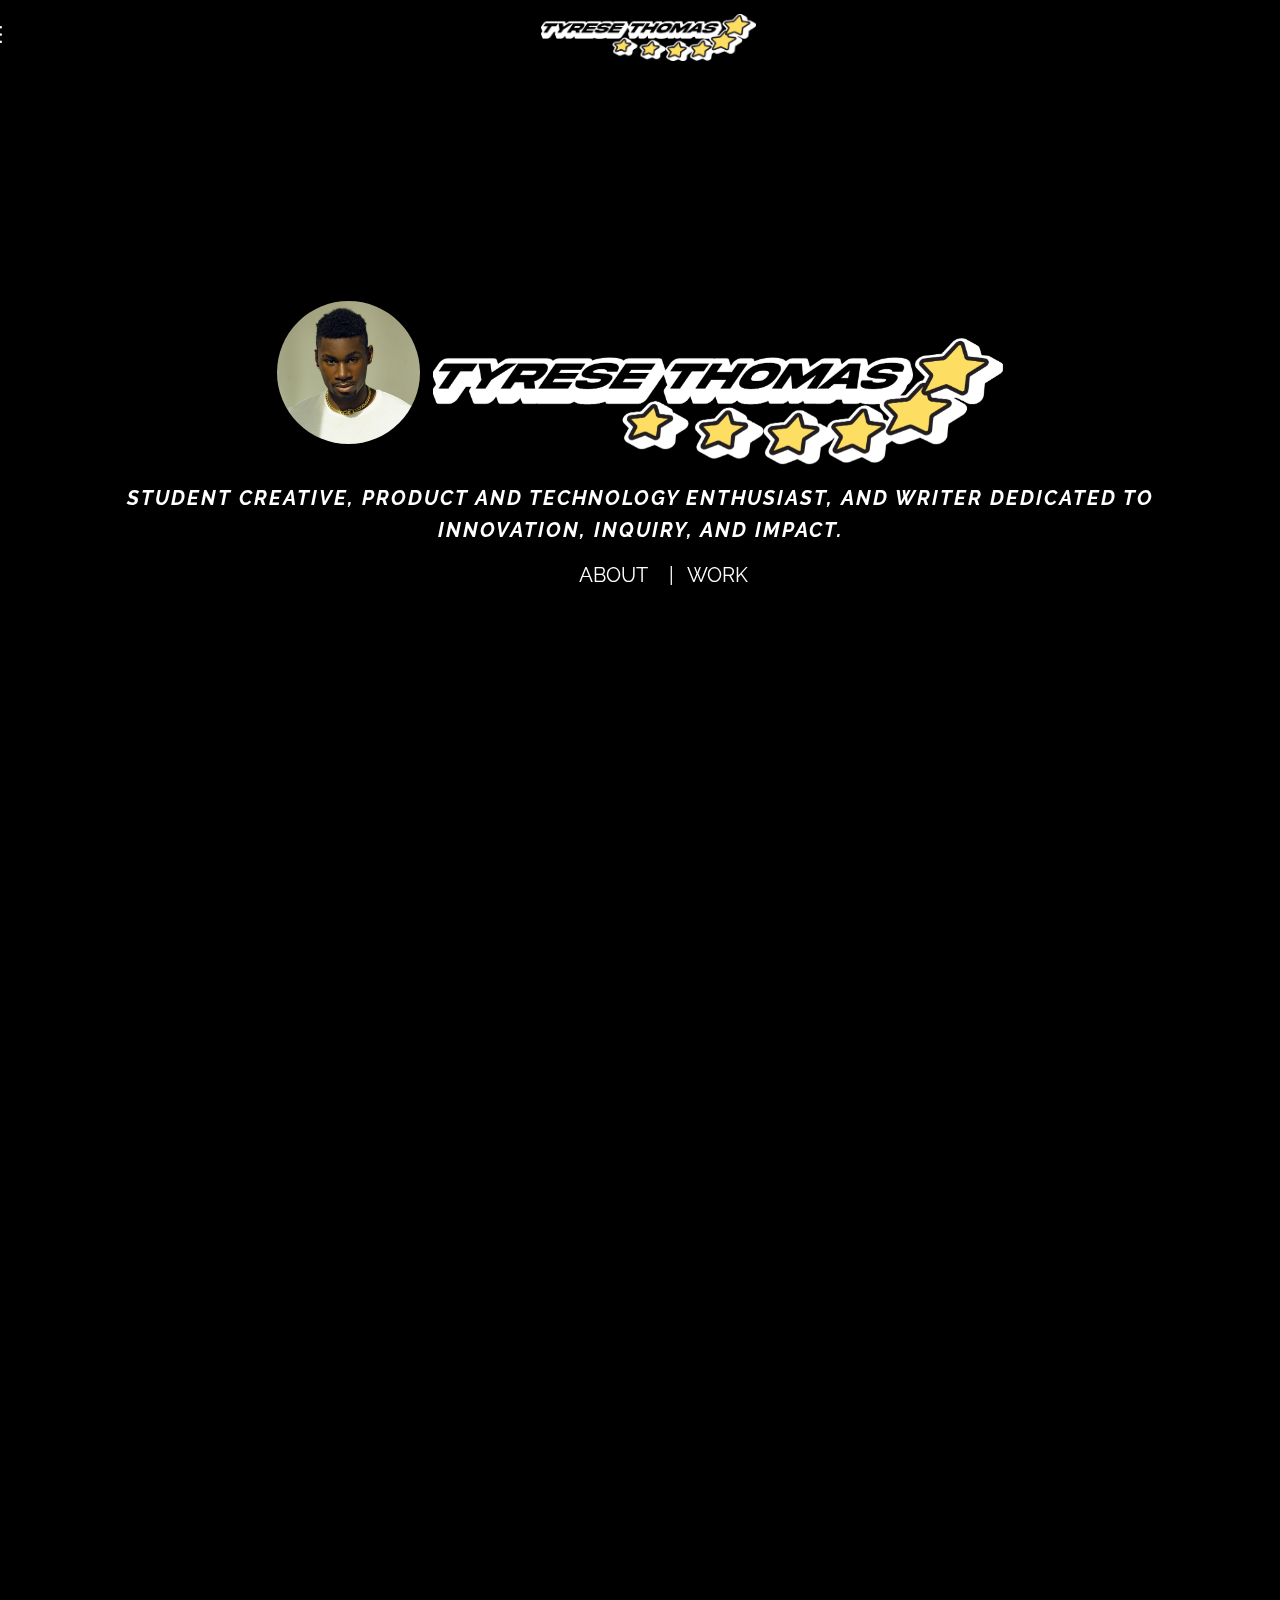
<file: index.html>
<!DOCTYPE html>
<html style="font-size: 16px;">
  <head>
    <meta name="viewport" content="width=device-width, initial-scale=1.0">
    <meta charset="utf-8">
    <meta name="keywords" content="he dares to implement equitable&nbsp;solutions for&nbsp;a better tomorrow.">
    <meta name="description" content="">
    <meta name="page_type" content="np-template-header-footer-from-plugin">
    <title>HOME</title>
    <link rel="stylesheet" href="nicepage.css" media="screen">
<link rel="stylesheet" href="HOME.css" media="screen">
    <script class="u-script" type="text/javascript" src="jquery.js" defer=""></script>
    <script class="u-script" type="text/javascript" src="nicepage.js" defer=""></script>
    <meta name="generator" content="Nicepage 4.2.6, nicepage.com">
    <link rel="icon" href="images/favicon2.png">

    <link id="u-theme-google-font" rel="stylesheet" href="https://fonts.googleapis.com/css?family=Roboto:100,100i,300,300i,400,400i,500,500i,700,700i,900,900i|Open+Sans:300,300i,400,400i,600,600i,700,700i,800,800i">
    <link id="u-page-google-font" rel="stylesheet" href="https://fonts.googleapis.com/css?family=Raleway:100,100i,200,200i,300,300i,400,400i,500,500i,600,600i,700,700i,800,800i,900,900i|Merriweather:300,300i,400,400i,700,700i,900,900i|Roboto:100,100i,300,300i,400,400i,500,500i,700,700i,900,900i">





    <script type="application/ld+json">{
		"@context": "http://schema.org",
		"@type": "Organization",
		"name": "Site1"
}</script>
    <meta name="theme-color" content="#478ac9">
    <meta property="og:title" content="HOME">
    <meta property="og:description" content="">
    <meta property="og:type" content="website">
  </head>
  <body data-home-page="HOME.html" data-home-page-title="HOME" class="u-body"><header class="u-black u-clearfix u-header u-sticky u-sticky-09d6 u-header" id="sec-2f1c"><div class="u-clearfix u-sheet u-sheet-1">
        <img class="u-image u-image-default u-image-1" src="images/TyreseLogoyellowstars.png" alt="" data-image-width="1830" data-image-height="403" data-href="HOME.html" data-page-id="84528852">
        <nav class="u-menu u-menu-dropdown u-offcanvas u-menu-1" data-responsive-from="XL">
          <div class="menu-collapse" style="font-size: 1rem; letter-spacing: 0px; font-style: italic;">
            <a class="u-button-style u-custom-color u-custom-left-right-menu-spacing u-custom-padding-bottom u-custom-text-active-color u-custom-text-hover-color u-custom-top-bottom-menu-spacing u-file-icon u-nav-link u-text-active-palette-1-base u-text-hover-palette-2-base u-file-icon-1" href="#">
              <img src="images/Daco_3884885.png" alt="">
            </a>
          </div>
          <div class="u-custom-menu u-nav-container">
            <ul class="u-nav u-spacing-20 u-unstyled u-nav-1"><li class="u-nav-item"><a class="u-border-active-palette-1-base u-border-hover-palette-1-base u-button-style u-nav-link u-palette-1-base u-text-active-white u-text-hover-white" href="HOME.html" style="padding: 10px;">HOME</a>
</li><li class="u-nav-item"><a class="u-border-active-palette-1-base u-border-hover-palette-1-base u-button-style u-nav-link u-palette-1-base u-text-active-white u-text-hover-white" href="HOME.html#sec-f025" data-page-id="84528852" style="padding: 10px;">ABOUT</a>
</li><li class="u-nav-item"><a class="u-border-active-palette-1-base u-border-hover-palette-1-base u-button-style u-nav-link u-palette-1-base u-text-active-white u-text-hover-white" href="WORK.html" style="padding: 10px;">WORK</a><div class="u-nav-popup"><ul class="u-h-spacing-20 u-nav u-unstyled u-v-spacing-10 u-nav-2"><li class="u-nav-item"><a class="u-button-style u-nav-link u-white" href="WORK.html#sec-4b25" data-page-id="238166643">PROJECTS</a>
</li><li class="u-nav-item"><a class="u-button-style u-nav-link u-white" href="WORK.html#sec-94e3" data-page-id="238166643">PHOTOGRAPHY</a>
</li><li class="u-nav-item"><a class="u-button-style u-nav-link u-white" href="WORK.html#carousel_9a2d" data-page-id="238166643">MODELING</a>
</li><li class="u-nav-item"><a class="u-button-style u-nav-link u-white" href="WORK.html#sec-0bec" data-page-id="238166643">WRITING</a>
</li><li class="u-nav-item"><a class="u-button-style u-nav-link u-white" href="WORK.html#sec-2764" data-page-id="238166643">INTERVIEWS</a>
</li><li class="u-nav-item"><a class="u-button-style u-nav-link u-white" href="WORK.html#sec-75c5" data-page-id="238166643">BARTENDING</a>
</li></ul>
</div>
</li></ul>
          </div>
          <div class="u-custom-menu u-nav-container-collapse">
            <div class="u-black u-container-style u-inner-container-layout u-opacity u-opacity-95 u-sidenav u-sidenav-1" data-offcanvas-width="267.3229">
              <div class="u-inner-container-layout u-sidenav-overflow">
                <div class="u-menu-close u-menu-close-1"></div>
                <ul class="u-align-center u-custom-font u-font-raleway u-nav u-popupmenu-items u-spacing-10 u-unstyled u-nav-3"><li class="u-nav-item"><a class="u-button-style u-nav-link" href="HOME.html" style="padding: 10px;">HOME</a>
</li><li class="u-nav-item"><a class="u-button-style u-nav-link" href="HOME.html#sec-f025" data-page-id="84528852" style="padding: 10px;">ABOUT</a>
</li><li class="u-nav-item"><a class="u-button-style u-nav-link" href="WORK.html" style="padding: 10px;">WORK</a><div class="u-nav-popup"><ul class="u-h-spacing-20 u-nav u-unstyled u-v-spacing-10 u-nav-4"><li class="u-nav-item"><a class="u-button-style u-nav-link" href="WORK.html#sec-4b25" data-page-id="238166643">PROJECTS</a>
</li><li class="u-nav-item"><a class="u-button-style u-nav-link" href="WORK.html#sec-94e3" data-page-id="238166643">PHOTOGRAPHY</a>
</li><li class="u-nav-item"><a class="u-button-style u-nav-link" href="WORK.html#carousel_9a2d" data-page-id="238166643">MODELING</a>
</li><li class="u-nav-item"><a class="u-button-style u-nav-link" href="WORK.html#sec-0bec" data-page-id="238166643">WRITING</a>
</li><li class="u-nav-item"><a class="u-button-style u-nav-link" href="WORK.html#sec-2764" data-page-id="238166643">INTERVIEWS</a>
</li><li class="u-nav-item"><a class="u-button-style u-nav-link" href="WORK.html#sec-75c5" data-page-id="238166643">BARTENDING</a>
</li></ul>
</div>
</li></ul>
              </div>
            </div>
            <div class="u-black u-menu-overlay u-opacity u-opacity-70"></div>
          </div>
        </nav>
      </div></header>
    <section class="u-black u-clearfix u-section-1" id="sec-6249">
      <div class="u-clearfix u-sheet u-sheet-1">
        <div class="u-image u-image-circle u-image-1" alt="" data-image-width="3456" data-image-height="5184" data-animation-name="fadeIn" data-animation-duration="1000" data-animation-direction=""></div>
        <img class="u-image u-image-default u-image-2" src="images/TyreseLogoyellowstars.png" alt="" data-image-width="1830" data-image-height="403" data-animation-name="fadeIn" data-animation-duration="1000" data-animation-direction="">
        <p class="u-align-center u-custom-font u-font-raleway u-text u-text-default u-text-1" data-animation-name="fadeIn" data-animation-duration="1000" data-animation-direction="">STUDENT CREATIVE, PRODUCT AND TECHNOLOGY ENTHUSIAST,&nbsp;AND WRITER&nbsp;DEDICATED TO <span style="font-weight: 700;">INNOVATION, INQUIRY, AND IMPACT.</span>
        </p>
        <p class="u-align-center u-custom-font u-font-raleway u-hover-feature u-text u-text-default u-text-2" data-animation-name="fadeIn" data-animation-duration="1000" data-animation-direction="">
          <a class="u-active-none u-border-none u-btn u-button-link u-button-style u-hover-none u-none u-text-hover-custom-color-4 u-text-white u-btn-1" href="WORK.html" data-page-id="238166643">WORK</a>
        </p>
        <p class="u-align-center u-custom-font u-font-raleway u-hover-feature u-text u-text-default u-text-3">
          <a class="u-border-none u-btn u-button-link u-button-style u-none u-text-hover-custom-color-4 u-text-white u-btn-2" href="HOME.html#sec-f025" data-page-id="84528852" data-animation-name="fadeIn" data-animation-duration="1000" data-animation-direction="Down">ABOUT</a>
        </p>
        <p class="u-align-center u-custom-font u-font-raleway u-text u-text-default u-text-4" data-animation-name="fadeIn" data-animation-duration="1000" data-animation-direction="">|</p>
      </div>


    </section>
    <section class="u-black u-clearfix u-section-2" id="sec-f025">
      <div class="u-clearfix u-sheet u-sheet-1">
        <p class="u-align-center-xs u-custom-font u-font-merriweather u-text u-text-1" data-animation-name="fadeIn" data-animation-duration="1000" data-animation-direction="">Given that Ty grew up in Jamaican household eating the national dish, ackee and saltfish, and dancing to dancehall and reggae music at family functions, his love for Naomi Campbell, Bob Marley, and his Carribean heritage is no surprise.<br>
          <br>Conflicts between sociocultural norms and his queer identity and his low-income background, however, has launched him towards evolutionary self-expression, LGBTQ+ advocacy, and challenging the status quo.&nbsp;<br>
          <br>Whether in his classes at Columbia University, building and implementing solutions in products and technology, in local and national organizing, or while developing concepts for his designs and thought leadership, Ty leverages insights from his intersectional background and his strategic acumen to implement equitable solutions for a better tomorrow.&nbsp;<br>
          <br>While delving into the arts, product, and investing, Ty has parlayed his affinity for anime into exploring East Asian Languages and Cultures, China's infrastructural development and relations with world powers. Through his studies in China, he has become conversational in Mandarin and explored China's environmental, real estate, and social policy.&nbsp;<br>
          <br>You can find him playing (an unhealthy amount) of Super Smash Bros, unabashedly raving Ariana Grande, and going on spontaneous adventures around New York City.&nbsp;&nbsp;
        </p>
        <p class="u-custom-font u-font-raleway u-text u-text-2" data-animation-name="fadeIn" data-animation-duration="1000" data-animation-direction="">EDUCATION<br>
        </p>
        <p class="u-custom-font u-text u-text-3" data-animation-name="fadeIn" data-animation-duration="1000" data-animation-direction="">Columbia University<br>BA Sociology, East Asian Studies,<br>Business Management, 2018-Present<br>
          <br>Beijing normal University (SYA)<br>Mandarin and chinese studies,<br>2016-2017<br>
        </p>
        <p class="u-custom-font u-font-raleway u-text u-text-4" data-animation-name="fadeIn" data-animation-duration="1000" data-animation-direction="">EXPERIENCE<br>
        </p>
        <p class="u-custom-font u-text u-text-5" data-animation-name="fadeIn" data-animation-duration="1000" data-animation-direction="">google, associate product<br>Marketing Manager intern&nbsp;<br>Jun 2021 - aug 2021<br>
          <br>milk makeup,&nbsp;<br>social&nbsp;media intern<br>jun 2021 - aug 2021<br>
          <br>Goldman sachs,&nbsp;<br>global&nbsp;markets summer analyst<br>Jun 2020 - aug 2021<br>
          <br>brandverge,&nbsp;<br>business&nbsp;development intern&nbsp;<br>dec 2018 - june 2019<br>
          <br>u.s. district court of nj,<br>judicial intern &amp; clerk of court<br>may 2018 - aug 2018<br>
          <br>matte magazine,<br>founder &amp; editor in chief<br>Sep 2017 - may 2018
        </p>
        <p class="u-align-left-xs u-custom-font u-font-raleway u-text u-text-6" data-animation-name="fadeIn" data-animation-duration="1000" data-animation-direction="">&nbsp;CONTACT<br>
        </p>
        <p class="u-custom-font u-text u-text-7" data-animation-name="fadeIn" data-animation-duration="1000" data-animation-direction="">
          <a href="https://www.instagram.com/tyrxse/" class="u-active-none u-border-none u-btn u-button-style u-hover-custom-color-1 u-none u-text-body-alt-color u-btn-1">IG<span class="u-text-custom-color-1">.</span>
          </a>
          <a href="https://www.linkedin.com/in/tyresethomas/" class="u-active-none u-border-none u-btn u-button-style u-hover-custom-color-2 u-none u-text-custom-color-2 u-btn-2">
            <span class="u-text-body-alt-color">LN</span>.
          </a>&nbsp;<a href="https://medium.com/@tyresethomas/decentralizing-big-tech-a-path-to-restoring-our-freedoms-online-6d730518d482" class="u-active-none u-border-none u-btn u-button-style u-hover-custom-color-3 u-none u-text-body-alt-color u-btn-3">MD<span class="u-text-custom-color-3">.</span>
          </a>
        </p>
        <p class="u-custom-font u-font-roboto u-text u-text-8" data-animation-name="fadeIn" data-animation-duration="1000" data-animation-direction="">
          <a class="u-active-none u-border-none u-btn u-button-link u-button-style u-file-link u-hover-none u-none u-text-hover-custom-color-4 u-text-white u-btn-4" href="files/Tyrese Thomas 2023 Product Resume.pdf" target="_blank">DOWNLOAD RESUME<br>
          </a>
        </p>
      </div>
    </section>
    <section class="u-black u-clearfix u-section-3" id="sec-a57f">
      <div class="u-clearfix u-sheet u-sheet-1">
        <img class="u-image u-image-default u-image-1" src="images/ExpertiseText.png" alt="" data-image-width="972" data-image-height="142" data-animation-name="fadeIn" data-animation-duration="1000" data-animation-direction="">
        <p class="u-custom-font u-text u-text-default u-text-1" data-animation-name="fadeIn" data-animation-duration="1000" data-animation-direction="">Strategy </p>
        <p class="u-custom-font u-text u-text-default u-text-2" data-animation-name="fadeIn" data-animation-duration="1000" data-animation-direction="">Design </p>
        <p class="u-custom-font u-text u-text-default u-text-3" data-animation-name="fadeIn" data-animation-duration="1000" data-animation-direction="">Execu​tion </p>
        <p class="u-custom-font u-font-merriweather u-text u-text-4" data-animation-name="fadeIn" data-animation-duration="1000" data-animation-direction="">You cannot build a successful product, campagin, or investment without a sound strategy. Strategy leverages existing and projected data to inform team behaviors and decisions.&nbsp;&nbsp;<br>
          <br>
        </p>
        <p class="u-custom-font u-font-merriweather u-text u-text-5" data-animation-name="fadeIn" data-animation-duration="1000" data-animation-direction="">From tone and cadence to formula inputs to visual architecture, every aspect of design matters when conveying a story. Let the creativity flow while being mindful of key design systems.&nbsp;<br>
          <br>
        </p>
        <p class="u-custom-font u-font-merriweather u-text u-text-6" data-animation-name="fadeIn" data-animation-duration="1000" data-animation-direction="">Fledgling execution is how even the best strategies fall apart. One must expertly&nbsp; manage teams, manage risk, and incorporae client and market feedback to ensure successful ventures.&nbsp;<br>
          <br>
        </p>
        <p class="u-custom-font u-text u-text-7" data-animation-name="fadeIn" data-animation-duration="1000" data-animation-direction="">team management<br>
          <br>information distribution<br>
          <br>risk management<br>
          <br>feedback analysis<br>
          <br>realignment<br>
          <br>
        </p>
        <p class="u-custom-font u-text u-text-8" data-animation-name="fadeIn" data-animation-duration="1000" data-animation-direction="">Research and Analysis<br>
          <br>Financial Modeling<br>
          <br>company valuation&nbsp;<br>
          <br>insights generation<br>
          <br>go-to-market<br>
          <br>branding<br>
          <br>positioning &amp; targeting<br>
          <br>content &amp; messaging
        </p>
        <p class="u-custom-font u-text u-text-9" data-animation-name="fadeIn" data-animation-duration="1000" data-animation-direction="">product UI &amp; UX<br>
          <br>tone &amp; cadence<br>
          <br>building assumptions<br>
          <br>brand identity<br>
          <br>research design<br>
          <br>visual language<br>
          <br>
          <br>
        </p>
      </div>
    </section>
    <section class="u-clearfix u-section-4" id="sec-aa98">
      <div class="u-clearfix u-sheet u-sheet-1">
        <div class="u-container-style u-expanded-width-lg u-expanded-width-md u-expanded-width-sm u-expanded-width-xs u-group u-palette-5-light-1 u-shape-rectangle u-group-1" data-animation-name="fadeIn" data-animation-duration="1000" data-animation-direction="">
          <div class="u-container-layout u-container-layout-1">
            <img class="u-image u-image-default u-image-1" src="images/BlackRock-logo.png" alt="" data-image-width="3840" data-image-height="2160">
            <img class="u-image u-image-default u-preserve-proportions u-image-2" src="images/corelogo.png" alt="" data-image-width="225" data-image-height="225">
            <img class="u-image u-image-default u-image-3" src="images/Logos_MASTER_ColumbiaBartendingAgency.png" alt="" data-image-width="900" data-image-height="600">
            <img class="u-image u-image-default u-preserve-proportions u-image-4" src="images/WFLogoPNG.png" alt="" data-image-width="163" data-image-height="206">
            <img class="u-image u-image-default u-image-5" src="images/carsonscholarslogo.png" alt="" data-image-width="2000" data-image-height="2469">
            <img class="u-image u-image-default u-preserve-proportions u-image-6" src="images/mltlogo.png" alt="" data-image-width="130" data-image-height="75">
            <img class="u-image u-image-default u-image-7" src="images/O4Usitelogo2.png" alt="" data-image-width="398" data-image-height="74">
            <img class="u-image u-image-default u-image-8" src="images/SEO-USA-website-logo.png" alt="" data-image-width="749" data-image-height="284">
            <img class="u-image u-image-default u-image-9" src="images/SDCnewlogo.png" alt="" data-image-width="750" data-image-height="307">
            <img class="u-image u-image-default u-image-10" src="images/sya_logo_white_small.png" alt="" data-image-width="600" data-image-height="225">
            <img class="u-image u-image-default u-image-11" src="images/modernguildlogo.jpeg" alt="" data-image-width="982" data-image-height="132">
          </div>
        </div>
        <img class="u-expanded-width-xs u-image u-image-default u-image-12" src="images/AffiliationsText.png" alt="" data-image-width="1211" data-image-height="169" data-animation-name="fadeIn" data-animation-duration="1000" data-animation-direction="">
      </div>
    </section>
    <style class="u-overlap-style">.u-overlap:not(.u-sticky-scroll) .u-header {
background-color: #000000 !important
}</style>


    <footer class="u-black u-clearfix u-footer" id="sec-790c"><div class="u-clearfix u-sheet u-valign-middle-lg u-valign-middle-xl u-sheet-1">
        <p class="u-align-center u-custom-font u-text u-text-1">
          <a href="https://www.instagram.com/tyrxse/" class="u-active-none u-border-none u-btn u-button-style u-hover-custom-color-1 u-none u-text-body-alt-color u-btn-1">InstaGram<span class="u-text-custom-color-1">.</span>
          </a>
          <a href="https://www.linkedin.com/in/tyresethomas/" class="u-active-none u-border-none u-btn u-button-style u-hover-custom-color-2 u-none u-text-custom-color-2 u-btn-2">
            <span class="u-text-body-alt-color">LinkediN</span>.
          </a>&nbsp;<a href="https://medium.com/@tyresethomas/decentralizing-big-tech-a-path-to-restoring-our-freedoms-online-6d730518d482" class="u-active-none u-border-none u-btn u-button-style u-hover-custom-color-3 u-none u-text-body-alt-color u-btn-3">MeDium<span class="u-text-custom-color-3" style="background-image: none; border-style: none;">.</span>
          </a>&nbsp;<a href="mailto:tyreseothomas@gmail.com" class="u-active-none u-border-none u-btn u-button-style u-hover-custom-color-4 u-none u-btn-4">
            <span class="u-text-body-alt-color">EmaiL</span>
            <span class="u-text-custom-color-4">.</span>
    </section>
  </body>
</html>
</file>
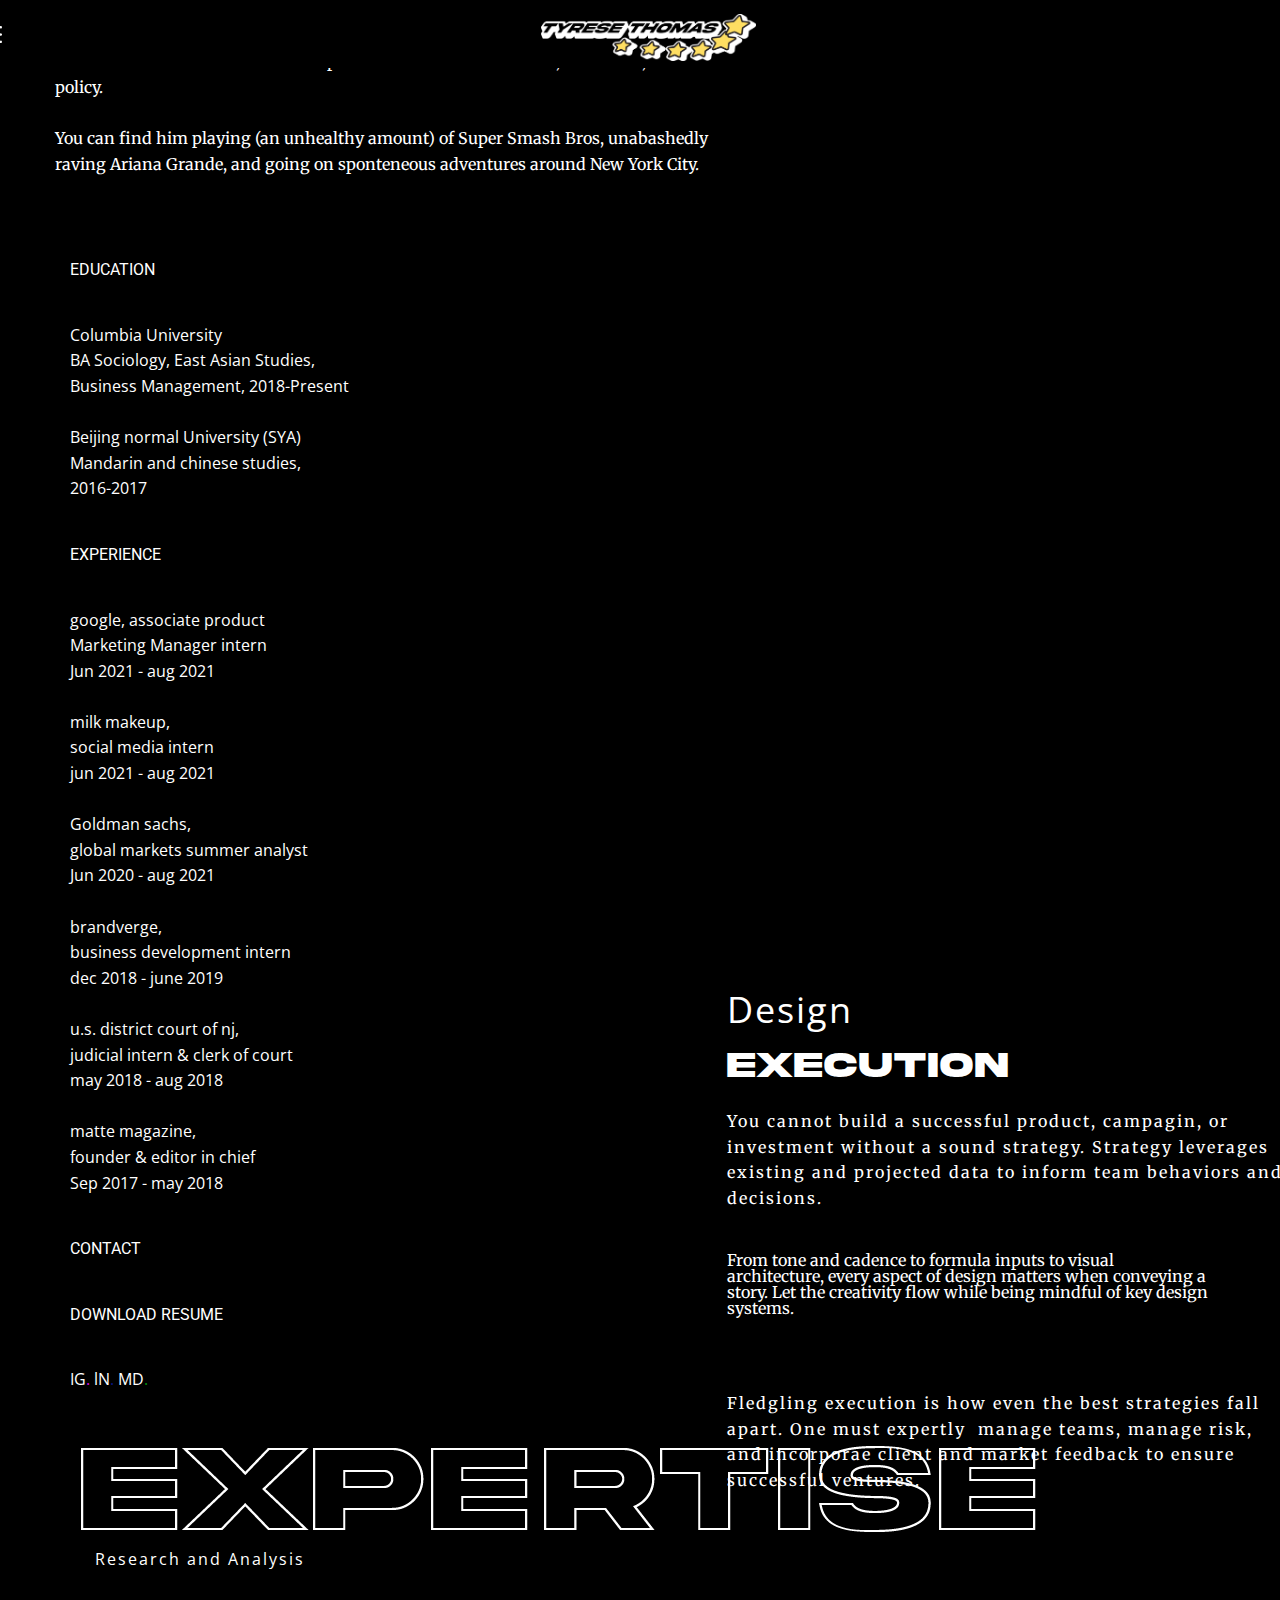
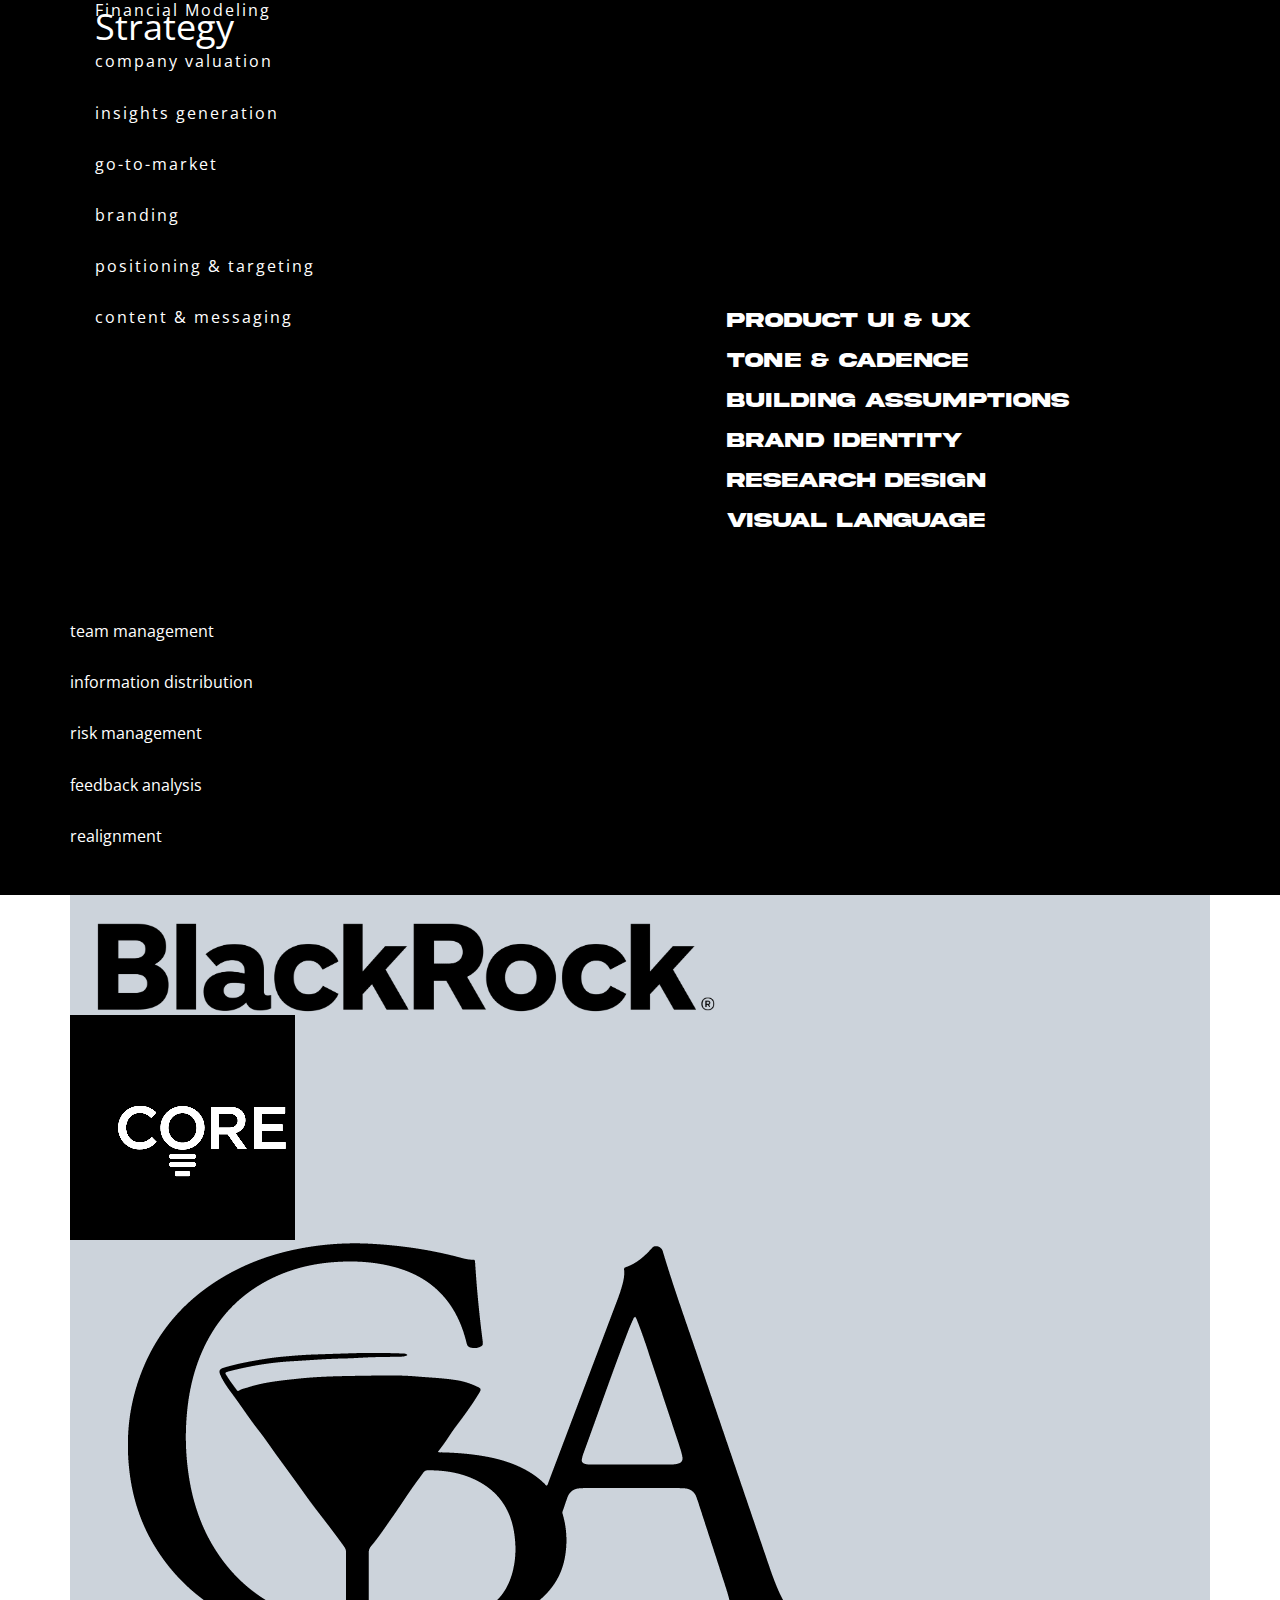
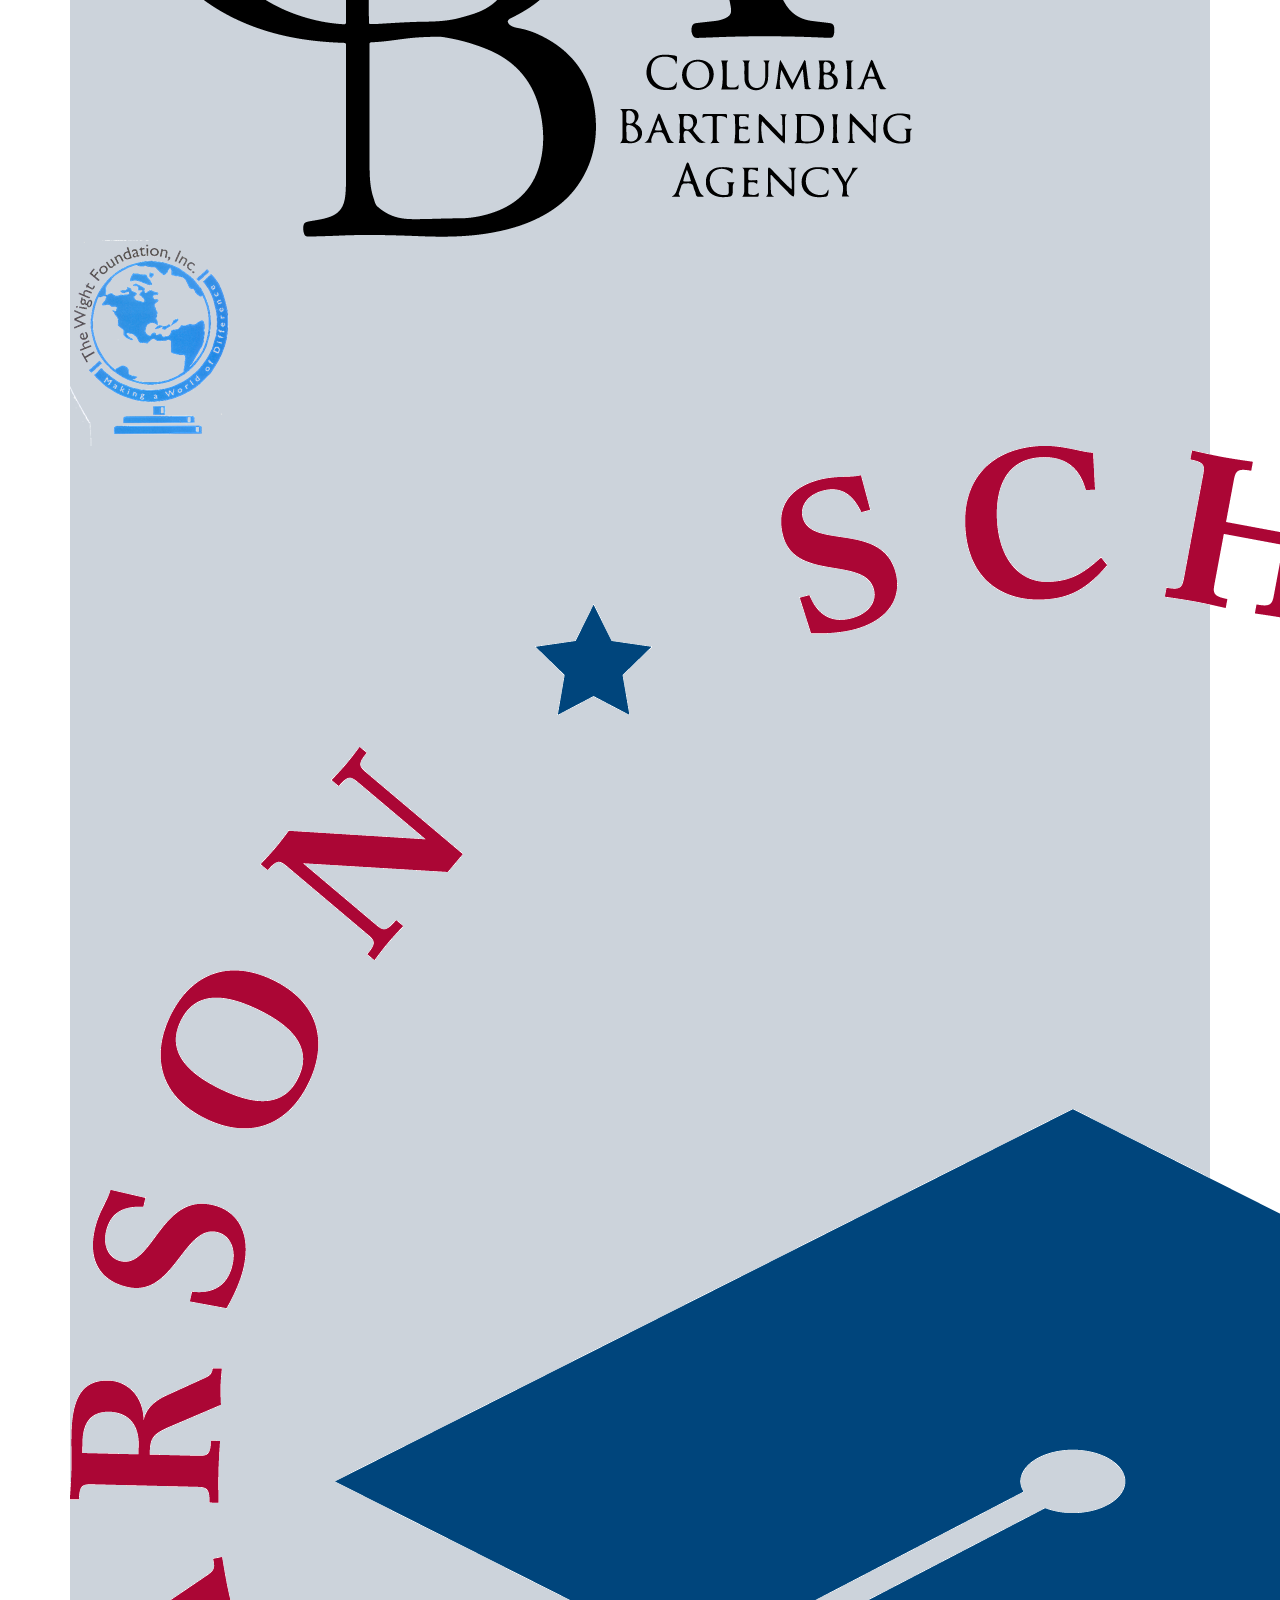
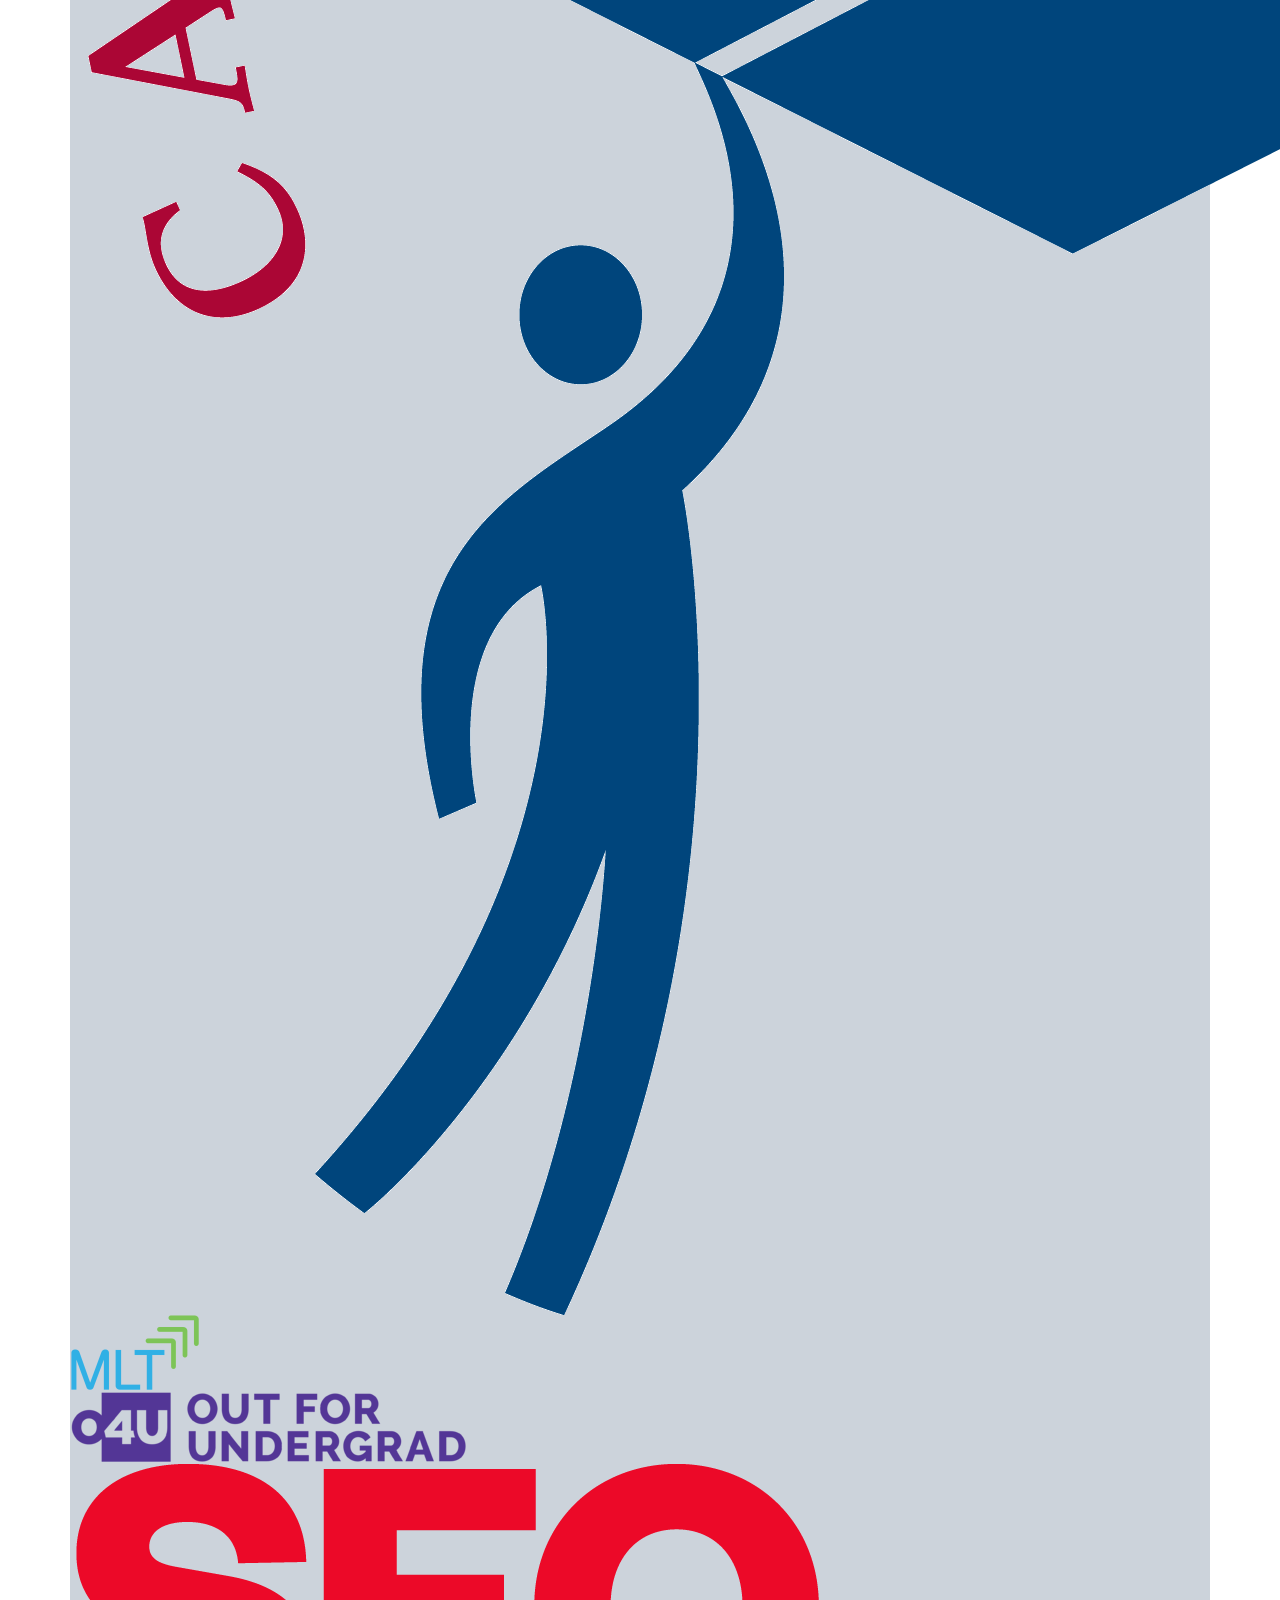
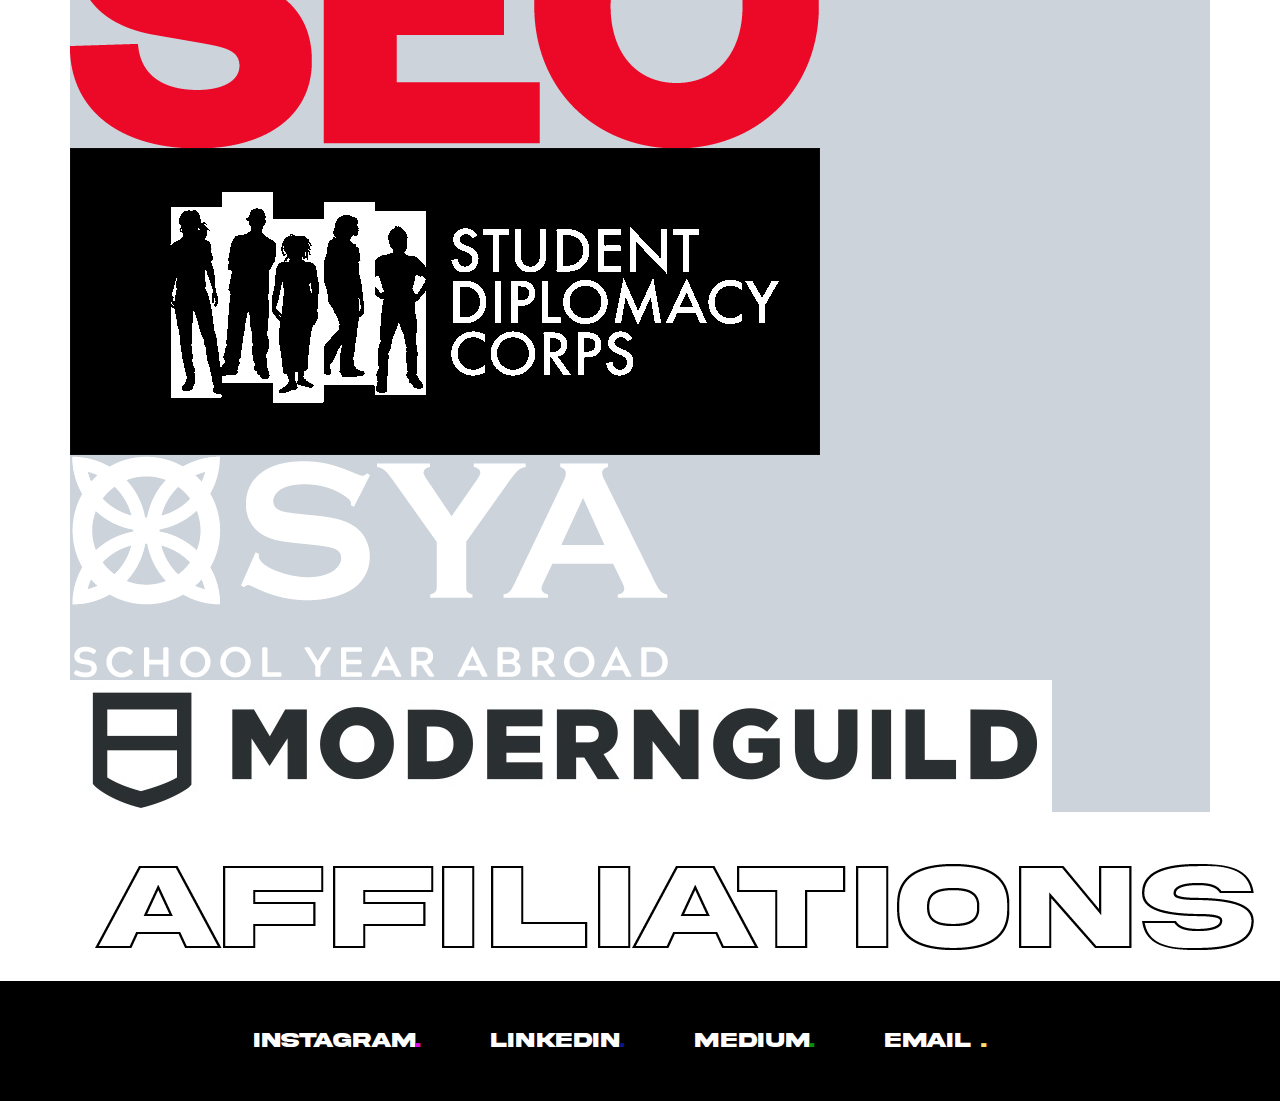
<file: ABOUT.html>
<!DOCTYPE html>
<html style="font-size: 16px;">
  <head>
    <meta name="viewport" content="width=device-width, initial-scale=1.0">
    <meta charset="utf-8">
    <meta name="keywords" content="driven to">
    <meta name="description" content="">
    <meta name="page_type" content="np-template-header-footer-from-plugin">
    <title>ABOUT</title>
    <link rel="stylesheet" href="nicepage.css" media="screen">
<link rel="stylesheet" href="ABOUT.css" media="screen">
    <script class="u-script" type="text/javascript" src="jquery.js" defer=""></script>
    <script class="u-script" type="text/javascript" src="nicepage.js" defer=""></script>
    <meta name="generator" content="Nicepage 4.2.6, nicepage.com">
    <link rel="icon" href="images/favicon2.png">

    <link id="u-theme-google-font" rel="stylesheet" href="https://fonts.googleapis.com/css?family=Roboto:100,100i,300,300i,400,400i,500,500i,700,700i,900,900i|Open+Sans:300,300i,400,400i,600,600i,700,700i,800,800i">
    <link id="u-page-google-font" rel="stylesheet" href="https://fonts.googleapis.com/css?family=Merriweather:300,300i,400,400i,700,700i,900,900i|Roboto:100,100i,300,300i,400,400i,500,500i,700,700i,900,900i|Raleway:100,100i,200,200i,300,300i,400,400i,500,500i,600,600i,700,700i,800,800i,900,900i">




    <script type="application/ld+json">{
		"@context": "http://schema.org",
		"@type": "Organization",
		"name": "Site1"
}</script>
    <meta name="theme-color" content="#478ac9">
    <meta property="og:title" content="ABOUT">
    <meta property="og:description" content="">
    <meta property="og:type" content="website">
  </head>
  <body class="u-body"><header class="u-black u-clearfix u-header u-sticky u-sticky-09d6 u-header" id="sec-2f1c"><div class="u-clearfix u-sheet u-sheet-1">
        <img class="u-image u-image-default u-image-1" src="images/TyreseLogoyellowstars.png" alt="" data-image-width="1830" data-image-height="403" data-href="HOME.html" data-page-id="84528852">
        <nav class="u-menu u-menu-dropdown u-offcanvas u-menu-1" data-responsive-from="XL">
          <div class="menu-collapse" style="font-size: 1rem; letter-spacing: 0px; font-style: italic;">
            <a class="u-button-style u-custom-color u-custom-left-right-menu-spacing u-custom-padding-bottom u-custom-text-active-color u-custom-text-hover-color u-custom-top-bottom-menu-spacing u-file-icon u-nav-link u-text-active-palette-1-base u-text-hover-palette-2-base u-file-icon-1" href="#">
              <img src="images/Daco_3884885.png" alt="">
            </a>
          </div>
          <div class="u-custom-menu u-nav-container">
            <ul class="u-nav u-spacing-20 u-unstyled u-nav-1"><li class="u-nav-item"><a class="u-border-active-palette-1-base u-border-hover-palette-1-base u-button-style u-nav-link u-palette-1-base u-text-active-white u-text-hover-white" href="HOME.html" style="padding: 10px;">HOME</a>
</li><li class="u-nav-item"><a class="u-border-active-palette-1-base u-border-hover-palette-1-base u-button-style u-nav-link u-palette-1-base u-text-active-white u-text-hover-white" href="HOME.html#sec-f025" data-page-id="84528852" style="padding: 10px;">ABOUT</a>
</li><li class="u-nav-item"><a class="u-border-active-palette-1-base u-border-hover-palette-1-base u-button-style u-nav-link u-palette-1-base u-text-active-white u-text-hover-white" href="WORK.html" style="padding: 10px;">WORK</a><div class="u-nav-popup"><ul class="u-h-spacing-20 u-nav u-unstyled u-v-spacing-10 u-nav-2"><li class="u-nav-item"><a class="u-button-style u-nav-link u-white" href="WORK.html#sec-4b25" data-page-id="238166643">PROJECTS</a>
</li><li class="u-nav-item"><a class="u-button-style u-nav-link u-white" href="WORK.html#sec-94e3" data-page-id="238166643">PHOTOGRAPHY</a>
</li><li class="u-nav-item"><a class="u-button-style u-nav-link u-white" href="WORK.html#carousel_9a2d" data-page-id="238166643">MODELING</a>
</li><li class="u-nav-item"><a class="u-button-style u-nav-link u-white" href="WORK.html#sec-0bec" data-page-id="238166643">WRITING</a>
</li><li class="u-nav-item"><a class="u-button-style u-nav-link u-white" href="WORK.html#sec-2764" data-page-id="238166643">INTERVIEWS</a>
</li><li class="u-nav-item"><a class="u-button-style u-nav-link u-white" href="WORK.html#sec-75c5" data-page-id="238166643">BARTENDING</a>
</li></ul>
</div>
</li></ul>
          </div>
          <div class="u-custom-menu u-nav-container-collapse">
            <div class="u-black u-container-style u-inner-container-layout u-opacity u-opacity-95 u-sidenav u-sidenav-1" data-offcanvas-width="267.3229">
              <div class="u-inner-container-layout u-sidenav-overflow">
                <div class="u-menu-close u-menu-close-1"></div>
                <ul class="u-align-center u-custom-font u-font-raleway u-nav u-popupmenu-items u-spacing-10 u-unstyled u-nav-3"><li class="u-nav-item"><a class="u-button-style u-nav-link" href="HOME.html" style="padding: 10px;">HOME</a>
</li><li class="u-nav-item"><a class="u-button-style u-nav-link" href="HOME.html#sec-f025" data-page-id="84528852" style="padding: 10px;">ABOUT</a>
</li><li class="u-nav-item"><a class="u-button-style u-nav-link" href="WORK.html" style="padding: 10px;">WORK</a><div class="u-nav-popup"><ul class="u-h-spacing-20 u-nav u-unstyled u-v-spacing-10 u-nav-4"><li class="u-nav-item"><a class="u-button-style u-nav-link" href="WORK.html#sec-4b25" data-page-id="238166643">PROJECTS</a>
</li><li class="u-nav-item"><a class="u-button-style u-nav-link" href="WORK.html#sec-94e3" data-page-id="238166643">PHOTOGRAPHY</a>
</li><li class="u-nav-item"><a class="u-button-style u-nav-link" href="WORK.html#carousel_9a2d" data-page-id="238166643">MODELING</a>
</li><li class="u-nav-item"><a class="u-button-style u-nav-link" href="WORK.html#sec-0bec" data-page-id="238166643">WRITING</a>
</li><li class="u-nav-item"><a class="u-button-style u-nav-link" href="WORK.html#sec-2764" data-page-id="238166643">INTERVIEWS</a>
</li><li class="u-nav-item"><a class="u-button-style u-nav-link" href="WORK.html#sec-75c5" data-page-id="238166643">BARTENDING</a>
</li></ul>
</div>
</li></ul>
              </div>
            </div>
            <div class="u-black u-menu-overlay u-opacity u-opacity-70"></div>
          </div>
        </nav>
      </div></header>
    <section class="u-black u-clearfix u-section-1" id="sec-769e">
      <div class="u-clearfix u-sheet u-valign-middle u-sheet-1">
        <p class="u-custom-font u-font-merriweather u-text u-text-1">Given that Ty grew up in Jamaican household eating the national dish, ackee and saltfish, and dancing to dancehall and reggae music at family functions, his love for Naomi Campbell, Bob Marley, and his Carribean heritage is no surprise.<br>
          <br>Conflicts between sociocultural norms and his queer identity and his low-income background, however, has launched him towards evolutionary self-expression, LGBTQ+ advocacy, and challenging the status quo.&nbsp;<br>
          <br>Whether in his classes at Columbia University, building and implementing solutions in products and technology, in local and national organizing, or while developing concepts for his designs and thought leadership, Ty leverages insights from his intersectional background and his strategic acumen to implement equitable solutions for a better tomorrow.&nbsp;<br>
          <br>While delving into the arts, product, and investing, Ty has parlayed his affinity for anime into exploring East Asian Languages and Cultures, China's infrastructural development and relations with world powers . Through his studies in China, he has become conversational in Mandarin and explored China's environmental, real estate, and social policy.&nbsp;<br>
          <br>You can find him playing (an unhealthy amount) of Super Smash Bros, unabashedly raving Ariana Grande, and going on sponteneous adventures around New York City.&nbsp;&nbsp;
        </p>
        <p class="u-custom-font u-font-roboto u-text u-text-2">EDUCATION<br>
        </p>
        <p class="u-custom-font u-text u-text-3">Columbia University<br>BA Sociology, East Asian Studies,<br>Business Management, 2018-Present<br>
          <br>Beijing normal University (SYA)<br>Mandarin and chinese studies,<br>2016-2017<br>
        </p>
        <p class="u-custom-font u-font-roboto u-text u-text-4">EXPERIENCE<br>
        </p>
        <p class="u-custom-font u-text u-text-5">google, associate product<br>Marketing Manager intern&nbsp;<br>Jun 2021 - aug 2021<br>
          <br>milk makeup,&nbsp;<br>social&nbsp;media intern<br>jun 2021 - aug 2021<br>
          <br>Goldman sachs,&nbsp;<br>global&nbsp;markets summer analyst<br>Jun 2020 - aug 2021<br>
          <br>brandverge,&nbsp;<br>business&nbsp;development intern&nbsp;<br>dec 2018 - june 2019<br>
          <br>u.s. district court of nj,<br>judicial intern &amp; clerk of court<br>may 2018 - aug 2018<br>
          <br>matte magazine,<br>founder &amp; editor in chief<br>Sep 2017 - may 2018
        </p>
        <p class="u-custom-font u-font-roboto u-text u-text-6">CONTACT<br>
        </p>
        <p class="u-custom-font u-font-roboto u-text u-text-7">DOWNLOAD RESUME<br>
        </p>
        <p class="u-custom-font u-text u-text-8">IG<span class="u-text-custom-color-1">.</span> lN<span class="u-text-custom-color-2">.</span>&nbsp;MD<span class="u-text-custom-color-3">.</span>
        </p>
      </div>
    </section>
    <section class="u-black u-clearfix u-section-2" id="sec-0bcf">
      <div class="u-clearfix u-sheet u-sheet-1">
        <img class="u-image u-image-default u-image-1" src="images/ExpertiseText.png" alt="" data-image-width="972" data-image-height="142">
        <p class="u-custom-font u-text u-text-default u-text-1">
          <span style="font-size: 2.25rem;">Strategy</span>
          <span style="font-size: 1.25rem;">
            <span style="font-size: 2.25rem;"></span>
          </span>
        </p>
        <p class="u-custom-font u-text u-text-default u-text-2">
          <span style="font-size: 2.25rem;">Design</span>
          <span style="font-size: 1.25rem;">
            <span style="font-size: 2.25rem;"></span>
          </span>
        </p>
        <p class="u-custom-font u-text u-text-default u-text-3">
          <span style="font-size: 2.25rem;">Execution</span>
          <span style="font-size: 2.25rem;"></span>
        </p>
        <p class="u-custom-font u-font-merriweather u-text u-text-4">You cannot build a successful product, campagin, or investment without a sound strategy. Strategy leverages existing and projected data to inform team behaviors and decisions.&nbsp;&nbsp;<br>
          <br>
        </p>
        <p class="u-custom-font u-font-merriweather u-text u-text-5">From tone and cadence to formula inputs to visual architecture, every aspect of design matters when conveying a story. Let the creativity flow while being mindful of key design systems.&nbsp;<br>
          <br>
        </p>
        <p class="u-custom-font u-font-merriweather u-text u-text-6">Fledgling execution is how even the best strategies fall apart. One must expertly&nbsp; manage teams, manage risk, and incorporae client and market feedback to ensure successful ventures.&nbsp;<br>
          <br>
        </p>
        <p class="u-custom-font u-text u-text-7">Research and Analysis<br>
          <br>Financial Modeling<br>
          <br>company valuation&nbsp;<br>
          <br>insights generation<br>
          <br>go-to-market<br>
          <br>branding<br>
          <br>positioning &amp; targeting<br>
          <br>content &amp; messaging
        </p>
        <p class="u-custom-font u-text u-text-8">product UI &amp; UX<br>
          <br>tone &amp; cadence<br>
          <br>building assumptions<br>
          <br>brand identity<br>
          <br>research design<br>
          <br>visual language<br>
          <br>
          <br>
        </p>
        <p class="u-custom-font u-text u-text-9">team management<br>
          <br>information distribution<br>
          <br>risk management<br>
          <br>feedback analysis<br>
          <br>realignment<br>
          <br>
        </p>
      </div>
    </section>
    <section class="u-clearfix u-section-3" id="sec-c61c">
      <div class="u-clearfix u-sheet u-sheet-1">
        <div class="u-container-style u-group u-palette-5-light-1 u-shape-rectangle u-group-1">
          <div class="u-container-layout u-container-layout-1">
            <img class="u-image u-image-default u-image-1" src="images/BlackRock-logo.png" alt="" data-image-width="3840" data-image-height="2160">
            <img class="u-image u-image-default u-preserve-proportions u-image-2" src="images/corelogo.png" alt="" data-image-width="225" data-image-height="225">
            <img class="u-image u-image-default u-image-3" src="images/Logos_MASTER_ColumbiaBartendingAgency.png" alt="" data-image-width="900" data-image-height="600">
            <img class="u-image u-image-default u-preserve-proportions u-image-4" src="images/WFLogoPNG.png" alt="" data-image-width="163" data-image-height="206">
            <img class="u-image u-image-default u-image-5" src="images/carsonscholarslogo.png" alt="" data-image-width="2000" data-image-height="2469">
            <img class="u-image u-image-default u-preserve-proportions u-image-6" src="images/mltlogo.png" alt="" data-image-width="130" data-image-height="75">
            <img class="u-image u-image-default u-image-7" src="images/O4Usitelogo2.png" alt="" data-image-width="398" data-image-height="74">
            <img class="u-image u-image-default u-image-8" src="images/SEO-USA-website-logo.png" alt="" data-image-width="749" data-image-height="284">
            <img class="u-image u-image-default u-image-9" src="images/SDCnewlogo.png" alt="" data-image-width="750" data-image-height="307">
            <img class="u-image u-image-default u-image-10" src="images/sya_logo_white_small.png" alt="" data-image-width="600" data-image-height="225">
            <img class="u-image u-image-default u-image-11" src="images/modernguildlogo.jpeg" alt="" data-image-width="982" data-image-height="132">
          </div>
        </div>
        <img class="u-image u-image-default u-image-12" src="images/AffiliationsText.png" alt="" data-image-width="1211" data-image-height="169">
      </div>
    </section>


    <footer class="u-black u-clearfix u-footer" id="sec-790c"><div class="u-clearfix u-sheet u-valign-middle-lg u-valign-middle-xl u-sheet-1">
        <p class="u-align-center u-custom-font u-text u-text-1">
          <a href="https://www.instagram.com/tyrxse/" class="u-active-none u-border-none u-btn u-button-style u-hover-custom-color-1 u-none u-text-body-alt-color u-btn-1">InstaGram<span class="u-text-custom-color-1">.</span>
          </a>
          <a href="https://www.linkedin.com/in/tyresethomas/" class="u-active-none u-border-none u-btn u-button-style u-hover-custom-color-2 u-none u-text-custom-color-2 u-btn-2">
            <span class="u-text-body-alt-color">LinkediN</span>.
          </a>&nbsp;<a href="https://medium.com/@tyresethomas/decentralizing-big-tech-a-path-to-restoring-our-freedoms-online-6d730518d482" class="u-active-none u-border-none u-btn u-button-style u-hover-custom-color-3 u-none u-text-body-alt-color u-btn-3">MeDium<span class="u-text-custom-color-3" style="background-image: none; border-style: none;">.</span>
          </a>&nbsp;<a href="mailto:tyreseothomas@gmail.com" class="u-active-none u-border-none u-btn u-button-style u-hover-custom-color-4 u-none u-btn-4">
            <span class="u-text-body-alt-color">EmaiL</span>
            <span class="u-text-custom-color-4">.</span>
    </section>
  </body>
</html>
</file>
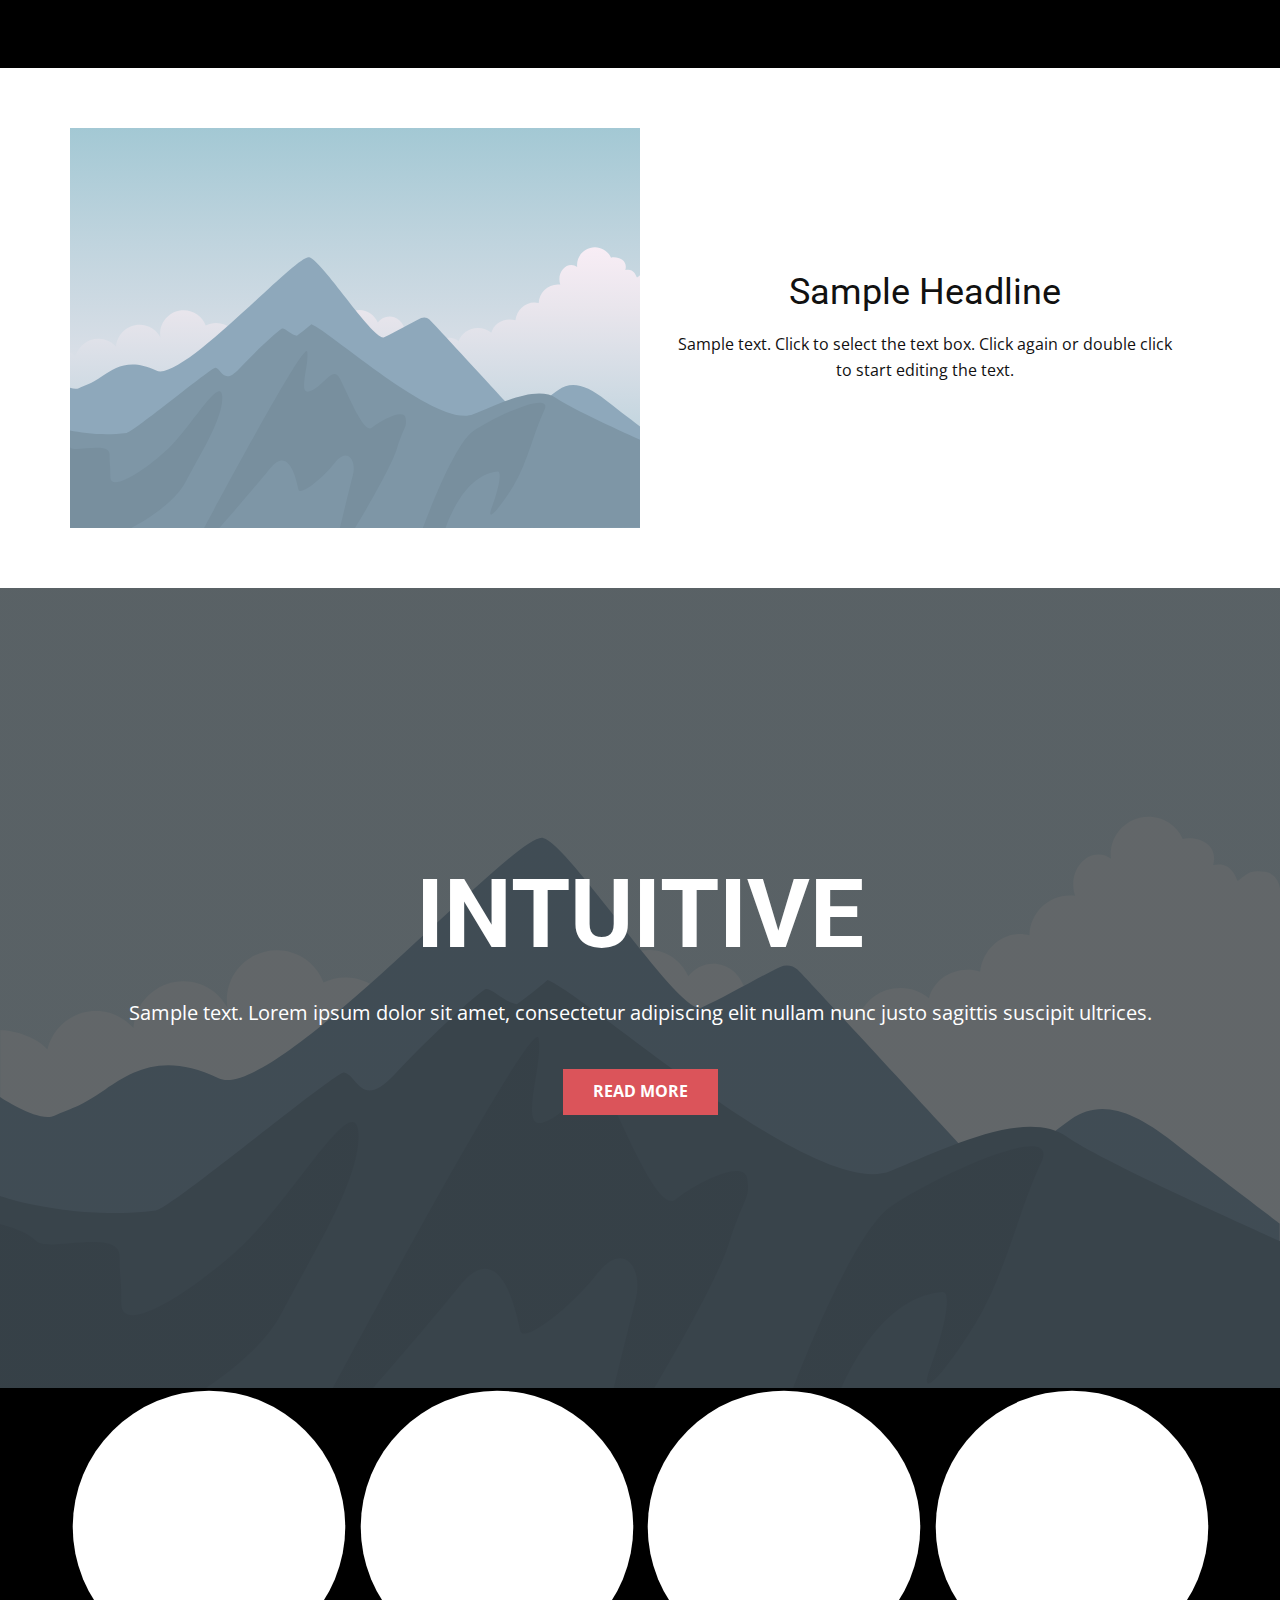
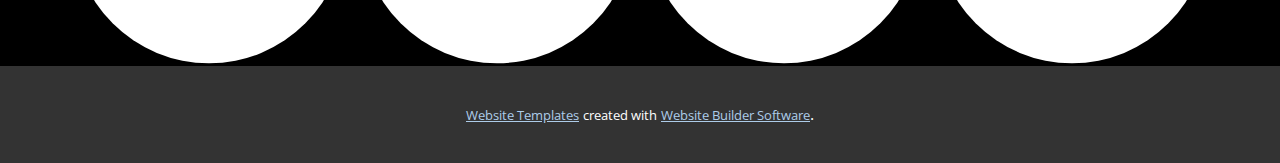
<file: DESIGN.html>
<!DOCTYPE html>
<html style="font-size: 16px;">
  <head>
    <meta name="viewport" content="width=device-width, initial-scale=1.0">
    <meta charset="utf-8">
    <meta name="keywords" content="INTUITIVE">
    <meta name="description" content="">
    <meta name="page_type" content="np-template-header-footer-from-plugin">
    <title>DESIGN</title>
    <link rel="stylesheet" href="nicepage.css" media="screen">
<link rel="stylesheet" href="DESIGN.css" media="screen">
    <script class="u-script" type="text/javascript" src="jquery.js" defer=""></script>
    <script class="u-script" type="text/javascript" src="nicepage.js" defer=""></script>
    <meta name="generator" content="Nicepage 4.2.6, nicepage.com">
    <link id="u-theme-google-font" rel="stylesheet" href="https://fonts.googleapis.com/css?family=Roboto:100,100i,300,300i,400,400i,500,500i,700,700i,900,900i|Open+Sans:300,300i,400,400i,600,600i,700,700i,800,800i">
    <link id="u-page-google-font" rel="stylesheet" href="https://fonts.googleapis.com/css?family=Raleway:100,100i,200,200i,300,300i,400,400i,500,500i,600,600i,700,700i,800,800i,900,900i">
    
    
    
    <script type="application/ld+json">{
		"@context": "http://schema.org",
		"@type": "Organization",
		"name": "",
		"logo": "images/TyreseLogoyellowstars.png",
		"sameAs": []
}</script>
    <meta name="theme-color" content="#478ac9">
    <meta property="og:title" content="DESIGN">
    <meta property="og:type" content="website">
  </head>
  <body class="u-body"><header class="u-black u-clearfix u-header u-sticky u-sticky-09d6 u-header" id="sec-2f1c"><div class="u-clearfix u-sheet u-sheet-1">
        <nav class="u-menu u-menu-dropdown u-offcanvas u-menu-1" data-responsive-from="XL">
          <div class="menu-collapse" style="font-size: 1rem; letter-spacing: 0px; font-style: italic;">
            <a class="u-button-style u-custom-color u-custom-left-right-menu-spacing u-custom-padding-bottom u-custom-text-active-color u-custom-text-hover-color u-custom-top-bottom-menu-spacing u-file-icon u-nav-link u-text-active-palette-1-base u-text-hover-palette-2-base u-file-icon-1" href="#">
              <img src="images/Daco_3884885.png" alt="">
            </a>
          </div>
          <div class="u-custom-menu u-nav-container">
            <ul class="u-nav u-spacing-20 u-unstyled u-nav-1"><li class="u-nav-item"><a class="u-border-active-palette-1-base u-border-hover-palette-1-base u-button-style u-nav-link u-palette-1-base u-text-active-white u-text-hover-white" href="HOME.html" style="padding: 10px;">HOME</a>
</li><li class="u-nav-item"><a class="u-border-active-palette-1-base u-border-hover-palette-1-base u-button-style u-nav-link u-palette-1-base u-text-active-white u-text-hover-white" href="ABOUT.html" style="padding: 10px;">ABOUT</a>
</li><li class="u-nav-item"><a class="u-border-active-palette-1-base u-border-hover-palette-1-base u-button-style u-nav-link u-palette-1-base u-text-active-white u-text-hover-white" href="WORK.html" style="padding: 10px;">WORK</a><div class="u-nav-popup"><ul class="u-h-spacing-20 u-nav u-unstyled u-v-spacing-10 u-nav-2"><li class="u-nav-item"><a class="u-button-style u-nav-link u-white" href="WORK.html#sec-a3a2" data-page-id="238166643">PROJECTS</a>
</li><li class="u-nav-item"><a class="u-button-style u-nav-link u-white" href="WORK.html#sec-94e3" data-page-id="238166643">PHOTOGRAPHY</a>
</li><li class="u-nav-item"><a class="u-button-style u-nav-link u-white" href="WORK.html#carousel_9a2d" data-page-id="238166643">MODELING</a>
</li><li class="u-nav-item"><a class="u-button-style u-nav-link u-white" href="WORK.html#sec-0bec" data-page-id="238166643">WRITING</a>
</li><li class="u-nav-item"><a class="u-button-style u-nav-link u-white">INTERVIEWS</a>
</li><li class="u-nav-item"><a class="u-button-style u-nav-link u-white">BARTENDING</a>
</li></ul>
</div>
</li></ul>
          </div>
          <div class="u-custom-menu u-nav-container-collapse">
            <div class="u-black u-container-style u-inner-container-layout u-opacity u-opacity-95 u-sidenav u-sidenav-1" data-offcanvas-width="242">
              <div class="u-inner-container-layout u-sidenav-overflow">
                <div class="u-menu-close"></div>
                <ul class="u-align-center u-custom-font u-font-raleway u-nav u-popupmenu-items u-spacing-7 u-unstyled u-nav-3"><li class="u-nav-item"><a class="u-button-style u-nav-link" href="HOME.html" style="padding: 10px;">HOME</a>
</li><li class="u-nav-item"><a class="u-button-style u-nav-link" href="ABOUT.html" style="padding: 10px;">ABOUT</a>
</li><li class="u-nav-item"><a class="u-button-style u-nav-link" href="WORK.html" style="padding: 10px;">WORK</a><div class="u-nav-popup"><ul class="u-h-spacing-20 u-nav u-unstyled u-v-spacing-10 u-nav-4"><li class="u-nav-item"><a class="u-button-style u-nav-link" href="WORK.html#sec-a3a2" data-page-id="238166643">PROJECTS</a>
</li><li class="u-nav-item"><a class="u-button-style u-nav-link" href="WORK.html#sec-94e3" data-page-id="238166643">PHOTOGRAPHY</a>
</li><li class="u-nav-item"><a class="u-button-style u-nav-link" href="WORK.html#carousel_9a2d" data-page-id="238166643">MODELING</a>
</li><li class="u-nav-item"><a class="u-button-style u-nav-link" href="WORK.html#sec-0bec" data-page-id="238166643">WRITING</a>
</li><li class="u-nav-item"><a class="u-button-style u-nav-link">INTERVIEWS</a>
</li><li class="u-nav-item"><a class="u-button-style u-nav-link">BARTENDING</a>
</li></ul>
</div>
</li></ul>
              </div>
              <img class="u-image u-image-default u-image-1" src="images/TyreseLogoyellowstars.png" alt="" data-image-width="1830" data-image-height="403">
              <img class="u-image u-image-default u-image-2" src="images/TyreseLogoyellowstars.png" alt="" data-image-width="1830" data-image-height="403">
              <a href="https://nicepage.com/k/ranking-website-templates" class="u-image u-logo u-image-3" data-image-width="1830" data-image-height="403">
                <img src="images/TyreseLogoyellowstars.png" class="u-logo-image u-logo-image-1">
              </a>
              <img class="u-image u-image-default u-image-4" src="images/TyreseLogoyellowstars.png" alt="" data-image-width="1830" data-image-height="403">
            </div>
            <div class="u-black u-menu-overlay u-opacity u-opacity-70"></div>
          </div>
        </nav>
      </div></header>
    <section class="u-clearfix u-section-1" id="sec-b757">
      <div class="u-clearfix u-sheet u-sheet-1">
        <div class="u-clearfix u-expanded-width u-layout-wrap u-layout-wrap-1">
          <div class="u-layout">
            <div class="u-layout-row">
              <div class="u-container-style u-image u-layout-cell u-size-30 u-image-1" data-image-width="400" data-image-height="265">
                <div class="u-container-layout u-container-layout-1"></div>
              </div>
              <div class="u-align-center u-container-style u-layout-cell u-size-30 u-layout-cell-2">
                <div class="u-container-layout u-valign-middle u-container-layout-2">
                  <h2 class="u-text u-text-default u-text-1">Sample Headline</h2>
                  <p class="u-text u-text-default u-text-2">Sample text. Click to select the text box. Click again or double click to start editing the text.</p>
                </div>
              </div>
            </div>
          </div>
        </div>
      </div>
    </section>
    <section class="u-align-center u-clearfix u-image u-shading u-section-2" src="" data-image-width="256" data-image-height="256" id="sec-7150">
      <div class="u-clearfix u-sheet u-valign-middle u-sheet-1">
        <h1 class="u-text u-text-default u-title u-text-1">INTUITIVE</h1>
        <p class="u-large-text u-text u-text-default u-text-variant u-text-2">Sample text. Lorem ipsum dolor sit amet, consectetur adipiscing elit nullam nunc justo sagittis suscipit ultrices.</p>
        <a href="#" class="u-btn u-button-style u-palette-2-base u-btn-1">Read More</a>
      </div>
    </section>
    
    
    <footer class="u-black u-clearfix u-footer u-footer" id="sec-790c"><div class="u-clearfix u-sheet u-sheet-1">
        <div class="u-align-left u-social-icons u-spacing-10 u-social-icons-1">
          <a class="u-social-url" title="facebook" target="_blank" href=""><span class="u-icon u-social-facebook u-social-icon u-icon-1"><svg class="u-svg-link" preserveAspectRatio="xMidYMin slice" viewBox="0 0 112 112" style=""><use xmlns:xlink="http://www.w3.org/1999/xlink" xlink:href="#svg-c959"></use></svg><svg class="u-svg-content" viewBox="0 0 112 112" x="0" y="0" id="svg-c959"><circle fill="currentColor" cx="56.1" cy="56.1" r="55"></circle><path fill="#FFFFFF" d="M73.5,31.6h-9.1c-1.4,0-3.6,0.8-3.6,3.9v8.5h12.6L72,58.3H60.8v40.8H43.9V58.3h-8V43.9h8v-9.2
            c0-6.7,3.1-17,17-17h12.5v13.9H73.5z"></path></svg></span>
          </a>
          <a class="u-social-url" title="twitter" target="_blank" href=""><span class="u-icon u-social-icon u-social-twitter u-icon-2"><svg class="u-svg-link" preserveAspectRatio="xMidYMin slice" viewBox="0 0 112 112" style=""><use xmlns:xlink="http://www.w3.org/1999/xlink" xlink:href="#svg-0bf5"></use></svg><svg class="u-svg-content" viewBox="0 0 112 112" x="0" y="0" id="svg-0bf5"><circle fill="currentColor" class="st0" cx="56.1" cy="56.1" r="55"></circle><path fill="#FFFFFF" d="M83.8,47.3c0,0.6,0,1.2,0,1.7c0,17.7-13.5,38.2-38.2,38.2C38,87.2,31,85,25,81.2c1,0.1,2.1,0.2,3.2,0.2
            c6.3,0,12.1-2.1,16.7-5.7c-5.9-0.1-10.8-4-12.5-9.3c0.8,0.2,1.7,0.2,2.5,0.2c1.2,0,2.4-0.2,3.5-0.5c-6.1-1.2-10.8-6.7-10.8-13.1
            c0-0.1,0-0.1,0-0.2c1.8,1,3.9,1.6,6.1,1.7c-3.6-2.4-6-6.5-6-11.2c0-2.5,0.7-4.8,1.8-6.7c6.6,8.1,16.5,13.5,27.6,14
            c-0.2-1-0.3-2-0.3-3.1c0-7.4,6-13.4,13.4-13.4c3.9,0,7.3,1.6,9.8,4.2c3.1-0.6,5.9-1.7,8.5-3.3c-1,3.1-3.1,5.8-5.9,7.4
            c2.7-0.3,5.3-1,7.7-2.1C88.7,43,86.4,45.4,83.8,47.3z"></path></svg></span>
          </a>
          <a class="u-social-url" title="instagram" target="_blank" href=""><span class="u-icon u-social-icon u-social-instagram u-icon-3"><svg class="u-svg-link" preserveAspectRatio="xMidYMin slice" viewBox="0 0 112 112" style=""><use xmlns:xlink="http://www.w3.org/1999/xlink" xlink:href="#svg-63af"></use></svg><svg class="u-svg-content" viewBox="0 0 112 112" x="0" y="0" id="svg-63af"><circle fill="currentColor" cx="56.1" cy="56.1" r="55"></circle><path fill="#FFFFFF" d="M55.9,38.2c-9.9,0-17.9,8-17.9,17.9C38,66,46,74,55.9,74c9.9,0,17.9-8,17.9-17.9C73.8,46.2,65.8,38.2,55.9,38.2
            z M55.9,66.4c-5.7,0-10.3-4.6-10.3-10.3c-0.1-5.7,4.6-10.3,10.3-10.3c5.7,0,10.3,4.6,10.3,10.3C66.2,61.8,61.6,66.4,55.9,66.4z"></path><path fill="#FFFFFF" d="M74.3,33.5c-2.3,0-4.2,1.9-4.2,4.2s1.9,4.2,4.2,4.2s4.2-1.9,4.2-4.2S76.6,33.5,74.3,33.5z"></path><path fill="#FFFFFF" d="M73.1,21.3H38.6c-9.7,0-17.5,7.9-17.5,17.5v34.5c0,9.7,7.9,17.6,17.5,17.6h34.5c9.7,0,17.5-7.9,17.5-17.5V38.8
            C90.6,29.1,82.7,21.3,73.1,21.3z M83,73.3c0,5.5-4.5,9.9-9.9,9.9H38.6c-5.5,0-9.9-4.5-9.9-9.9V38.8c0-5.5,4.5-9.9,9.9-9.9h34.5
            c5.5,0,9.9,4.5,9.9,9.9V73.3z"></path></svg></span>
          </a>
          <a class="u-social-url" title="linkedin" target="_blank" href=""><span class="u-icon u-social-icon u-social-linkedin u-icon-4"><svg class="u-svg-link" preserveAspectRatio="xMidYMin slice" viewBox="0 0 112 112" style=""><use xmlns:xlink="http://www.w3.org/1999/xlink" xlink:href="#svg-9582"></use></svg><svg class="u-svg-content" viewBox="0 0 112 112" x="0" y="0" id="svg-9582"><circle fill="currentColor" cx="56.1" cy="56.1" r="55"></circle><path fill="#FFFFFF" d="M41.3,83.7H27.9V43.4h13.4V83.7z M34.6,37.9L34.6,37.9c-4.6,0-7.5-3.1-7.5-7c0-4,3-7,7.6-7s7.4,3,7.5,7
            C42.2,34.8,39.2,37.9,34.6,37.9z M89.6,83.7H76.2V62.2c0-5.4-1.9-9.1-6.8-9.1c-3.7,0-5.9,2.5-6.9,4.9c-0.4,0.9-0.4,2.1-0.4,3.3v22.5
            H48.7c0,0,0.2-36.5,0-40.3h13.4v5.7c1.8-2.7,5-6.7,12.1-6.7c8.8,0,15.4,5.8,15.4,18.1V83.7z"></path></svg></span>
          </a>
        </div>
      </div></footer>
    <section class="u-backlink u-clearfix u-grey-80">
      <a class="u-link" href="https://nicepage.com/website-templates" target="_blank">
        <span>Website Templates</span>
      </a>
      <p class="u-text">
        <span>created with</span>
      </p>
      <a class="u-link" href="" target="_blank">
        <span>Website Builder Software</span>
      </a>. 
    </section>
  </body>
</html>
</file>
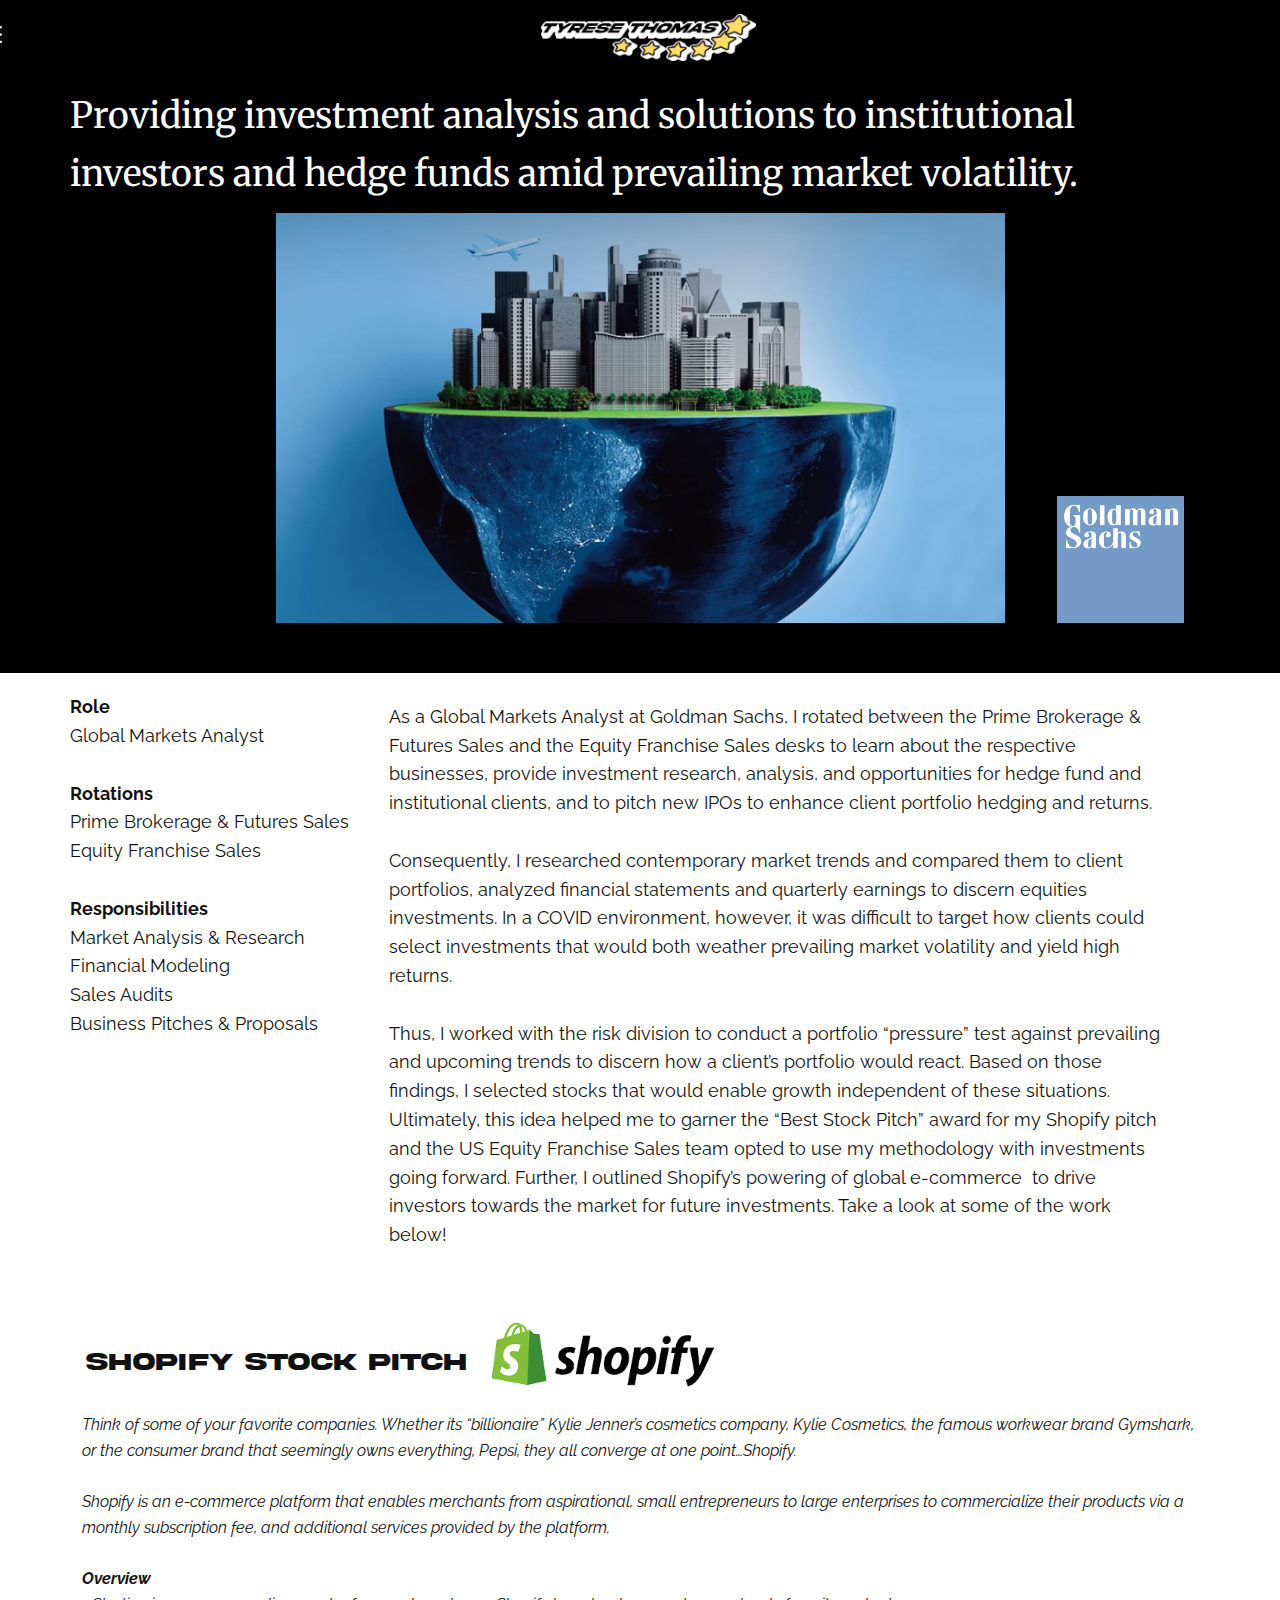
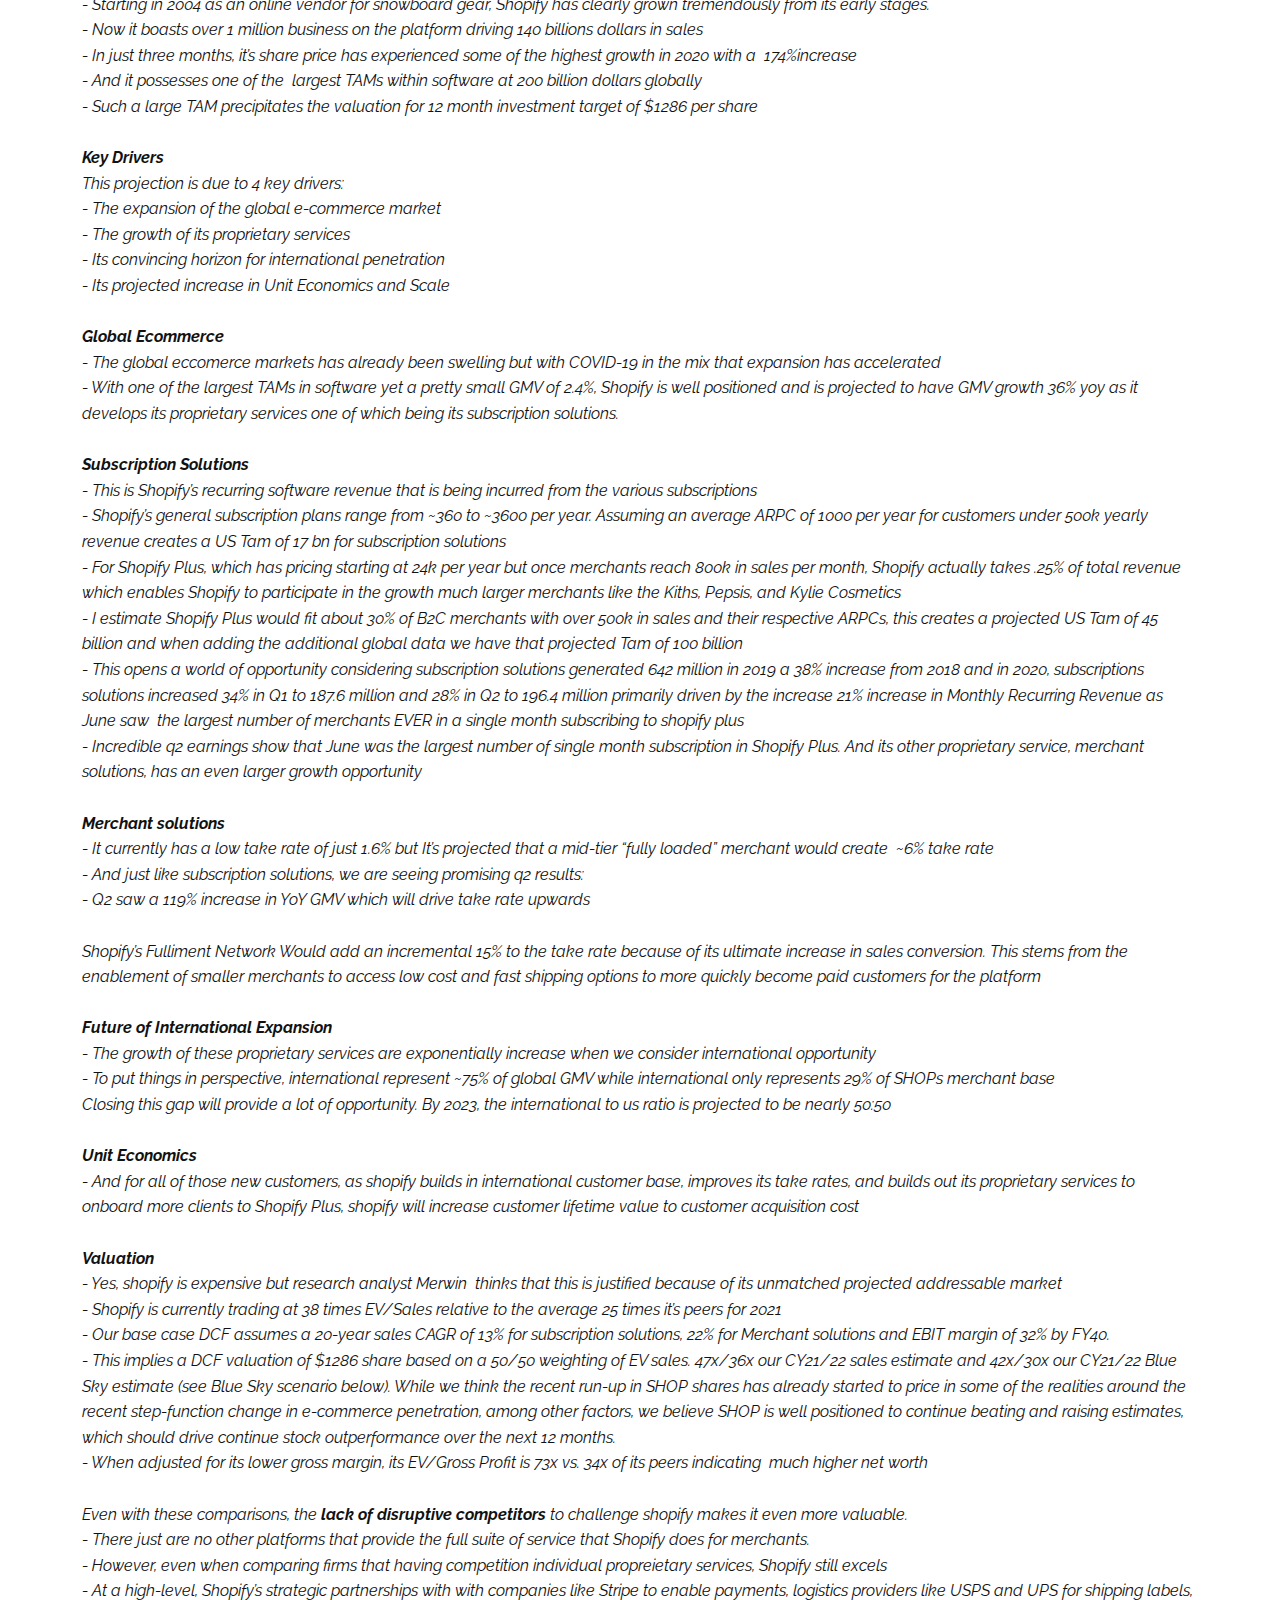
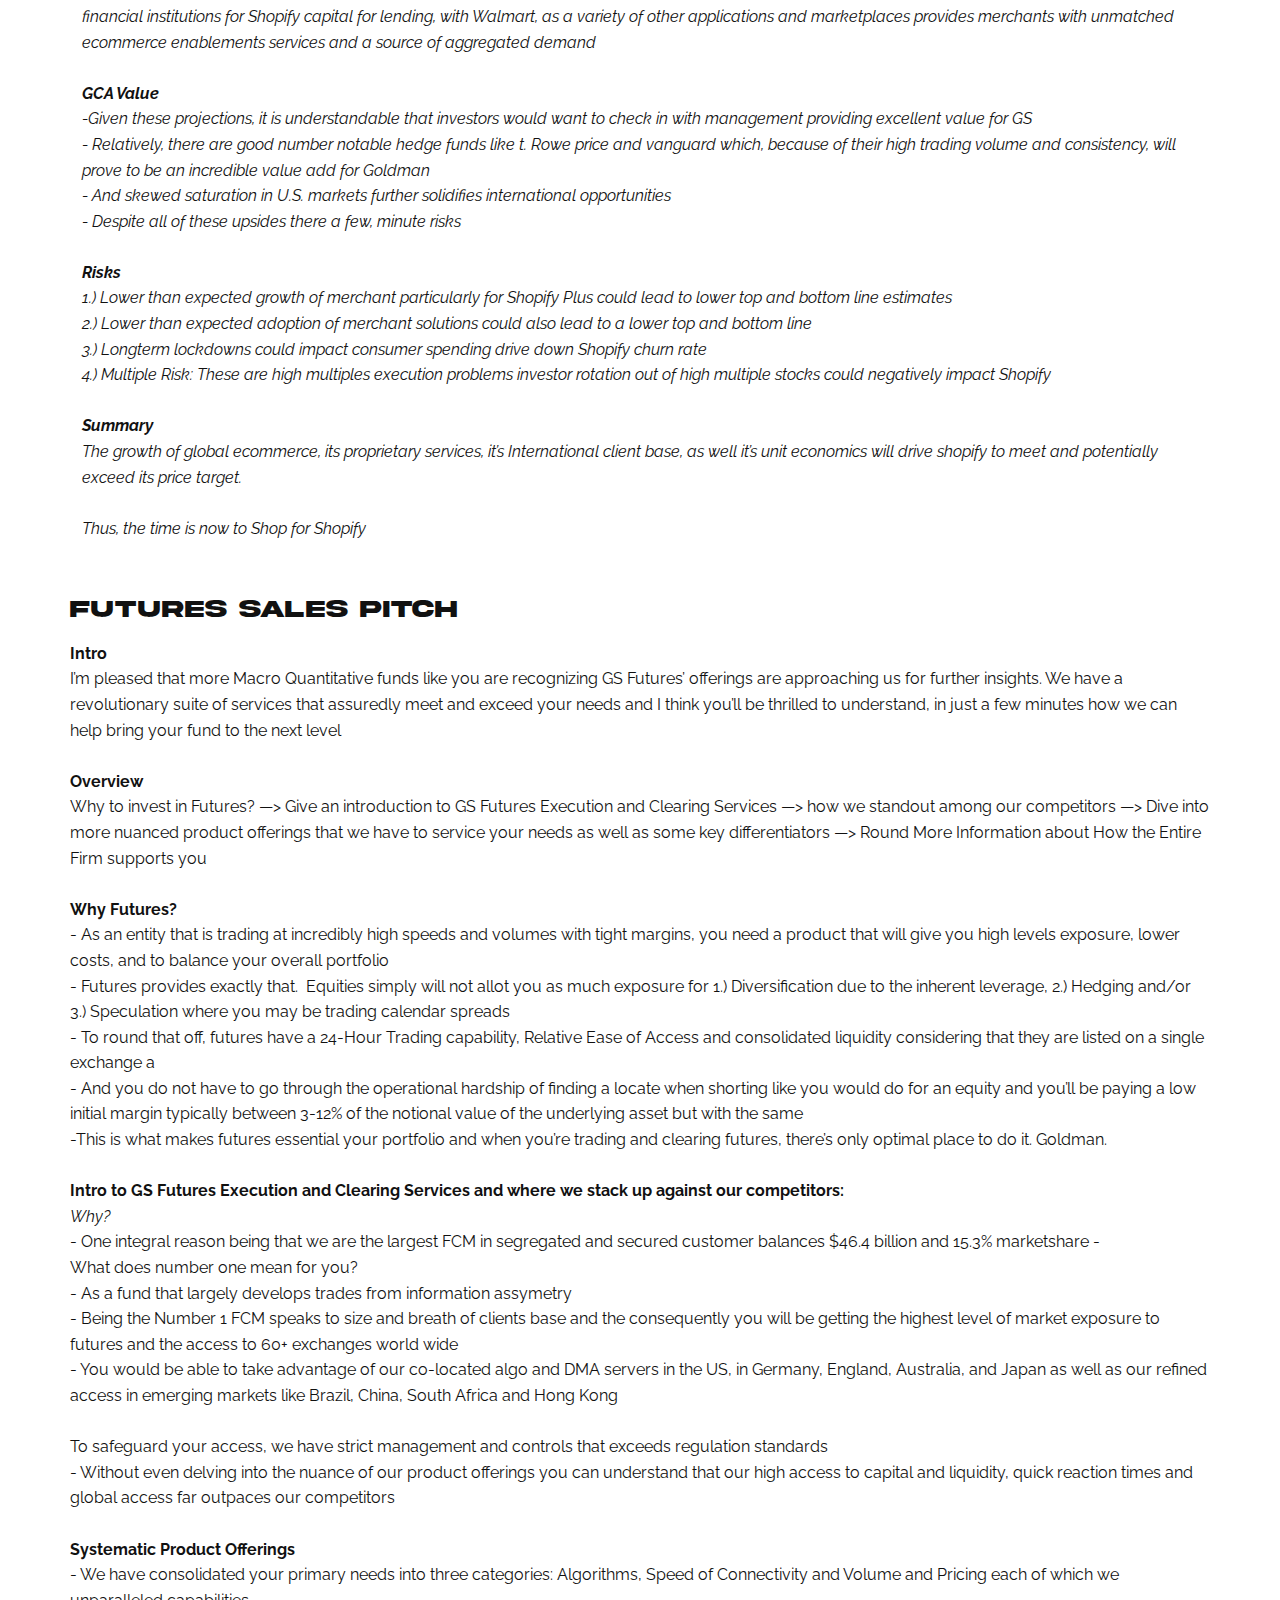
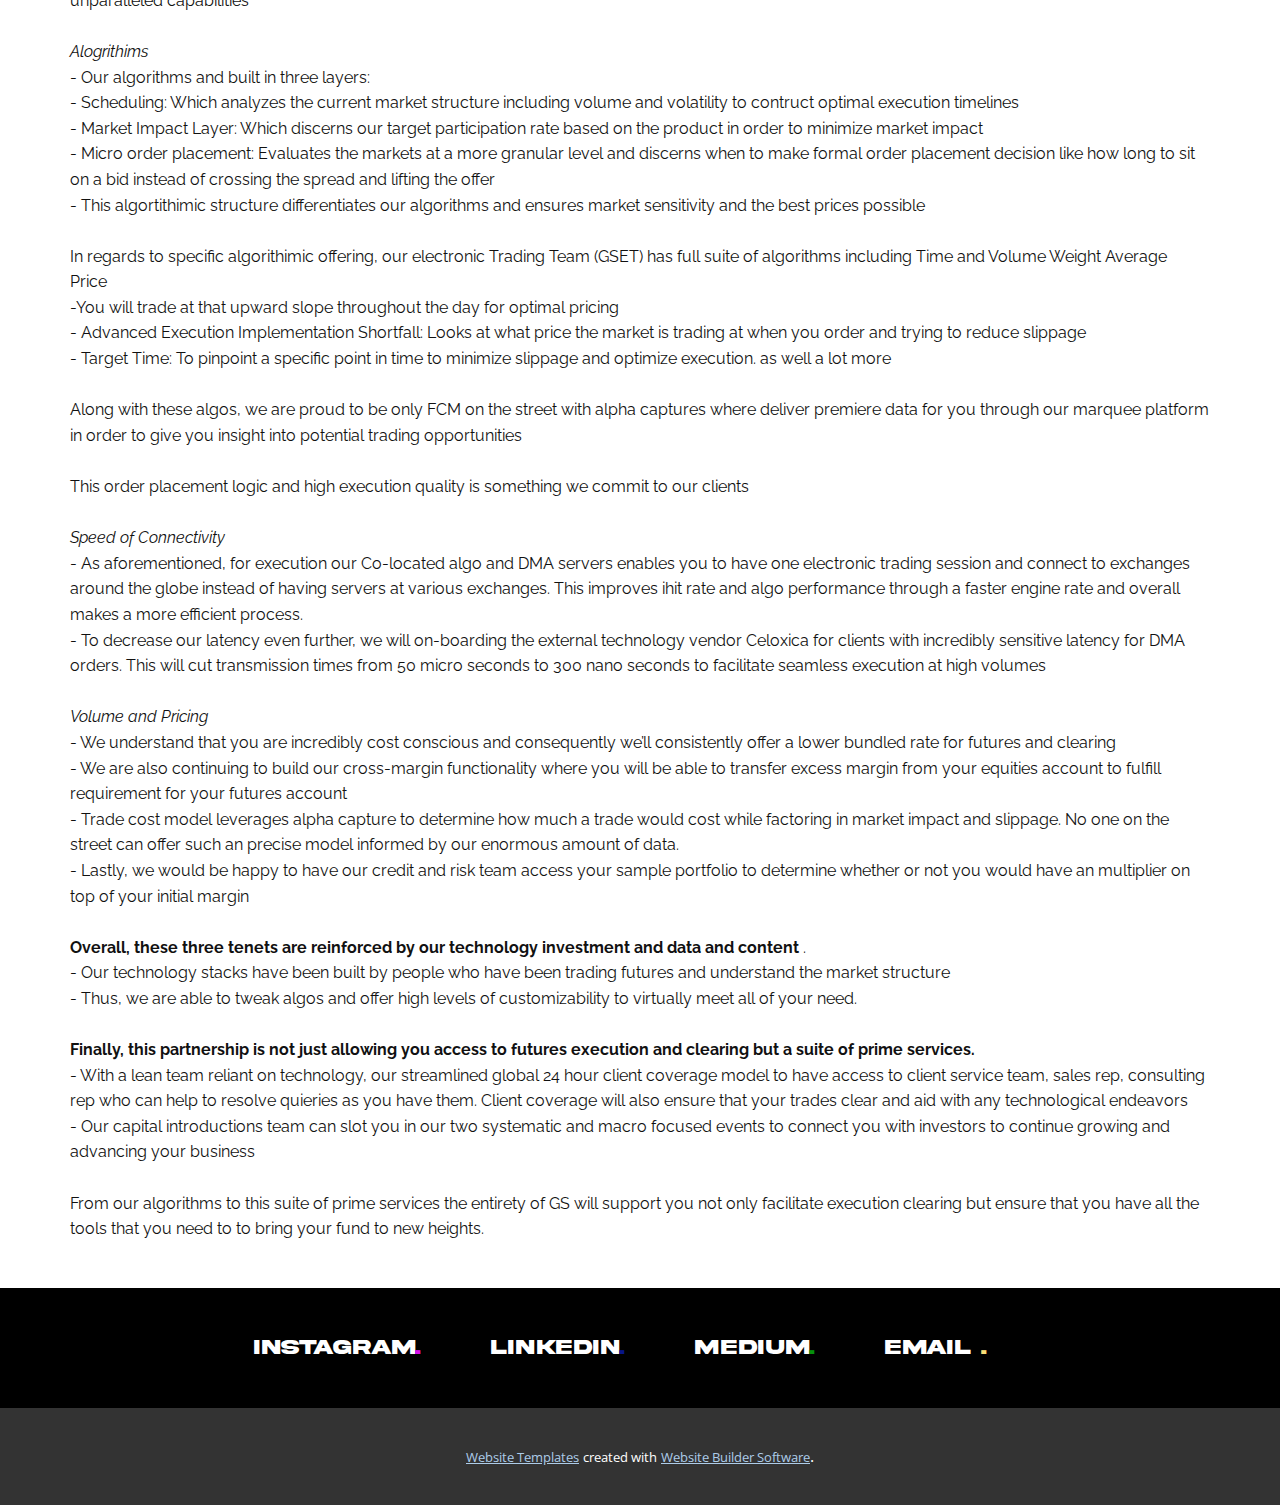
<file: Goldman-Global-Markets.html>
<!DOCTYPE html>
<html style="font-size: 16px;">
  <head>
    <meta name="viewport" content="width=device-width, initial-scale=1.0">
    <meta charset="utf-8">
    <meta name="keywords" content="INTUITIVE">
    <meta name="description" content="">
    <meta name="page_type" content="np-template-header-footer-from-plugin">
    <title>Goldman Global Markets</title>
    <link rel="stylesheet" href="nicepage.css" media="screen">
<link rel="stylesheet" href="Goldman-Global-Markets.css" media="screen">
    <script class="u-script" type="text/javascript" src="jquery.js" defer=""></script>
    <script class="u-script" type="text/javascript" src="nicepage.js" defer=""></script>
    <meta name="generator" content="Nicepage 4.2.6, nicepage.com">
    <link rel="icon" href="images/favicon2.png">
    
    <link id="u-theme-google-font" rel="stylesheet" href="https://fonts.googleapis.com/css?family=Roboto:100,100i,300,300i,400,400i,500,500i,700,700i,900,900i|Open+Sans:300,300i,400,400i,600,600i,700,700i,800,800i">
    <link id="u-page-google-font" rel="stylesheet" href="https://fonts.googleapis.com/css?family=Merriweather:300,300i,400,400i,700,700i,900,900i|Raleway:100,100i,200,200i,300,300i,400,400i,500,500i,600,600i,700,700i,800,800i,900,900i">
    
    
    
    
    
    <script type="application/ld+json">{
		"@context": "http://schema.org",
		"@type": "Organization",
		"name": "Site1"
}</script>
    <meta name="theme-color" content="#478ac9">
    <meta property="og:title" content="Goldman Global Markets">
    <meta property="og:description" content="">
    <meta property="og:type" content="website">
  </head>
  <body class="u-body"><header class="u-black u-clearfix u-header u-sticky u-sticky-09d6 u-header" id="sec-2f1c"><div class="u-clearfix u-sheet u-sheet-1">
        <img class="u-image u-image-default u-image-1" src="images/TyreseLogoyellowstars.png" alt="" data-image-width="1830" data-image-height="403" data-href="HOME.html" data-page-id="84528852">
        <nav class="u-menu u-menu-dropdown u-offcanvas u-menu-1" data-responsive-from="XL">
          <div class="menu-collapse" style="font-size: 1rem; letter-spacing: 0px; font-style: italic;">
            <a class="u-button-style u-custom-color u-custom-left-right-menu-spacing u-custom-padding-bottom u-custom-text-active-color u-custom-text-hover-color u-custom-top-bottom-menu-spacing u-file-icon u-nav-link u-text-active-palette-1-base u-text-hover-palette-2-base u-file-icon-1" href="#">
              <img src="images/Daco_3884885.png" alt="">
            </a>
          </div>
          <div class="u-custom-menu u-nav-container">
            <ul class="u-nav u-spacing-20 u-unstyled u-nav-1"><li class="u-nav-item"><a class="u-border-active-palette-1-base u-border-hover-palette-1-base u-button-style u-nav-link u-palette-1-base u-text-active-white u-text-hover-white" href="HOME.html" style="padding: 10px;">HOME</a>
</li><li class="u-nav-item"><a class="u-border-active-palette-1-base u-border-hover-palette-1-base u-button-style u-nav-link u-palette-1-base u-text-active-white u-text-hover-white" href="HOME.html#sec-f025" data-page-id="84528852" style="padding: 10px;">ABOUT</a>
</li><li class="u-nav-item"><a class="u-border-active-palette-1-base u-border-hover-palette-1-base u-button-style u-nav-link u-palette-1-base u-text-active-white u-text-hover-white" href="WORK.html" style="padding: 10px;">WORK</a><div class="u-nav-popup"><ul class="u-h-spacing-20 u-nav u-unstyled u-v-spacing-10 u-nav-2"><li class="u-nav-item"><a class="u-button-style u-nav-link u-white" href="WORK.html#sec-4b25" data-page-id="238166643">PROJECTS</a>
</li><li class="u-nav-item"><a class="u-button-style u-nav-link u-white" href="WORK.html#sec-94e3" data-page-id="238166643">PHOTOGRAPHY</a>
</li><li class="u-nav-item"><a class="u-button-style u-nav-link u-white" href="WORK.html#carousel_9a2d" data-page-id="238166643">MODELING</a>
</li><li class="u-nav-item"><a class="u-button-style u-nav-link u-white" href="WORK.html#sec-0bec" data-page-id="238166643">WRITING</a>
</li><li class="u-nav-item"><a class="u-button-style u-nav-link u-white" href="WORK.html#sec-2764" data-page-id="238166643">INTERVIEWS</a>
</li><li class="u-nav-item"><a class="u-button-style u-nav-link u-white" href="WORK.html#sec-75c5" data-page-id="238166643">BARTENDING</a>
</li></ul>
</div>
</li></ul>
          </div>
          <div class="u-custom-menu u-nav-container-collapse">
            <div class="u-black u-container-style u-inner-container-layout u-opacity u-opacity-95 u-sidenav u-sidenav-1" data-offcanvas-width="267.3229">
              <div class="u-inner-container-layout u-sidenav-overflow">
                <div class="u-menu-close u-menu-close-1"></div>
                <ul class="u-align-center u-custom-font u-font-raleway u-nav u-popupmenu-items u-spacing-10 u-unstyled u-nav-3"><li class="u-nav-item"><a class="u-button-style u-nav-link" href="HOME.html" style="padding: 10px;">HOME</a>
</li><li class="u-nav-item"><a class="u-button-style u-nav-link" href="HOME.html#sec-f025" data-page-id="84528852" style="padding: 10px;">ABOUT</a>
</li><li class="u-nav-item"><a class="u-button-style u-nav-link" href="WORK.html" style="padding: 10px;">WORK</a><div class="u-nav-popup"><ul class="u-h-spacing-20 u-nav u-unstyled u-v-spacing-10 u-nav-4"><li class="u-nav-item"><a class="u-button-style u-nav-link" href="WORK.html#sec-4b25" data-page-id="238166643">PROJECTS</a>
</li><li class="u-nav-item"><a class="u-button-style u-nav-link" href="WORK.html#sec-94e3" data-page-id="238166643">PHOTOGRAPHY</a>
</li><li class="u-nav-item"><a class="u-button-style u-nav-link" href="WORK.html#carousel_9a2d" data-page-id="238166643">MODELING</a>
</li><li class="u-nav-item"><a class="u-button-style u-nav-link" href="WORK.html#sec-0bec" data-page-id="238166643">WRITING</a>
</li><li class="u-nav-item"><a class="u-button-style u-nav-link" href="WORK.html#sec-2764" data-page-id="238166643">INTERVIEWS</a>
</li><li class="u-nav-item"><a class="u-button-style u-nav-link" href="WORK.html#sec-75c5" data-page-id="238166643">BARTENDING</a>
</li></ul>
</div>
</li></ul>
              </div>
            </div>
            <div class="u-black u-menu-overlay u-opacity u-opacity-70"></div>
          </div>
        </nav>
      </div></header>
    <section class="u-black u-clearfix u-section-1" id="sec-b757">
      <div class="u-clearfix u-sheet u-sheet-1">
        <p class="u-custom-font u-font-merriweather u-text u-text-1">Providing investment analysis and solutions to institutional investors and hedge funds amid prevailing market volatility.</p>
        <img class="u-image u-image-default u-image-1" src="images/goldmanssachsgminstitute.jpeg" alt="" data-image-width="800" data-image-height="450">
        <img class="u-image u-image-default u-preserve-proportions u-image-2" src="images/goldmansachslogo.png" alt="" data-image-width="250" data-image-height="250">
      </div>
    </section>
    <section class="u-clearfix u-section-2" id="sec-46c6">
      <div class="u-clearfix u-sheet u-sheet-1">
        <p class="u-custom-font u-font-raleway u-text u-text-default u-text-1"><b>Role</b>
          <br>Global Markets Analyst<br>
          <br><b>Rotations</b>
          <br>Prime Brokerage &amp; Futures Sales<br>Equity Franchise Sales<br>
          <br><b>Responsibilities</b>
          <br>Market Analysis &amp; Research<br>Financial Modeling<br>Sales Audits&nbsp;<br>Business Pitches &amp; Proposals
        </p>
        <p class="u-custom-font u-font-raleway u-text u-text-2">As a Global Markets Analyst at Goldman Sachs, I rotated between the Prime Brokerage &amp; Futures Sales and the Equity Franchise Sales desks to learn about the ​respective businesses, provide investment research, analysis, and opportunities for hedge fund and institutional clients, and to pitch new IPOs to enhance client portfolio hedging and returns.&nbsp;<br>
          <br>Consequently, I researched contemporary market trends and compared them to client portfolios, analyzed financial statements and quarterly earnings to discern equities investments. In a COVID environment, however, it was difficult to target how clients could select investments that would both weather prevailing market volatility and yield high returns.&nbsp;<br>
          <br>Thus, I worked with the risk division to conduct a portfolio “pressure” test against prevailing and upcoming trends to discern how a client’s portfolio would react. Based on those findings, I selected stocks that would enable growth independent of these situations. Ultimately, this idea helped me to garner the “Best Stock Pitch” award for my Shopify pitch and the US Equity Franchise Sales team opted to use my methodology with investments going forward. Further, I outlined Shopify’s powering of global e-commerce&nbsp; to drive investors towards the market for future investments. Take a look at some of the work below!<br>
        </p>
      </div>
    </section>
    <section class="u-clearfix u-section-3" id="sec-21e0">
      <div class="u-clearfix u-sheet u-valign-middle-lg u-sheet-1">
        <img class="u-image u-image-default u-image-1" src="images/shopifylogo.png" alt="" data-image-width="300" data-image-height="168">
        <p class="u-custom-font u-text u-text-1">Shopify Stock Pitch</p>
        <p class="u-custom-font u-font-raleway u-text u-text-2"> Think of some of your favorite companies. Whether its “billionaire” Kylie Jenner’s cosmetics company, Kylie Cosmetics, the famous workwear brand Gymshark, or the consumer brand that seemingly owns everything, Pepsi, they all converge at one point…Shopify.&nbsp;<br>
          <br>Shopify is an e-commerce platform that enables merchants from aspirational, small entrepreneurs to large enterprises to commercialize their products via a monthly subscription fee, and additional services provided by the platform.&nbsp;<br>
          <br><b>Overview</b>
          <br>- Starting in 2004 as an online vendor for snowboard gear, Shopify has clearly grown tremendously from its early stages.&nbsp;<br>- Now it boasts over 1 million business on the platform driving 140 billions dollars in sales<br>- In just three months, it’s share price has experienced some of the highest growth in 2020 with a &nbsp;174%increase &nbsp;<br>- And it possesses one of the &nbsp;largest TAMs within software at 200 billion dollars globally&nbsp;<br>- Such a large TAM precipitates the valuation for 12 month investment target of $1286 per share&nbsp;<br>
          <br><b>Key Drivers</b>
          <br>This projection is due to 4 key drivers:<br>- The expansion of the global e-commerce market&nbsp;<br>- The growth of its proprietary services &nbsp;<br>- Its convincing horizon for international penetration<br>- Its projected increase in Unit Economics and Scale&nbsp;<br>
          <br><b>Global Ecommerce</b>
          <br>- The global eccomerce markets has already been swelling but with COVID-19 in the mix that expansion has accelerated<br>- With one of the largest TAMs in software yet a pretty small GMV of 2.4%, Shopify is well positioned and is projected to have GMV growth 36% yoy as it develops its proprietary services one of which being its subscription solutions.&nbsp;<br>
          <br><b>Subscription Solutions</b>
          <br>- This is Shopify’s recurring software revenue that is being incurred from the various subscriptions<br>- Shopify’s general subscription plans range from ~360 to ~3600 per year. Assuming an average ARPC of 1000 per year for customers under 500k yearly revenue creates a US Tam of 17 bn for subscription solutions<br>- For Shopify Plus, which has pricing starting at 24k per year but once merchants reach 800k in sales per month, Shopify actually takes .25% of total revenue which enables Shopify to participate in the growth much larger merchants like the Kiths, Pepsis, and Kylie Cosmetics&nbsp;<br>- I estimate Shopify Plus would fit about 30% of B2C merchants with over 500k in sales and their respective ARPCs, this creates a projected US Tam of 45 billion and when adding the additional global data we have that projected Tam of 100 billion <br>- This opens a world of opportunity considering subscription solutions generated 642 million in 2019 a 38% increase from 2018 and in 2020, subscriptions solutions increased 34% in Q1 to 187.6 million and 28% in Q2 to 196.4 million primarily driven by the increase 21% increase in Monthly Recurring Revenue as June saw &nbsp;the largest number of merchants EVER in a single month subscribing to shopify plus<br>- Incredible q2 earnings show that&nbsp;June was the largest number of single month&nbsp;subscription in&nbsp;Shopify Plus. And its other&nbsp;proprietary service, merchant solutions, has an even larger growth&nbsp;opportunity&nbsp;<br>
          <br><b>Merchant solutions</b>
          <br>- It currently has a low take rate of just 1.6% but&nbsp;It’s projected that a mid-tier “fully loaded” merchant would create &nbsp;~6% take rate&nbsp;<br>- And just like subscription solutions, we are seeing promising q2 results:&nbsp;<br>- Q2&nbsp;saw a 119% increase in YoY GMV which will drive take rate upwards&nbsp;<br>
          <br>Shopify’s Fulliment Network Would add an incremental 15% to the take rate because of its ultimate increase in sales conversion. This stems from the enablement of smaller merchants to access low cost and fast shipping options to more quickly become paid customers for the platform&nbsp;<br>
          <br><b>Future of International Expansion</b>
          <br>- The growth of these proprietary services are exponentially increase when we consider&nbsp;international&nbsp;opportunity&nbsp;<br>- To put things in perspective, international represent ~75% of global GMV while international only represents 29% of SHOPs merchant base<br>Closing this gap will provide a lot of&nbsp;opportunity. By 2023, the international to us ratio is projected to be nearly 50:50&nbsp;<br>
          <br><b>Unit Economics</b>
          <br>- And for all of those new customers, as shopify builds in international customer base, improves its take rates, and builds out its proprietary&nbsp;services to onboard more clients to&nbsp;Shopify&nbsp;Plus, shopify will&nbsp;increase customer lifetime value to customer&nbsp;acquisition cost &nbsp;<br>
          <br><b>Valuation</b>
          <br>- Yes,&nbsp;shopify is expensive&nbsp;but&nbsp;research&nbsp;analyst Merwin &nbsp;thinks that this is justified because of its unmatched projected&nbsp;addressable&nbsp;market<br>- Shopify is currently trading at 38 times EV/Sales relative to the average 25 times it’s peers for 2021&nbsp;<br>- Our base case DCF assumes a 20-year sales CAGR of 13% for subscription solutions, 22% for Merchant solutions and EBIT margin of 32% by FY40.&nbsp;<br>- This implies a DCF valuation of $1286 share based on a 50/50 weighting of EV sales. 47x/36x our CY21/22 sales estimate and 42x/30x our CY21/22 Blue Sky estimate (see Blue Sky scenario below). While we think the recent run-up in SHOP shares has already started to price in some of the realities around the recent step-function change in e-commerce penetration, among other factors, we believe SHOP is well positioned to continue beating and raising estimates, which should drive continue stock outperformance over the next 12 months.<br>- When adjusted for its lower gross margin, its EV/Gross Profit is 73x vs. 34x of its peers&nbsp;indicating&nbsp; much higher&nbsp;net worth&nbsp;<br>
          <br>Even with these comparisons, the <b>lack of disruptive competitors </b>to challenge shopify makes it even more valuable.&nbsp;<br>- There just are no other platforms that provide the full suite of service that Shopify does for merchants.&nbsp;<br>- However, even when comparing firms that having competition individual propreietary services, Shopify still excels&nbsp;<br>- At a high-level, Shopify’s strategic partnerships with with companies like Stripe to enable payments, logistics providers like USPS and UPS for shipping labels, financial institutions for Shopify capital for lending, with Walmart, as a variety of other applications and marketplaces provides merchants with unmatched ecommerce enablements services and a source of aggregated demand<br>
          <br><b>GCA Value</b>
          <br>-Given these projections, it is understandable that investors would want to check in with management providing excellent value for GS<br>- Relatively, there are good number notable hedge funds like t.&nbsp;Rowe price and vanguard which, because of their high trading volume and consistency, will prove to be an incredible value add for Goldman&nbsp;<br>- And skewed saturation in U.S. markets further&nbsp;solidifies international opportunities<br>- Despite&nbsp;all&nbsp;of these upsides there a few, minute risks&nbsp;<br>
          <br><b>Risks<br></b>1.) Lower than expected growth of merchant particularly for Shopify Plus could lead to lower top and bottom line estimates<br>2.) Lower than expected adoption of merchant solutions could also lead to a lower top and bottom line&nbsp;<br>3.) Longterm lockdowns could impact consumer spending drive down Shopify churn rate&nbsp;<br>4.) Multiple Risk: These are high multiples execution problems investor&nbsp;rotation&nbsp;out of high multiple stocks could negatively impact Shopify&nbsp;<br>
          <br><b>Summary</b>
          <br>The growth of global ecommerce, its proprietary services, it’s&nbsp;International&nbsp;client base, as well it’s unit economics will drive shopify to meet and potentially exceed its price target.&nbsp;<br>
          <br>Thus, the time is now to Shop for Shopify
        </p>
      </div>
    </section>
    <section class="u-clearfix u-section-4" id="sec-6e19">
      <div class="u-clearfix u-sheet u-valign-middle-xs u-sheet-1">
        <p class="u-custom-font u-text u-text-1">Futures Sales Pitch</p>
        <p class="u-custom-font u-font-raleway u-text u-text-2"><b>Intro</b>
          <br>I’m pleased that more Macro Quantitative funds like you are recognizing GS Futures’ offerings are approaching us for further insights. We have a revolutionary suite of services that assuredly meet and exceed your needs and I think you’ll be thrilled to understand, in just a few minutes how we can help bring your fund to the next level&nbsp;<br>
          <br><b>Overview</b>
          <br>Why to invest in Futures? —&gt; Give an introduction to GS Futures Execution and Clearing Services —&gt; how we standout among our competitors —&gt; Dive into more nuanced product offerings that we have to service your needs as well as some key differentiators —&gt; Round More Information about How the Entire Firm supports you&nbsp;<br>
          <br><b>Why Futures?</b>
          <br>- As an entity that is trading at incredibly high speeds and volumes with tight margins, you need a product that will give you high levels exposure, lower costs, and to balance your overall portfolio&nbsp;<br>- Futures provides exactly that. &nbsp;Equities simply will not allot you as much exposure for 1.) Diversification due to the inherent leverage, 2.) Hedging and/or 3.) Speculation where you may be trading calendar spreads&nbsp;<br>- To round that off, futures have a 24-Hour Trading capability, Relative Ease of Access and consolidated liquidity considering that they are listed on a single exchange a<br>- And you do not have to go through the operational hardship of finding a locate when shorting like you would do for an equity and you’ll be paying a low initial margin typically between 3-12% of the notional value of the underlying asset but with the same&nbsp;<br>-This is what makes futures essential your portfolio and when you’re trading and clearing futures, there’s only optimal place to do it. Goldman.&nbsp;<br>
          <br><b>Intro to GS Futures Execution and Clearing Services and where we stack up against our competitors:</b>
          <br><i>Why?&nbsp;<br></i>- One integral reason being that we are the largest FCM in segregated and secured customer balances $46.4 billion and 15.3% marketshare -&nbsp;<br>What does number one mean for you?<br>- As a fund that largely develops trades from information assymetry&nbsp;<br>- Being the Number 1 FCM speaks to size and breath of clients base and the consequently you will be getting the highest level of market exposure to futures and the access to 60+ exchanges world wide<br>- You would be able to take advantage of our co-located algo and DMA servers in the US, in Germany, England, Australia, and Japan as well as our refined access in emerging markets like Brazil, China, South Africa and Hong Kong&nbsp;<br>
          <br>To safeguard your access, we have strict management and controls that exceeds regulation standards&nbsp;<br>- Without even delving into the nuance of our product offerings you can understand that our high access to capital and liquidity, quick reaction times and global access far outpaces our competitors&nbsp;<br>
          <br><b>Systematic Product Offerings</b>
          <br>- We have consolidated your primary needs into three categories: Algorithms, Speed of Connectivity and Volume and Pricing each of which we unparalleled capabilities&nbsp;<br>
          <br><i>Alogrithims</i>
          <br>- Our algorithms and built in three layers:<br>- Scheduling: Which analyzes the current market structure including volume and volatility to contruct optimal execution timelines&nbsp;<br>- Market Impact Layer: Which discerns our target participation rate based on the product in order to minimize market impact&nbsp;<br>- Micro order placement: Evaluates the markets at a more granular level and discerns when to make formal order placement decision like how long to sit on a bid instead of crossing the spread and lifting the offer&nbsp;<br>- This algortithimic structure differentiates our algorithms and ensures market sensitivity and the best prices possible&nbsp;<br>
          <br>In regards to specific algorithimic offering, our electronic Trading Team (GSET) has full suite of algorithms including Time and Volume Weight Average Price&nbsp;<br>-You will trade at that upward slope throughout the day for optimal pricing&nbsp;<br>- Advanced Execution Implementation Shortfall: Looks at what price the market is trading at when you order and trying to reduce slippage&nbsp;<br>- Target Time: To pinpoint a specific point in time to minimize slippage and optimize execution. as well a lot more<br>
          <br>Along with these algos, we are proud to be only FCM on the street with alpha captures where deliver premiere data for you through our marquee platform in order to give you insight into potential trading opportunities<br>
          <br>This order placement logic and high execution quality is something we commit to our clients<br>
          <br><i>Speed of Connectivity</i>
          <br>- As aforementioned, for execution our&nbsp;Co-located algo and DMA servers enables you to have one electronic trading&nbsp;session and&nbsp;connect&nbsp;to exchanges around the globe instead of having servers at various exchanges. This&nbsp;improves ihit rate and algo performance through a faster engine rate and overall makes a more efficient process.<br>- To decrease our latency even further, we will on-boarding the external technology vendor Celoxica for clients with incredibly sensitive latency for DMA orders. This will cut transmission times from 50 micro seconds to 300 nano seconds to facilitate seamless execution at high volumes&nbsp;<br>
          <br><i>Volume and Pricing</i>&nbsp;<br>- We understand that you are incredibly cost conscious and consequently we’ll consistently offer a lower bundled rate for futures and clearing&nbsp;<br>- We are also continuing to build our cross-margin functionality where you will be able to transfer excess margin from your equities account to fulfill requirement for your futures account&nbsp;<br>- Trade cost model leverages alpha capture to determine how much a trade would cost while factoring in market impact and slippage. No one on the street can offer such an precise model informed by our enormous amount of data.&nbsp;<br>- Lastly, we would be happy to have our credit and risk team access your sample portfolio to determine whether or not you would have an multiplier on top of your initial margin&nbsp;<br>
          <br><b>Overall, these three tenets are reinforced by our technology investment and data and content</b> .<br>- Our technology stacks have been built by people who have been trading futures and understand the market structure<br>- Thus, we are able to tweak algos and offer high levels of customizability to virtually meet all of your need.&nbsp;<br>
          <br><b>Finally, this partnership is not just allowing you access to futures execution and clearing but a suite of prime services.</b>
          <br>- With a lean team&nbsp;reliant on technology, our streamlined global 24 hour client&nbsp;coverage model to have access to client service team, sales rep, consulting rep who can help to resolve quieries as you have them. Client&nbsp;coverage will also ensure that your trades clear and aid with any technological endeavors<br>- Our capital introductions team can slot you in our two systematic and macro focused events to connect you with investors to continue growing and advancing your business<br>
          <br>From our algorithms to this suite of prime services the entirety of GS will support you not only facilitate execution clearing but ensure that you have all the tools that you need to to bring your fund to new heights.&nbsp;
        </p>
      </div>
    </section>
    
    
    <footer class="u-black u-clearfix u-footer" id="sec-790c"><div class="u-clearfix u-sheet u-valign-middle-lg u-valign-middle-xl u-sheet-1">
        <p class="u-align-center u-custom-font u-text u-text-1">
          <a href="https://www.instagram.com/tyrxse/" class="u-active-none u-border-none u-btn u-button-style u-hover-custom-color-1 u-none u-text-body-alt-color u-btn-1">InstaGram<span class="u-text-custom-color-1">.</span>
          </a>
          <a href="https://www.linkedin.com/in/tyresethomas/" class="u-active-none u-border-none u-btn u-button-style u-hover-custom-color-2 u-none u-text-custom-color-2 u-btn-2">
            <span class="u-text-body-alt-color">LinkediN</span>.
          </a>&nbsp;<a href="https://medium.com/@tyresethomas/decentralizing-big-tech-a-path-to-restoring-our-freedoms-online-6d730518d482" class="u-active-none u-border-none u-btn u-button-style u-hover-custom-color-3 u-none u-text-body-alt-color u-btn-3">MeDium<span class="u-text-custom-color-3" style="background-image: none; border-style: none;">.</span>
          </a>&nbsp;<a href="mailto:tyreseothomas@gmail.com" class="u-active-none u-border-none u-btn u-button-style u-hover-custom-color-4 u-none u-btn-4">
            <span class="u-text-body-alt-color">EmaiL</span>
            <span class="u-text-custom-color-4">.</span>
          </a>
        </p>
      </div></footer>
    <section class="u-backlink u-clearfix u-grey-80">
      <a class="u-link" href="https://nicepage.com/website-templates" target="_blank">
        <span>Website Templates</span>
      </a>
      <p class="u-text">
        <span>created with</span>
      </p>
      <a class="u-link" href="" target="_blank">
        <span>Website Builder Software</span>
      </a>. 
    </section>
  </body>
</html>
</file>
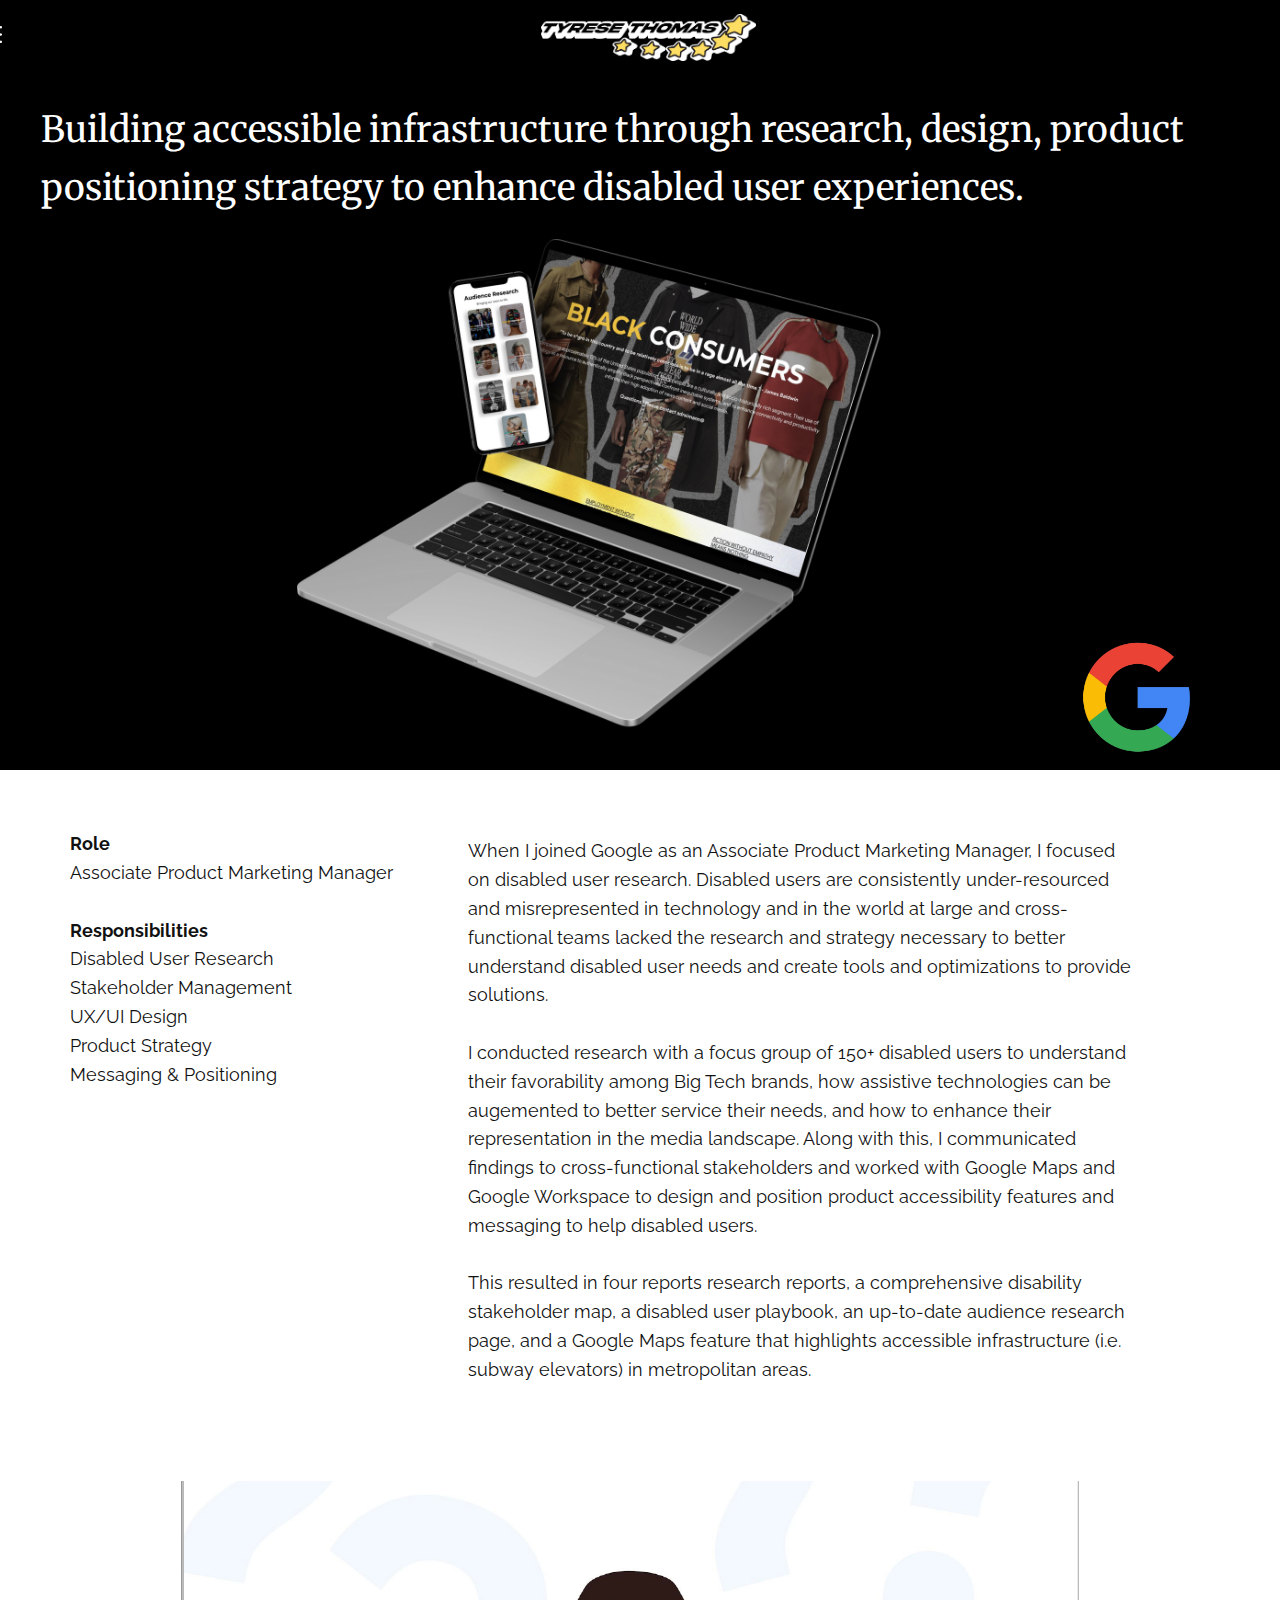
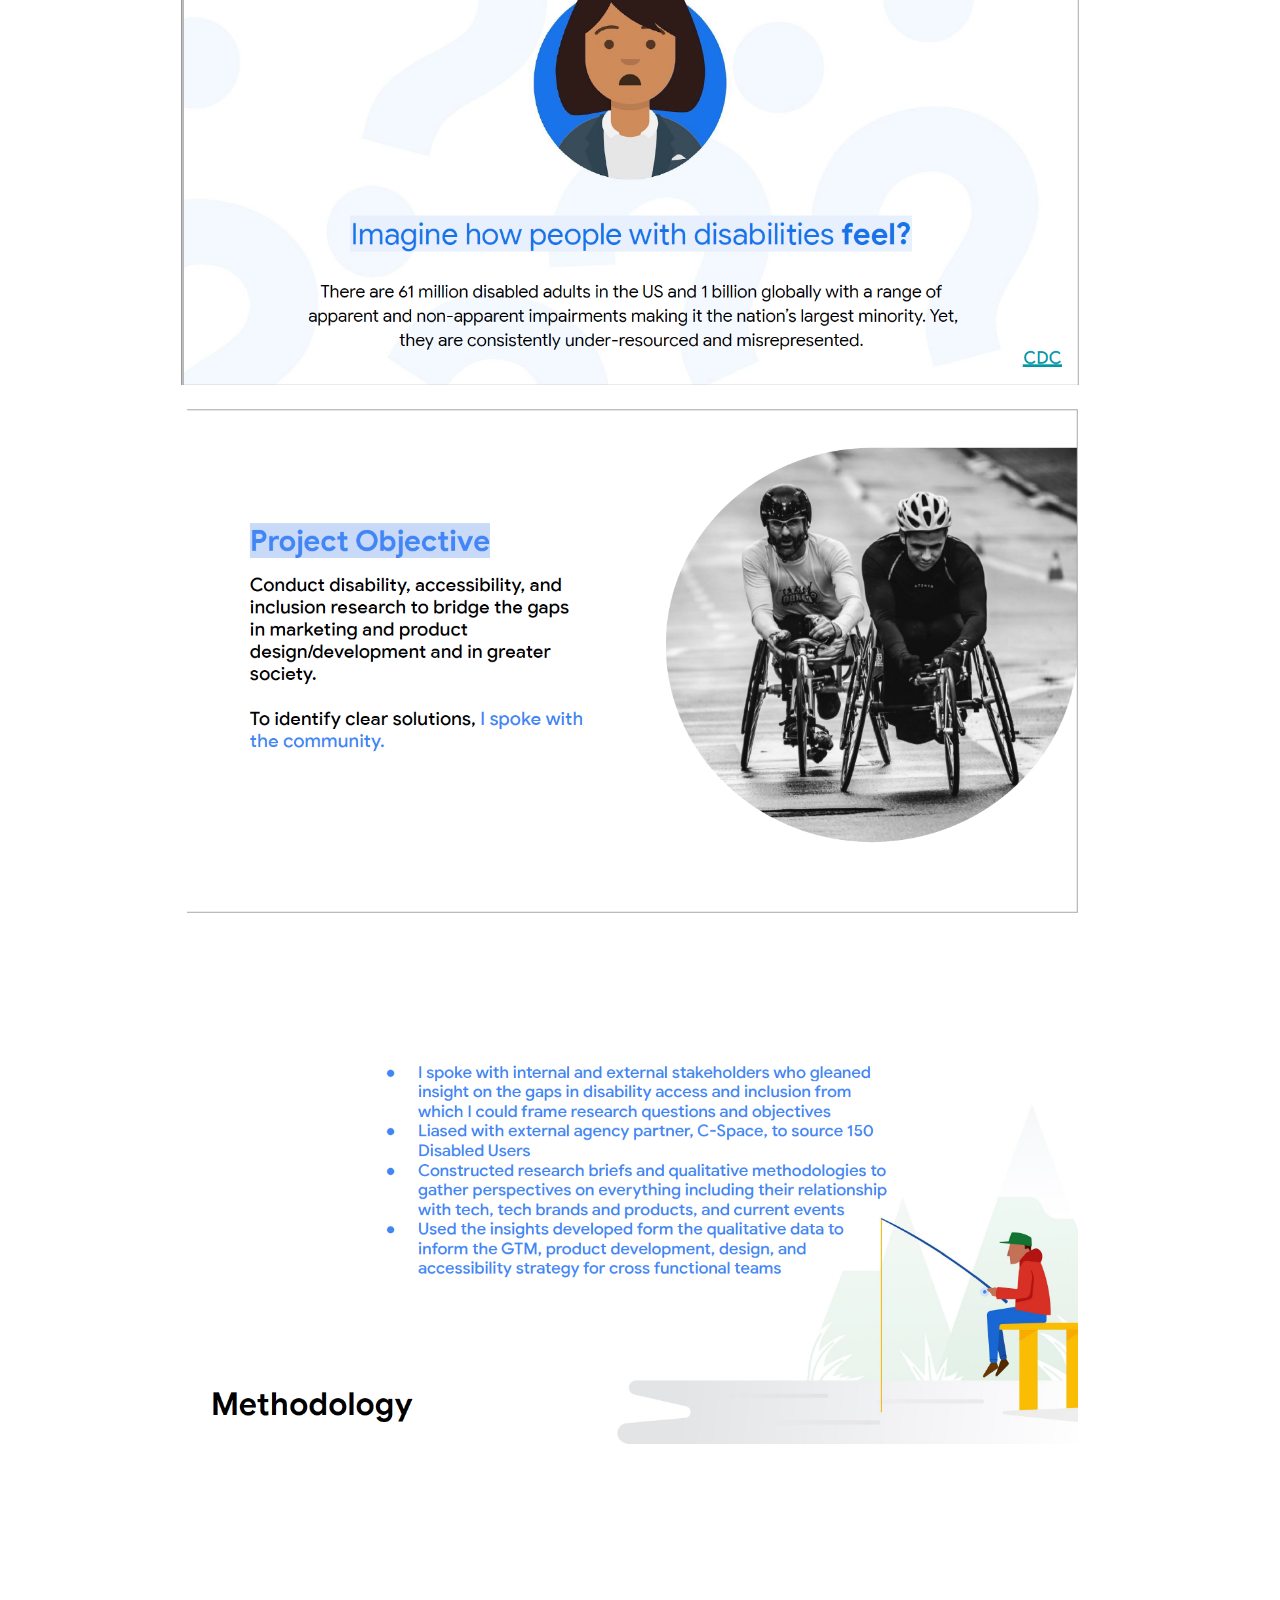
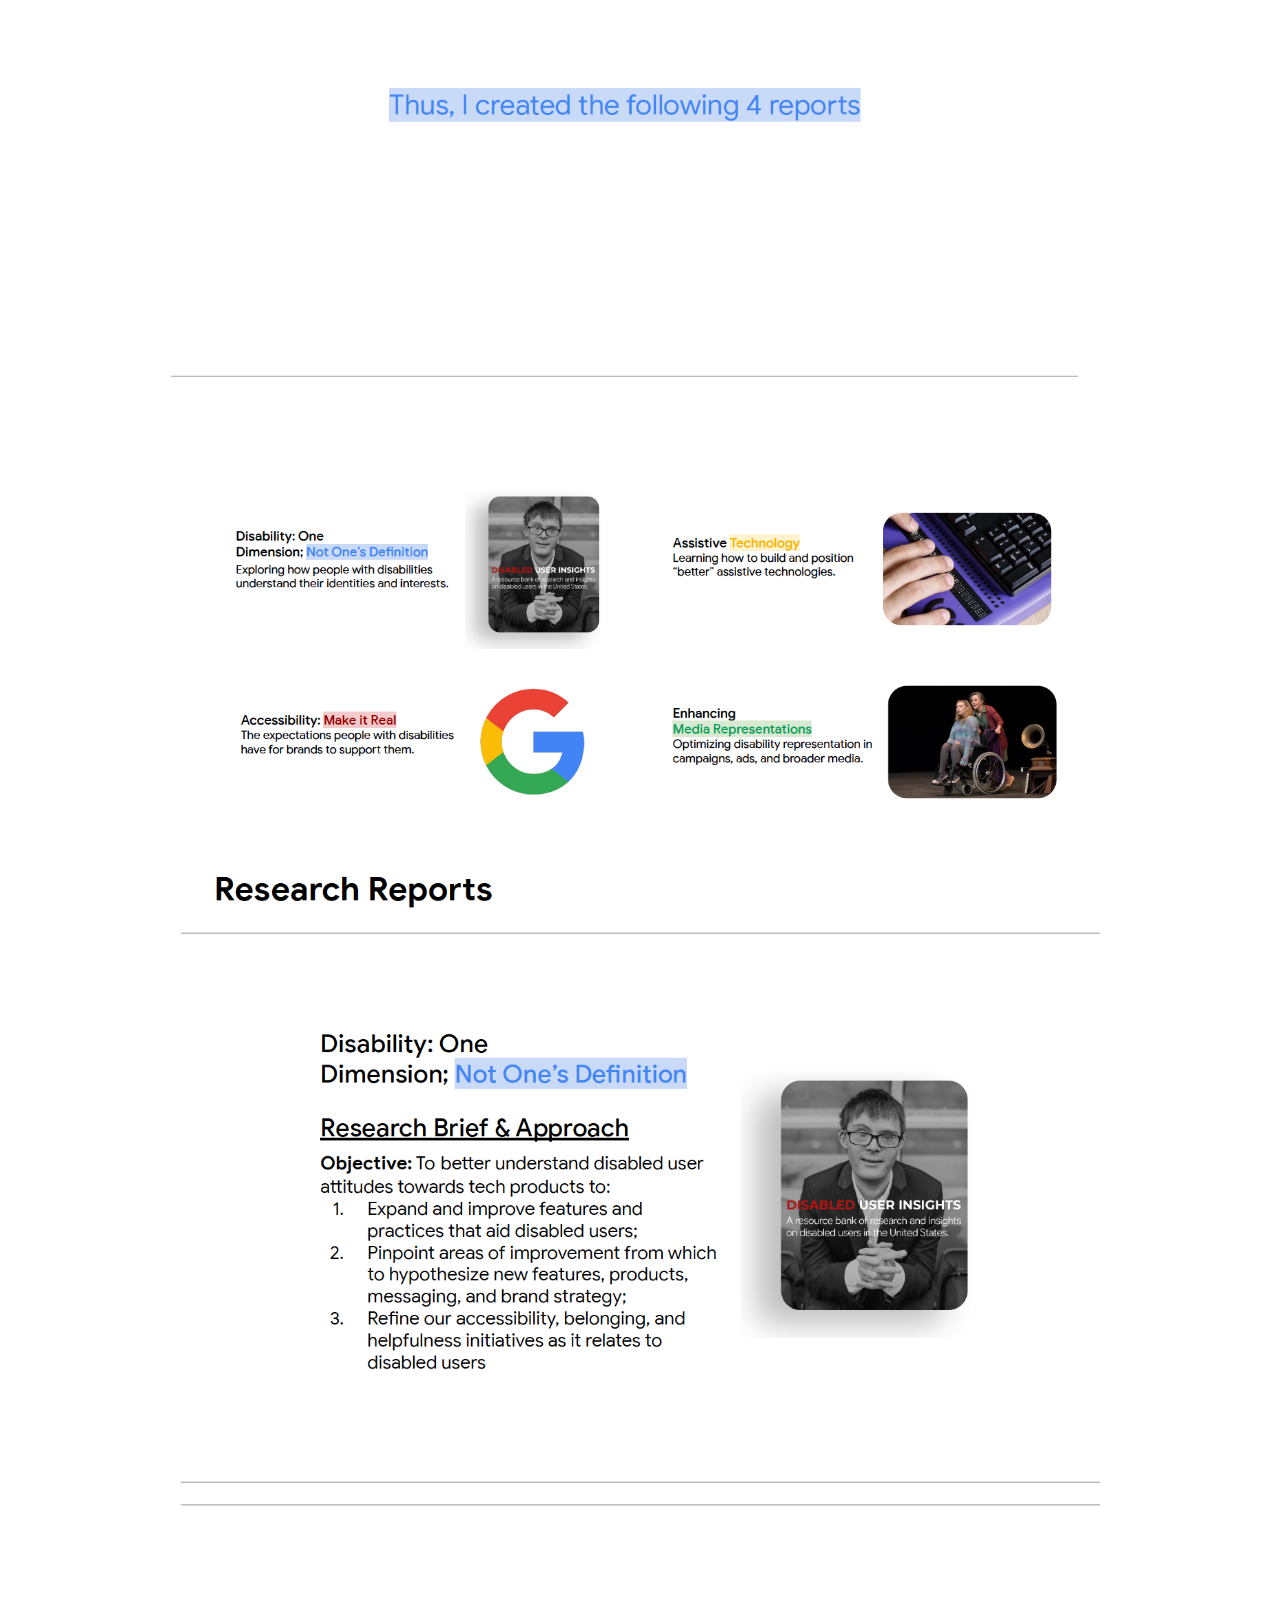
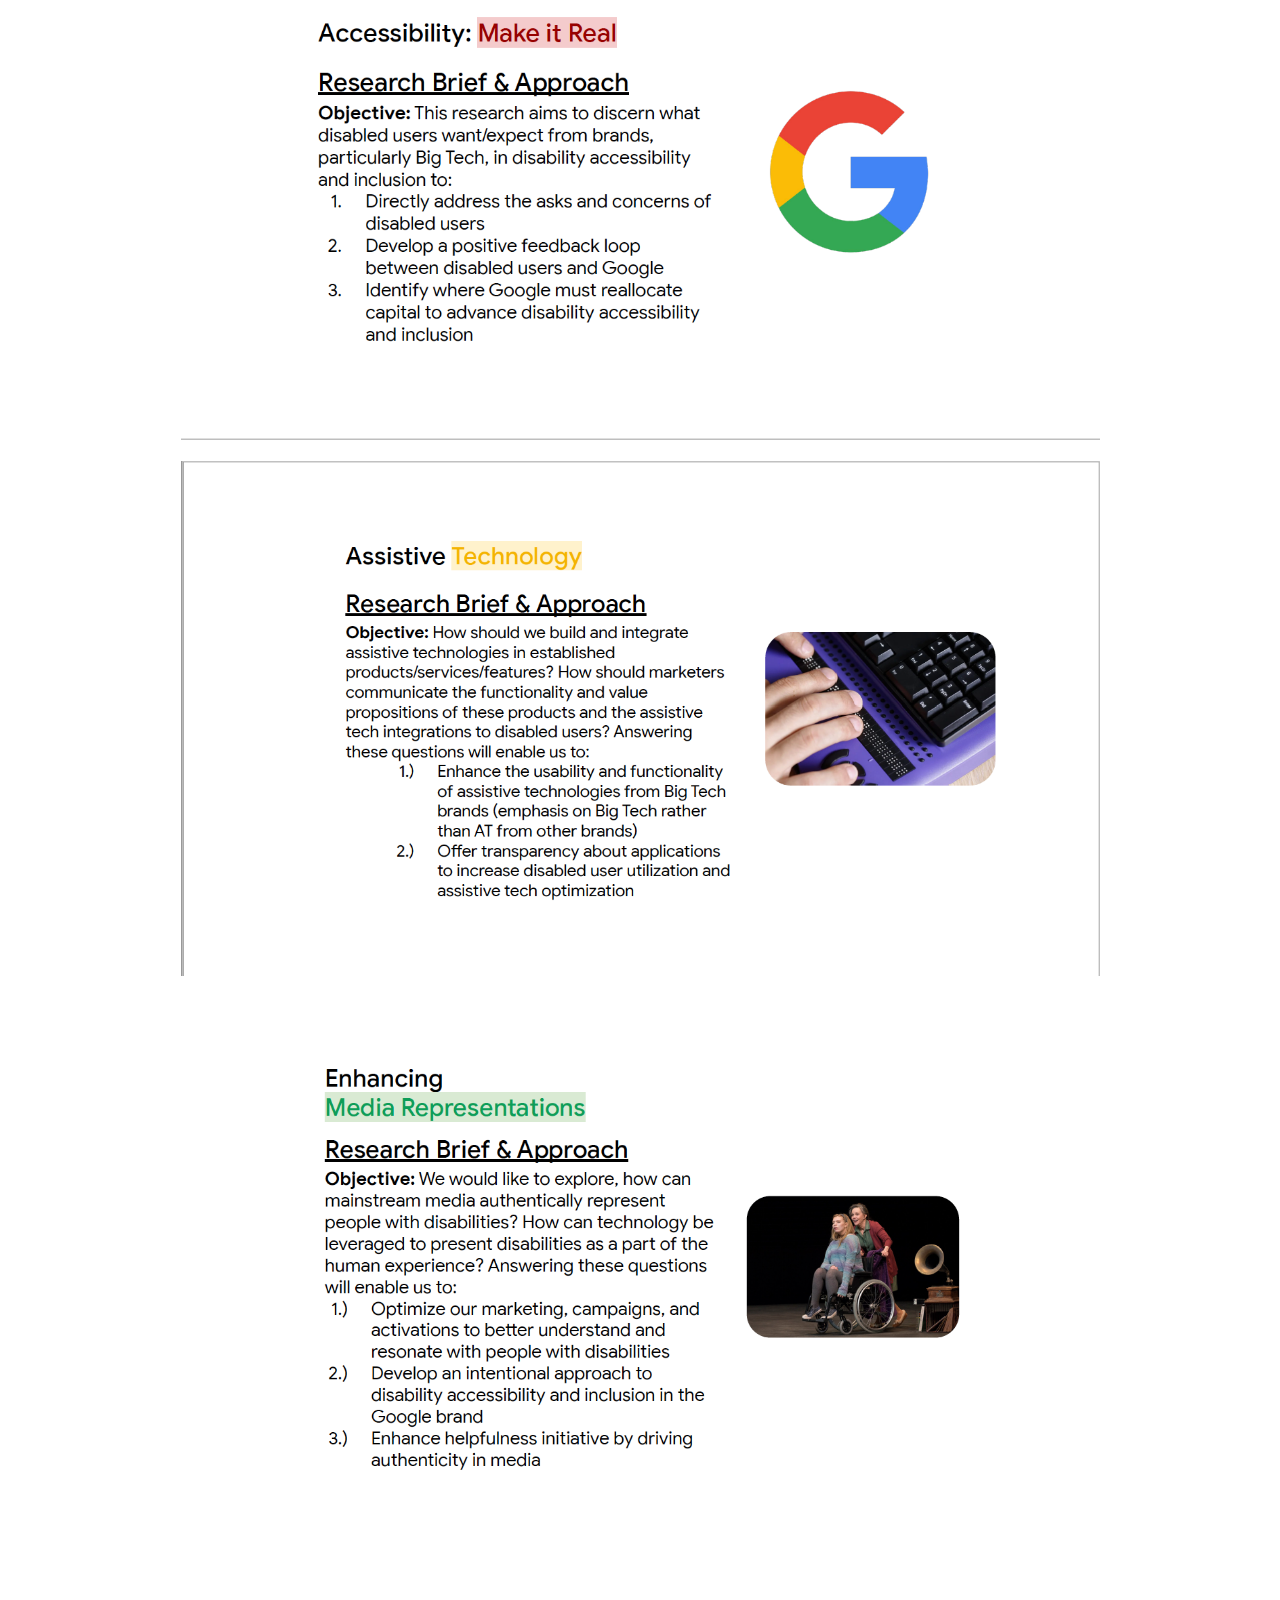
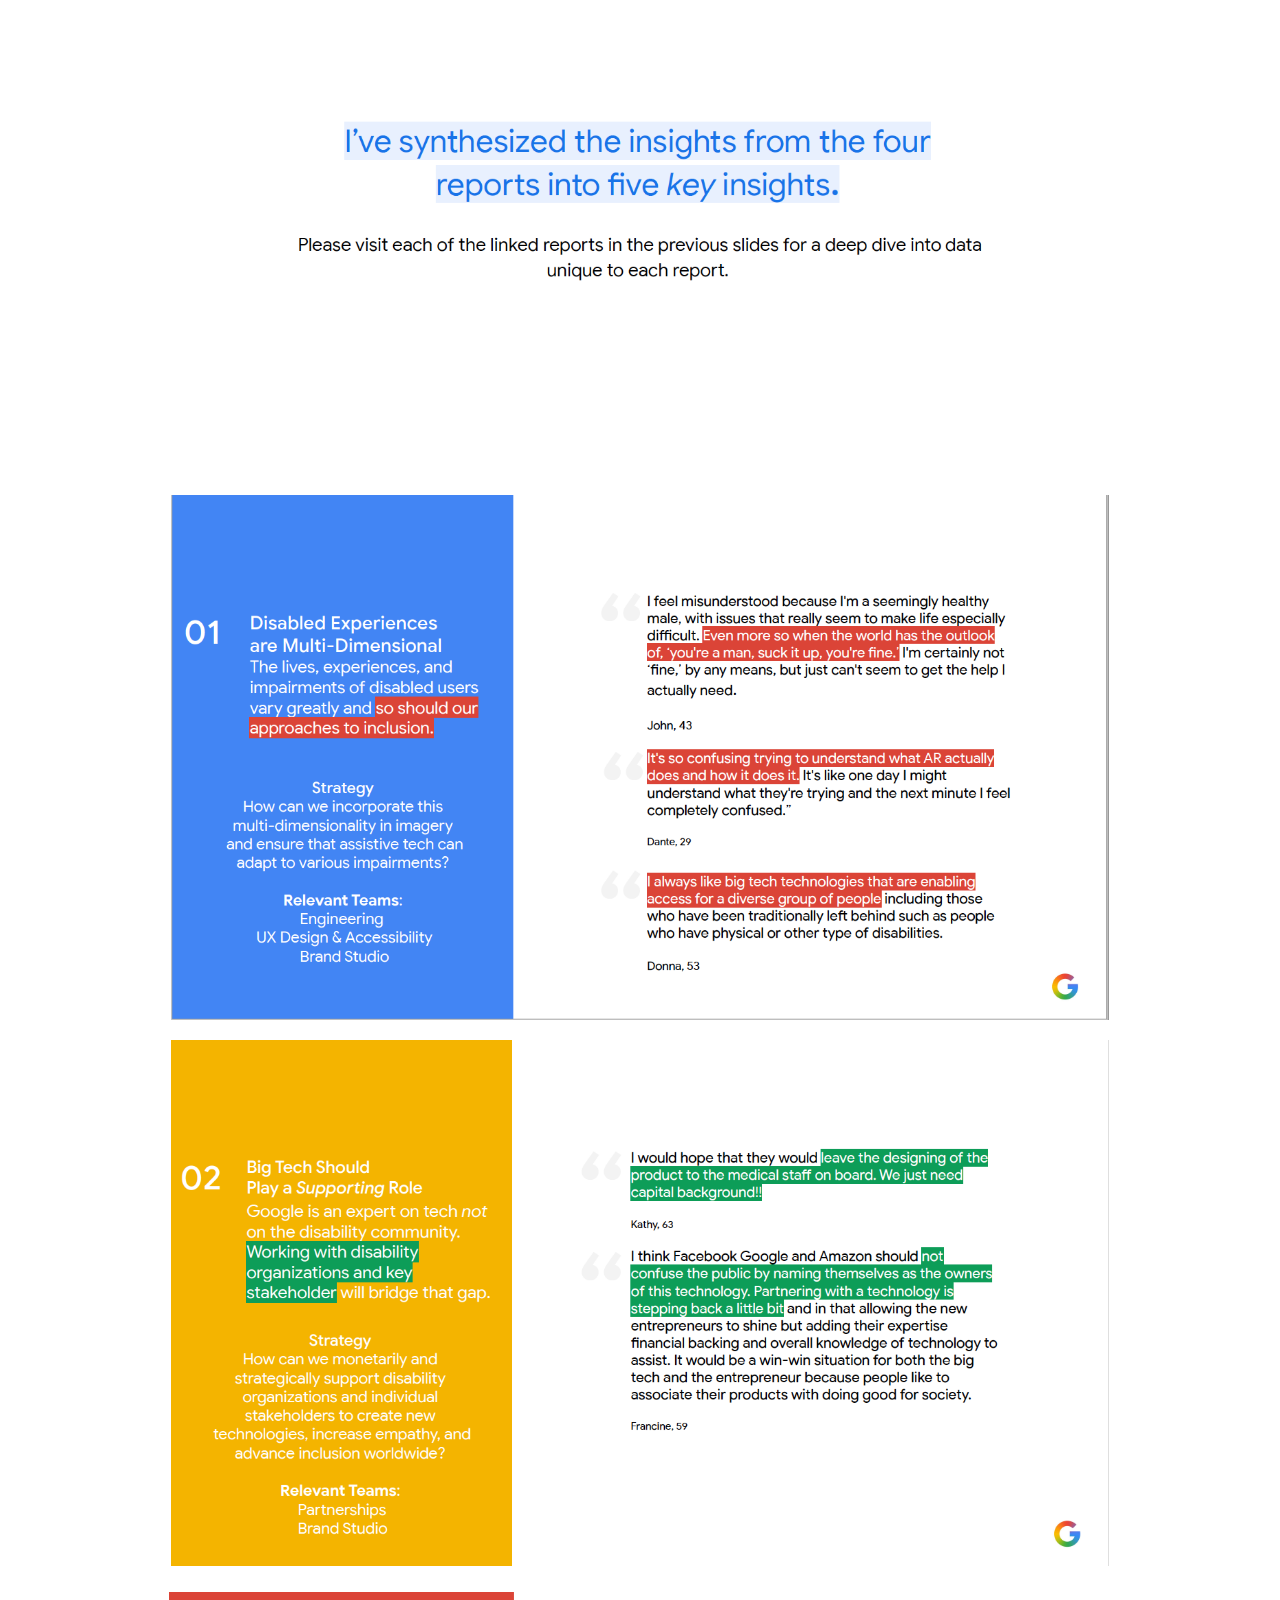
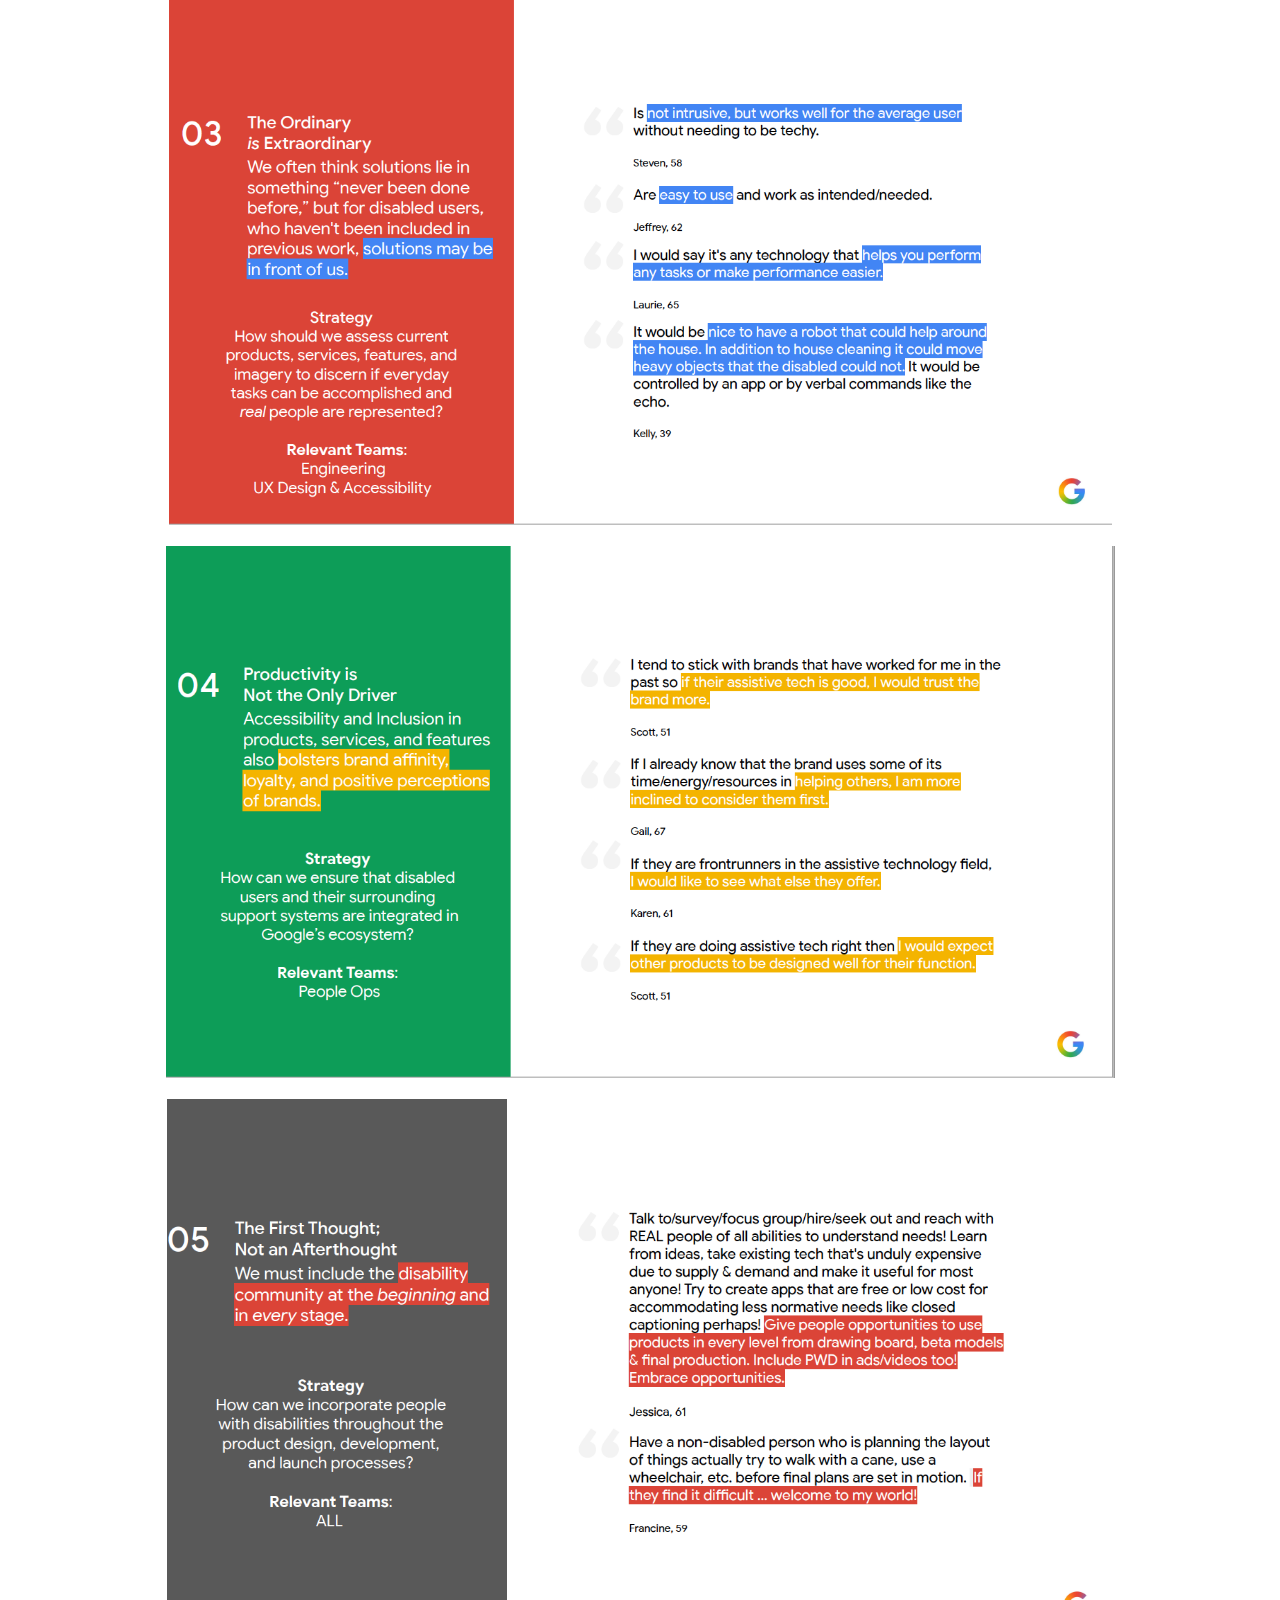
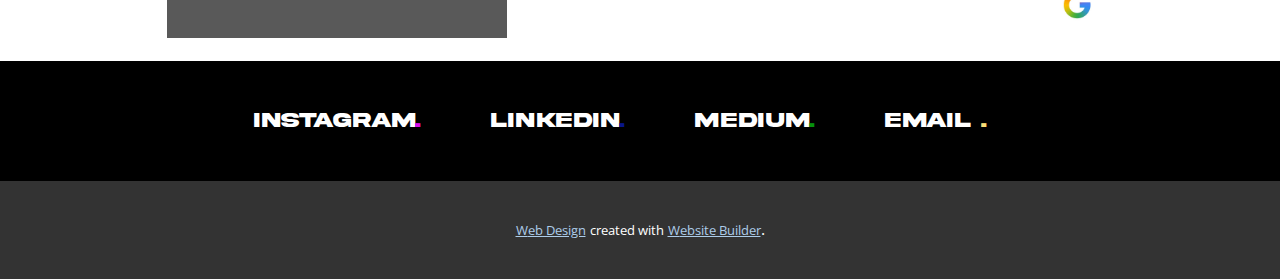
<file: Google-APMM.html>
<!DOCTYPE html>
<html style="font-size: 16px;">
  <head>
    <meta name="viewport" content="width=device-width, initial-scale=1.0">
    <meta charset="utf-8">
    <meta name="keywords" content="Tyrese Thomas, Graphic Design, Product Management, Columbia University, Model, Google, Goldman Sachs, Milk Makeup, Fashion, Design">
    <meta name="description" content="">
    <meta name="page_type" content="np-template-header-footer-from-plugin">
    <title>Google APMM</title>
    <link rel="stylesheet" href="nicepage.css" media="screen">
<link rel="stylesheet" href="Google-APMM.css" media="screen">
    <script class="u-script" type="text/javascript" src="jquery.js" defer=""></script>
    <script class="u-script" type="text/javascript" src="nicepage.js" defer=""></script>
    <meta name="generator" content="Nicepage 4.2.6, nicepage.com">
    <link rel="icon" href="images/favicon2.png">
    
    <link id="u-theme-google-font" rel="stylesheet" href="https://fonts.googleapis.com/css?family=Roboto:100,100i,300,300i,400,400i,500,500i,700,700i,900,900i|Open+Sans:300,300i,400,400i,600,600i,700,700i,800,800i">
    <link id="u-page-google-font" rel="stylesheet" href="https://fonts.googleapis.com/css?family=Merriweather:300,300i,400,400i,700,700i,900,900i|Raleway:100,100i,200,200i,300,300i,400,400i,500,500i,600,600i,700,700i,800,800i,900,900i">
    
    
    
    
    
    
    
    
    <script type="application/ld+json">{
		"@context": "http://schema.org",
		"@type": "Organization",
		"name": "Site1"
}</script>
    <meta name="theme-color" content="#478ac9">
    <meta property="og:title" content="Google APMM">
    <meta property="og:description" content="">
    <meta property="og:type" content="website">
  </head>
  <body class="u-body"><header class="u-black u-clearfix u-header u-sticky u-sticky-09d6 u-header" id="sec-2f1c"><div class="u-clearfix u-sheet u-sheet-1">
        <img class="u-image u-image-default u-image-1" src="images/TyreseLogoyellowstars.png" alt="" data-image-width="1830" data-image-height="403" data-href="HOME.html" data-page-id="84528852">
        <nav class="u-menu u-menu-dropdown u-offcanvas u-menu-1" data-responsive-from="XL">
          <div class="menu-collapse" style="font-size: 1rem; letter-spacing: 0px; font-style: italic;">
            <a class="u-button-style u-custom-color u-custom-left-right-menu-spacing u-custom-padding-bottom u-custom-text-active-color u-custom-text-hover-color u-custom-top-bottom-menu-spacing u-file-icon u-nav-link u-text-active-palette-1-base u-text-hover-palette-2-base u-file-icon-1" href="#">
              <img src="images/Daco_3884885.png" alt="">
            </a>
          </div>
          <div class="u-custom-menu u-nav-container">
            <ul class="u-nav u-spacing-20 u-unstyled u-nav-1"><li class="u-nav-item"><a class="u-border-active-palette-1-base u-border-hover-palette-1-base u-button-style u-nav-link u-palette-1-base u-text-active-white u-text-hover-white" href="HOME.html" style="padding: 10px;">HOME</a>
</li><li class="u-nav-item"><a class="u-border-active-palette-1-base u-border-hover-palette-1-base u-button-style u-nav-link u-palette-1-base u-text-active-white u-text-hover-white" href="HOME.html#sec-f025" data-page-id="84528852" style="padding: 10px;">ABOUT</a>
</li><li class="u-nav-item"><a class="u-border-active-palette-1-base u-border-hover-palette-1-base u-button-style u-nav-link u-palette-1-base u-text-active-white u-text-hover-white" href="WORK.html" style="padding: 10px;">WORK</a><div class="u-nav-popup"><ul class="u-h-spacing-20 u-nav u-unstyled u-v-spacing-10 u-nav-2"><li class="u-nav-item"><a class="u-button-style u-nav-link u-white" href="WORK.html#sec-4b25" data-page-id="238166643">PROJECTS</a>
</li><li class="u-nav-item"><a class="u-button-style u-nav-link u-white" href="WORK.html#sec-94e3" data-page-id="238166643">PHOTOGRAPHY</a>
</li><li class="u-nav-item"><a class="u-button-style u-nav-link u-white" href="WORK.html#carousel_9a2d" data-page-id="238166643">MODELING</a>
</li><li class="u-nav-item"><a class="u-button-style u-nav-link u-white" href="WORK.html#sec-0bec" data-page-id="238166643">WRITING</a>
</li><li class="u-nav-item"><a class="u-button-style u-nav-link u-white" href="WORK.html#sec-2764" data-page-id="238166643">INTERVIEWS</a>
</li><li class="u-nav-item"><a class="u-button-style u-nav-link u-white" href="WORK.html#sec-75c5" data-page-id="238166643">BARTENDING</a>
</li></ul>
</div>
</li></ul>
          </div>
          <div class="u-custom-menu u-nav-container-collapse">
            <div class="u-black u-container-style u-inner-container-layout u-opacity u-opacity-95 u-sidenav u-sidenav-1" data-offcanvas-width="267.3229">
              <div class="u-inner-container-layout u-sidenav-overflow">
                <div class="u-menu-close u-menu-close-1"></div>
                <ul class="u-align-center u-custom-font u-font-raleway u-nav u-popupmenu-items u-spacing-10 u-unstyled u-nav-3"><li class="u-nav-item"><a class="u-button-style u-nav-link" href="HOME.html" style="padding: 10px;">HOME</a>
</li><li class="u-nav-item"><a class="u-button-style u-nav-link" href="HOME.html#sec-f025" data-page-id="84528852" style="padding: 10px;">ABOUT</a>
</li><li class="u-nav-item"><a class="u-button-style u-nav-link" href="WORK.html" style="padding: 10px;">WORK</a><div class="u-nav-popup"><ul class="u-h-spacing-20 u-nav u-unstyled u-v-spacing-10 u-nav-4"><li class="u-nav-item"><a class="u-button-style u-nav-link" href="WORK.html#sec-4b25" data-page-id="238166643">PROJECTS</a>
</li><li class="u-nav-item"><a class="u-button-style u-nav-link" href="WORK.html#sec-94e3" data-page-id="238166643">PHOTOGRAPHY</a>
</li><li class="u-nav-item"><a class="u-button-style u-nav-link" href="WORK.html#carousel_9a2d" data-page-id="238166643">MODELING</a>
</li><li class="u-nav-item"><a class="u-button-style u-nav-link" href="WORK.html#sec-0bec" data-page-id="238166643">WRITING</a>
</li><li class="u-nav-item"><a class="u-button-style u-nav-link" href="WORK.html#sec-2764" data-page-id="238166643">INTERVIEWS</a>
</li><li class="u-nav-item"><a class="u-button-style u-nav-link" href="WORK.html#sec-75c5" data-page-id="238166643">BARTENDING</a>
</li></ul>
</div>
</li></ul>
              </div>
            </div>
            <div class="u-black u-menu-overlay u-opacity u-opacity-70"></div>
          </div>
        </nav>
      </div></header>
    <section class="u-black u-clearfix u-section-1" id="sec-5605">
      <div class="u-clearfix u-sheet u-sheet-1">
        <p class="u-custom-font u-font-merriweather u-text u-text-1">Building accessible infrastructure through research, design, product positioning strategy to enhance disabled user experiences.&nbsp; </p>
        <img class="u-expanded-width-xs u-image u-image-default u-image-1" src="images/MacbookiPhoneAPMMRole.png" alt="" data-image-width="1600" data-image-height="1068">
        <img class="u-image u-image-default u-preserve-proportions u-image-2" src="images/Googlelogopng.png" alt="" data-image-width="1080" data-image-height="1080">
      </div>
    </section>
    <section class="u-clearfix u-valign-middle-xs u-section-2" id="sec-016d">
      <div class="u-clearfix u-sheet u-valign-middle-xs u-sheet-1">
        <p class="u-custom-font u-font-raleway u-text u-text-default u-text-1"><b>Role</b>
          <br>Associate Product Marketing Manager<br>
          <br><b>Responsibilities</b>
          <br>Disabled User Research<br>Stakeholder Management<br>UX/UI Design<br>Product Strategy<br>Messaging &amp; Positioning
        </p>
        <p class="u-custom-font u-font-raleway u-text u-text-2">When I joined Google as an Associate Product Marketing Manager, I focused on disabled user research. Disabled users are consistently under-resourced and misrepresented in technology and in the world at large and cross-functional teams lacked the research and strategy necessary to better understand disabled user needs and create tools and optimizations to provide solutions.&nbsp;<br>
          <br>I conducted research with a focus group of 150+ disabled users to understand their favorability among Big Tech brands, how assistive technologies can be augemented to better service their needs, and how to enhance their representation in the media landscape. Along with this, I communicated findings to cross-functional stakeholders and worked with Google Maps and Google Workspace to design and position product accessibility features and messaging to help disabled users.&nbsp;<br>
          <br>This resulted in four reports research reports, a comprehensive disability stakeholder map, a disabled user playbook, an up-to-date audience research page, and a Google Maps feature that highlights accessible infrastructure (i.e. subway elevators) in metropolitan areas.&nbsp;&nbsp;
        </p>
      </div>
    </section>
    <section class="u-clearfix u-section-3" id="sec-7c18">
      <div class="u-clearfix u-sheet u-sheet-1">
        <img class="u-image u-image-default u-image-1" src="images/ScreenShot2021-11-28at9.28.38PM.png" alt="" data-image-width="1370" data-image-height="770">
      </div>
    </section>
    <section class="u-clearfix u-section-4" id="sec-311d">
      <div class="u-clearfix u-sheet u-sheet-1">
        <img class="u-image u-image-default u-image-1" src="images/ScreenShot2021-11-28at9.29.19PM.png" alt="" data-image-width="1364" data-image-height="772">
        <img class="u-image u-image-default u-image-2" src="images/ScreenShot2021-11-28at9.29.51PM.png" alt="" data-image-width="1372" data-image-height="766">
        <img class="u-image u-image-default u-image-3" src="images/ScreenShot2021-11-28at9.30.05PM.png" alt="" data-image-width="1364" data-image-height="770">
      </div>
    </section>
    <section class="u-clearfix u-section-5" id="sec-5c98">
      <div class="u-clearfix u-sheet u-sheet-1">
        <img class="u-image u-image-default u-image-1" src="images/ScreenShot2021-11-28at9.30.12PM.png" alt="" data-image-width="1364" data-image-height="766">
        <img class="u-image u-image-default u-image-2" src="images/ScreenShot2021-11-28at11.15.41PM.png" alt="" data-image-width="1358" data-image-height="766">
        <img class="u-image u-image-default u-image-3" src="images/ScreenShot2021-11-28at11.15.50PM1.png" alt="" data-image-width="1366" data-image-height="772">
        <img class="u-image u-image-default u-image-4" src="images/ScreenShot2021-11-28at11.15.56PM1.png" alt="" data-image-width="1370" data-image-height="768">
      </div>
    </section>
    <section class="u-clearfix u-section-6" id="sec-56d9">
      <div class="u-clearfix u-sheet u-valign-middle-xs u-sheet-1">
        <img class="u-expanded-width-xs u-hidden-xs u-image u-image-default u-image-1" src="images/ScreenShot2021-11-28at11.16.29PM.png" alt="" data-image-width="1370" data-image-height="766">
        <img class="u-expanded-width-xs u-image u-image-default u-image-2" src="images/ScreenShot2021-11-28at11.16.01PM.png" alt="" data-image-width="1362" data-image-height="766">
        <img class="u-expanded-width-xs u-image u-image-default u-image-3" src="images/ScreenShot2021-11-28at11.16.22PM.png" alt="" data-image-width="1364" data-image-height="768">
        <img class="u-expanded-width-xs u-image u-image-default u-image-4" src="images/ScreenShot2021-11-28at11.16.29PM.png" alt="" data-image-width="1370" data-image-height="766">
        <img class="u-expanded-width-xs u-image u-image-default u-image-5" src="images/ScreenShot2021-11-28at11.16.37PM.png" alt="" data-image-width="1364" data-image-height="764">
      </div>
    </section>
    <section class="u-clearfix u-section-7" id="sec-0c84">
      <div class="u-clearfix u-sheet u-sheet-1">
        <img class="u-expanded-width-xs u-image u-image-default u-image-1" src="images/ScreenShot2021-11-28at11.16.47PM.png" alt="" data-image-width="1362" data-image-height="770">
        <img class="u-expanded-width-lg u-expanded-width-md u-expanded-width-sm u-expanded-width-xs u-image u-image-default u-image-2" src="images/ScreenShot2021-11-28at11.16.54PM.png" alt="" data-image-width="1366" data-image-height="766">
        <img class="u-expanded-width-lg u-expanded-width-md u-expanded-width-sm u-expanded-width-xs u-image u-image-default u-image-3" src="images/ScreenShot2021-11-28at11.17.01PM.png" alt="" data-image-width="1360" data-image-height="762">
      </div>
    </section>
    
    
    <footer class="u-black u-clearfix u-footer" id="sec-790c"><div class="u-clearfix u-sheet u-valign-middle-lg u-valign-middle-xl u-sheet-1">
        <p class="u-align-center u-custom-font u-text u-text-1">
          <a href="https://www.instagram.com/tyrxse/" class="u-active-none u-border-none u-btn u-button-style u-hover-custom-color-1 u-none u-text-body-alt-color u-btn-1">InstaGram<span class="u-text-custom-color-1">.</span>
          </a>
          <a href="https://www.linkedin.com/in/tyresethomas/" class="u-active-none u-border-none u-btn u-button-style u-hover-custom-color-2 u-none u-text-custom-color-2 u-btn-2">
            <span class="u-text-body-alt-color">LinkediN</span>.
          </a>&nbsp;<a href="https://medium.com/@tyresethomas/decentralizing-big-tech-a-path-to-restoring-our-freedoms-online-6d730518d482" class="u-active-none u-border-none u-btn u-button-style u-hover-custom-color-3 u-none u-text-body-alt-color u-btn-3">MeDium<span class="u-text-custom-color-3" style="background-image: none; border-style: none;">.</span>
          </a>&nbsp;<a href="mailto:tyreseothomas@gmail.com" class="u-active-none u-border-none u-btn u-button-style u-hover-custom-color-4 u-none u-btn-4">
            <span class="u-text-body-alt-color">EmaiL</span>
            <span class="u-text-custom-color-4">.</span>
          </a>
        </p>
      </div></footer>
    <section class="u-backlink u-clearfix u-grey-80">
      <a class="u-link" href="https://nicepage.com/web-design" target="_blank">
        <span>Web Design</span>
      </a>
      <p class="u-text">
        <span>created with</span>
      </p>
      <a class="u-link" href="https://nicepage.best" target="_blank">
        <span>Website Builder</span>
      </a>. 
    </section>
  </body>
</html>
</file>
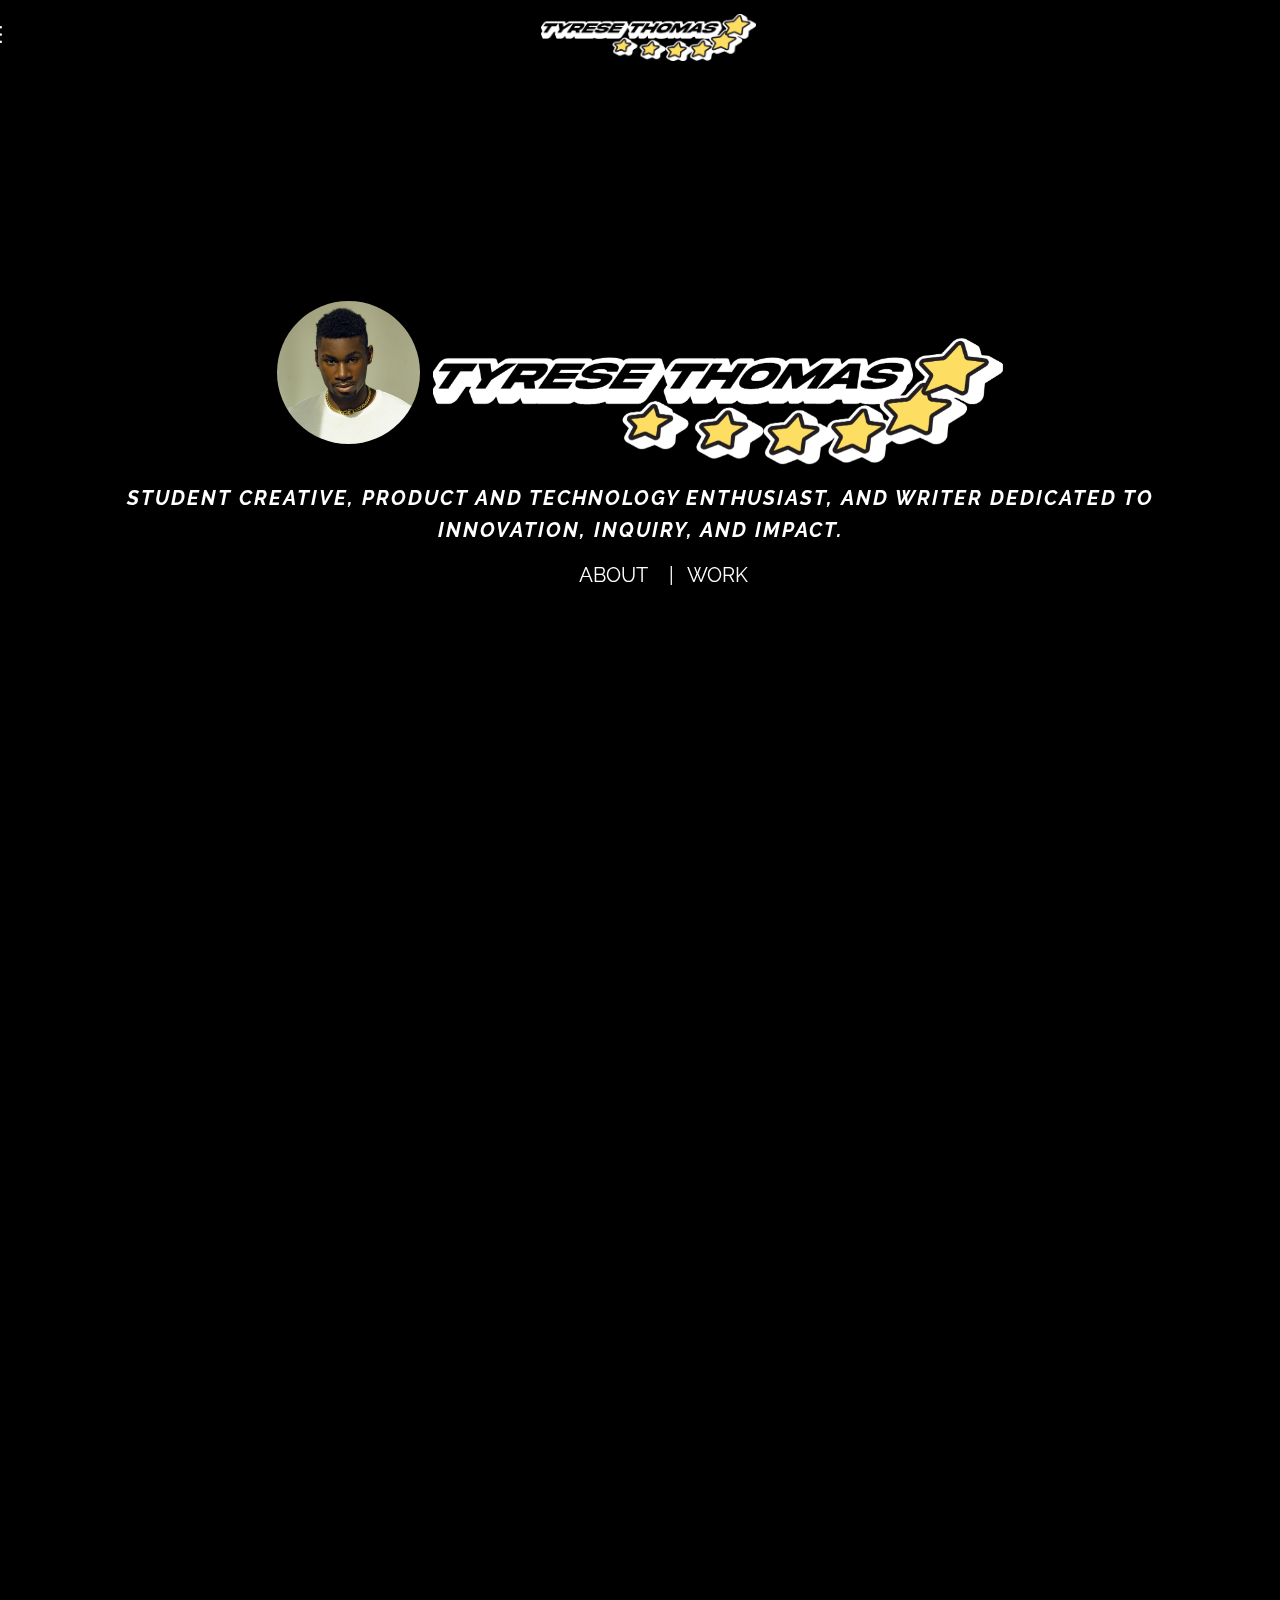
<file: HOME.html>
<!DOCTYPE html>
<html style="font-size: 16px;">
  <head>
    <meta name="viewport" content="width=device-width, initial-scale=1.0">
    <meta charset="utf-8">
    <meta name="keywords" content="he dares to implement equitable&nbsp;solutions for&nbsp;a better tomorrow.">
    <meta name="description" content="">
    <meta name="page_type" content="np-template-header-footer-from-plugin">
    <title>HOME</title>
    <link rel="stylesheet" href="nicepage.css" media="screen">
<link rel="stylesheet" href="HOME.css" media="screen">
    <script class="u-script" type="text/javascript" src="jquery.js" defer=""></script>
    <script class="u-script" type="text/javascript" src="nicepage.js" defer=""></script>
    <meta name="generator" content="Nicepage 4.2.6, nicepage.com">
    <link rel="icon" href="images/favicon2.png">

    <link id="u-theme-google-font" rel="stylesheet" href="https://fonts.googleapis.com/css?family=Roboto:100,100i,300,300i,400,400i,500,500i,700,700i,900,900i|Open+Sans:300,300i,400,400i,600,600i,700,700i,800,800i">
    <link id="u-page-google-font" rel="stylesheet" href="https://fonts.googleapis.com/css?family=Raleway:100,100i,200,200i,300,300i,400,400i,500,500i,600,600i,700,700i,800,800i,900,900i|Merriweather:300,300i,400,400i,700,700i,900,900i|Roboto:100,100i,300,300i,400,400i,500,500i,700,700i,900,900i">





    <script type="application/ld+json">{
		"@context": "http://schema.org",
		"@type": "Organization",
		"name": "Site1"
}</script>
    <meta name="theme-color" content="#478ac9">
    <meta property="og:title" content="HOME">
    <meta property="og:description" content="">
    <meta property="og:type" content="website">
  </head>
  <body class="u-body"><header class="u-black u-clearfix u-header u-sticky u-sticky-09d6 u-header" id="sec-2f1c"><div class="u-clearfix u-sheet u-sheet-1">
        <img class="u-image u-image-default u-image-1" src="images/TyreseLogoyellowstars.png" alt="" data-image-width="1830" data-image-height="403" data-href="HOME.html" data-page-id="84528852">
        <nav class="u-menu u-menu-dropdown u-offcanvas u-menu-1" data-responsive-from="XL">
          <div class="menu-collapse" style="font-size: 1rem; letter-spacing: 0px; font-style: italic;">
            <a class="u-button-style u-custom-color u-custom-left-right-menu-spacing u-custom-padding-bottom u-custom-text-active-color u-custom-text-hover-color u-custom-top-bottom-menu-spacing u-file-icon u-nav-link u-text-active-palette-1-base u-text-hover-palette-2-base u-file-icon-1" href="#">
              <img src="images/Daco_3884885.png" alt="">
            </a>
          </div>
          <div class="u-custom-menu u-nav-container">
            <ul class="u-nav u-spacing-20 u-unstyled u-nav-1"><li class="u-nav-item"><a class="u-border-active-palette-1-base u-border-hover-palette-1-base u-button-style u-nav-link u-palette-1-base u-text-active-white u-text-hover-white" href="HOME.html" style="padding: 10px;">HOME</a>
</li><li class="u-nav-item"><a class="u-border-active-palette-1-base u-border-hover-palette-1-base u-button-style u-nav-link u-palette-1-base u-text-active-white u-text-hover-white" href="HOME.html#sec-f025" data-page-id="84528852" style="padding: 10px;">ABOUT</a>
</li><li class="u-nav-item"><a class="u-border-active-palette-1-base u-border-hover-palette-1-base u-button-style u-nav-link u-palette-1-base u-text-active-white u-text-hover-white" href="WORK.html" style="padding: 10px;">WORK</a><div class="u-nav-popup"><ul class="u-h-spacing-20 u-nav u-unstyled u-v-spacing-10 u-nav-2"><li class="u-nav-item"><a class="u-button-style u-nav-link u-white" href="WORK.html#sec-4b25" data-page-id="238166643">PROJECTS</a>
</li><li class="u-nav-item"><a class="u-button-style u-nav-link u-white" href="WORK.html#sec-94e3" data-page-id="238166643">PHOTOGRAPHY</a>
</li><li class="u-nav-item"><a class="u-button-style u-nav-link u-white" href="WORK.html#carousel_9a2d" data-page-id="238166643">MODELING</a>
</li><li class="u-nav-item"><a class="u-button-style u-nav-link u-white" href="WORK.html#sec-0bec" data-page-id="238166643">WRITING</a>
</li><li class="u-nav-item"><a class="u-button-style u-nav-link u-white" href="WORK.html#sec-2764" data-page-id="238166643">INTERVIEWS</a>
</li><li class="u-nav-item"><a class="u-button-style u-nav-link u-white" href="WORK.html#sec-75c5" data-page-id="238166643">BARTENDING</a>
</li></ul>
</div>
</li></ul>
          </div>
          <div class="u-custom-menu u-nav-container-collapse">
            <div class="u-black u-container-style u-inner-container-layout u-opacity u-opacity-95 u-sidenav u-sidenav-1" data-offcanvas-width="267.3229">
              <div class="u-inner-container-layout u-sidenav-overflow">
                <div class="u-menu-close u-menu-close-1"></div>
                <ul class="u-align-center u-custom-font u-font-raleway u-nav u-popupmenu-items u-spacing-10 u-unstyled u-nav-3"><li class="u-nav-item"><a class="u-button-style u-nav-link" href="HOME.html" style="padding: 10px;">HOME</a>
</li><li class="u-nav-item"><a class="u-button-style u-nav-link" href="HOME.html#sec-f025" data-page-id="84528852" style="padding: 10px;">ABOUT</a>
</li><li class="u-nav-item"><a class="u-button-style u-nav-link" href="WORK.html" style="padding: 10px;">WORK</a><div class="u-nav-popup"><ul class="u-h-spacing-20 u-nav u-unstyled u-v-spacing-10 u-nav-4"><li class="u-nav-item"><a class="u-button-style u-nav-link" href="WORK.html#sec-4b25" data-page-id="238166643">PROJECTS</a>
</li><li class="u-nav-item"><a class="u-button-style u-nav-link" href="WORK.html#sec-94e3" data-page-id="238166643">PHOTOGRAPHY</a>
</li><li class="u-nav-item"><a class="u-button-style u-nav-link" href="WORK.html#carousel_9a2d" data-page-id="238166643">MODELING</a>
</li><li class="u-nav-item"><a class="u-button-style u-nav-link" href="WORK.html#sec-0bec" data-page-id="238166643">WRITING</a>
</li><li class="u-nav-item"><a class="u-button-style u-nav-link" href="WORK.html#sec-2764" data-page-id="238166643">INTERVIEWS</a>
</li><li class="u-nav-item"><a class="u-button-style u-nav-link" href="WORK.html#sec-75c5" data-page-id="238166643">BARTENDING</a>
</li></ul>
</div>
</li></ul>
              </div>
            </div>
            <div class="u-black u-menu-overlay u-opacity u-opacity-70"></div>
          </div>
        </nav>
      </div></header>
    <section class="u-black u-clearfix u-section-1" id="sec-6249">
      <div class="u-clearfix u-sheet u-sheet-1">
        <div class="u-image u-image-circle u-image-1" alt="" data-image-width="3456" data-image-height="5184" data-animation-name="fadeIn" data-animation-duration="1000" data-animation-direction=""></div>
        <img class="u-image u-image-default u-image-2" src="images/TyreseLogoyellowstars.png" alt="" data-image-width="1830" data-image-height="403" data-animation-name="fadeIn" data-animation-duration="1000" data-animation-direction="">
        <p class="u-align-center u-custom-font u-font-raleway u-text u-text-default u-text-1" data-animation-name="fadeIn" data-animation-duration="1000" data-animation-direction="">STUDENT CREATIVE, PRODUCT AND TECHNOLOGY ENTHUSIAST,&nbsp;AND WRITER&nbsp;DEDICATED TO <span style="font-weight: 700;">INNOVATION, INQUIRY, AND IMPACT.</span>
        </p>
        <p class="u-align-center u-custom-font u-font-raleway u-hover-feature u-text u-text-default u-text-2" data-animation-name="fadeIn" data-animation-duration="1000" data-animation-direction="">
          <a class="u-active-none u-border-none u-btn u-button-link u-button-style u-hover-none u-none u-text-hover-custom-color-4 u-text-white u-btn-1" href="WORK.html" data-page-id="238166643">WORK</a>
        </p>
        <p class="u-align-center u-custom-font u-font-raleway u-hover-feature u-text u-text-default u-text-3">
          <a class="u-border-none u-btn u-button-link u-button-style u-none u-text-hover-custom-color-4 u-text-white u-btn-2" href="HOME.html#sec-f025" data-page-id="84528852" data-animation-name="fadeIn" data-animation-duration="1000" data-animation-direction="Down">ABOUT</a>
        </p>
        <p class="u-align-center u-custom-font u-font-raleway u-text u-text-default u-text-4" data-animation-name="fadeIn" data-animation-duration="1000" data-animation-direction="">|</p>
      </div>


    </section>
    <section class="u-black u-clearfix u-section-2" id="sec-f025">
      <div class="u-clearfix u-sheet u-sheet-1">
        <p class="u-align-center-xs u-custom-font u-font-merriweather u-text u-text-1" data-animation-name="fadeIn" data-animation-duration="1000" data-animation-direction="">Given that Ty grew up in Jamaican household eating the national dish, ackee and saltfish, and dancing to dancehall and reggae music at family functions, his love for Naomi Campbell, Bob Marley, and his Carribean heritage is no surprise.<br>
          <br>Conflicts between sociocultural norms and his queer identity and his low-income background, however, has launched him towards evolutionary self-expression, LGBTQ+ advocacy, and challenging the status quo.&nbsp;<br>
          <br>Whether in his classes at Columbia University, building and implementing solutions in products and technology, in local and national organizing, or while developing concepts for his designs and thought leadership, Ty leverages insights from his intersectional background and his strategic acumen to implement equitable solutions for a better tomorrow.&nbsp;<br>
          <br>While delving into the arts, product, and investing, Ty has parlayed his affinity for anime into exploring East Asian Languages and Cultures, China's infrastructural development and relations with world powers. Through his studies in China, he has become conversational in Mandarin and explored China's environmental, real estate, and social policy.&nbsp;<br>
          <br>You can find him playing (an unhealthy amount) of Super Smash Bros, unabashedly raving Ariana Grande, and going on spontaneous adventures around New York City.&nbsp;&nbsp;
        </p>
        <p class="u-custom-font u-font-raleway u-text u-text-2" data-animation-name="fadeIn" data-animation-duration="1000" data-animation-direction="">EDUCATION<br>
        </p>
        <p class="u-custom-font u-text u-text-3" data-animation-name="fadeIn" data-animation-duration="1000" data-animation-direction="">Columbia University<br>BA Sociology, East Asian Studies,<br>Business Management, 2018-Present<br>
          <br>Beijing normal University (SYA)<br>Mandarin and chinese studies,<br>2016-2017<br>
        </p>
        <p class="u-custom-font u-font-raleway u-text u-text-4" data-animation-name="fadeIn" data-animation-duration="1000" data-animation-direction="">EXPERIENCE<br>
        </p>
        <p class="u-custom-font u-text u-text-5" data-animation-name="fadeIn" data-animation-duration="1000" data-animation-direction="">google, associate product<br>Marketing Manager intern&nbsp;<br>Jun 2021 - aug 2021<br>
          <br>milk makeup,&nbsp;<br>social&nbsp;media intern<br>jun 2021 - aug 2021<br>
          <br>Goldman sachs,&nbsp;<br>global&nbsp;markets summer analyst<br>Jun 2020 - aug 2021<br>
          <br>brandverge,&nbsp;<br>business&nbsp;development intern&nbsp;<br>dec 2018 - june 2019<br>
          <br>u.s. district court of nj,<br>judicial intern &amp; clerk of court<br>may 2018 - aug 2018<br>
          <br>matte magazine,<br>founder &amp; editor in chief<br>Sep 2017 - may 2018
        </p>
        <p class="u-align-left-xs u-custom-font u-font-raleway u-text u-text-6" data-animation-name="fadeIn" data-animation-duration="1000" data-animation-direction="">&nbsp;CONTACT<br>
        </p>
        <p class="u-custom-font u-text u-text-7" data-animation-name="fadeIn" data-animation-duration="1000" data-animation-direction="">
          <a href="https://www.instagram.com/tyrxse/" class="u-active-none u-border-none u-btn u-button-style u-hover-custom-color-1 u-none u-text-body-alt-color u-btn-1">IG<span class="u-text-custom-color-1">.</span>
          </a>
          <a href="https://www.linkedin.com/in/sikiratmustapha/" class="u-active-none u-border-none u-btn u-button-style u-hover-custom-color-2 u-none u-text-custom-color-2 u-btn-2">
            <span class="u-text-body-alt-color">LN</span>.
          </a>&nbsp;<a href="https://medium.com/@tyresethomas/decentralizing-big-tech-a-path-to-restoring-our-freedoms-online-6d730518d482" class="u-active-none u-border-none u-btn u-button-style u-hover-custom-color-3 u-none u-text-body-alt-color u-btn-3">MD<span class="u-text-custom-color-3">.</span>
          </a>
        </p>
        <p class="u-custom-font u-font-roboto u-text u-text-8" data-animation-name="fadeIn" data-animation-duration="1000" data-animation-direction="">
          <a class="u-active-none u-border-none u-btn u-button-link u-button-style u-file-link u-hover-none u-none u-text-hover-custom-color-4 u-text-white u-btn-4" href="files/Thomas_Tyrese_NewResume-2.pdf" target="_blank">DOWNLOAD RESUME<br>
          </a>
        </p>
      </div>
    </section>
    <section class="u-black u-clearfix u-section-3" id="sec-a57f">
      <div class="u-clearfix u-sheet u-sheet-1">
        <img class="u-image u-image-default u-image-1" src="images/ExpertiseText.png" alt="" data-image-width="972" data-image-height="142" data-animation-name="fadeIn" data-animation-duration="1000" data-animation-direction="">
        <p class="u-custom-font u-text u-text-default u-text-1" data-animation-name="fadeIn" data-animation-duration="1000" data-animation-direction="">Strategy </p>
        <p class="u-custom-font u-text u-text-default u-text-2" data-animation-name="fadeIn" data-animation-duration="1000" data-animation-direction="">Design </p>
        <p class="u-custom-font u-text u-text-default u-text-3" data-animation-name="fadeIn" data-animation-duration="1000" data-animation-direction="">Execu​tion </p>
        <p class="u-custom-font u-font-merriweather u-text u-text-4" data-animation-name="fadeIn" data-animation-duration="1000" data-animation-direction="">You cannot build a successful product, campagin, or investment without a sound strategy. Strategy leverages existing and projected data to inform team behaviors and decisions.&nbsp;&nbsp;<br>
          <br>
        </p>
        <p class="u-custom-font u-font-merriweather u-text u-text-5" data-animation-name="fadeIn" data-animation-duration="1000" data-animation-direction="">From tone and cadence to formula inputs to visual architecture, every aspect of design matters when conveying a story. Let the creativity flow while being mindful of key design systems.&nbsp;<br>
          <br>
        </p>
        <p class="u-custom-font u-font-merriweather u-text u-text-6" data-animation-name="fadeIn" data-animation-duration="1000" data-animation-direction="">Fledgling execution is how even the best strategies fall apart. One must expertly&nbsp; manage teams, manage risk, and incorporae client and market feedback to ensure successful ventures.&nbsp;<br>
          <br>
        </p>
        <p class="u-custom-font u-text u-text-7" data-animation-name="fadeIn" data-animation-duration="1000" data-animation-direction="">team management<br>
          <br>information distribution<br>
          <br>risk management<br>
          <br>feedback analysis<br>
          <br>realignment<br>
          <br>
        </p>
        <p class="u-custom-font u-text u-text-8" data-animation-name="fadeIn" data-animation-duration="1000" data-animation-direction="">Research and Analysis<br>
          <br>Financial Modeling<br>
          <br>company valuation&nbsp;<br>
          <br>insights generation<br>
          <br>go-to-market<br>
          <br>branding<br>
          <br>positioning &amp; targeting<br>
          <br>content &amp; messaging
        </p>
        <p class="u-custom-font u-text u-text-9" data-animation-name="fadeIn" data-animation-duration="1000" data-animation-direction="">product UI &amp; UX<br>
          <br>tone &amp; cadence<br>
          <br>building assumptions<br>
          <br>brand identity<br>
          <br>research design<br>
          <br>visual language<br>
          <br>
          <br>
        </p>
      </div>
    </section>
    <section class="u-clearfix u-section-4" id="sec-aa98">
      <div class="u-clearfix u-sheet u-sheet-1">
        <div class="u-container-style u-expanded-width-lg u-expanded-width-md u-expanded-width-sm u-expanded-width-xs u-group u-palette-5-light-1 u-shape-rectangle u-group-1" data-animation-name="fadeIn" data-animation-duration="1000" data-animation-direction="">
          <div class="u-container-layout u-container-layout-1">
            <img class="u-image u-image-default u-image-1" src="images/BlackRock-logo.png" alt="" data-image-width="3840" data-image-height="2160">
            <img class="u-image u-image-default u-preserve-proportions u-image-2" src="images/corelogo.png" alt="" data-image-width="225" data-image-height="225">
            <img class="u-image u-image-default u-image-3" src="images/Logos_MASTER_ColumbiaBartendingAgency.png" alt="" data-image-width="900" data-image-height="600">
            <img class="u-image u-image-default u-preserve-proportions u-image-4" src="images/WFLogoPNG.png" alt="" data-image-width="163" data-image-height="206">
            <img class="u-image u-image-default u-image-5" src="images/carsonscholarslogo.png" alt="" data-image-width="2000" data-image-height="2469">
            <img class="u-image u-image-default u-preserve-proportions u-image-6" src="images/mltlogo.png" alt="" data-image-width="130" data-image-height="75">
            <img class="u-image u-image-default u-image-7" src="images/O4Usitelogo2.png" alt="" data-image-width="398" data-image-height="74">
            <img class="u-image u-image-default u-image-8" src="images/SEO-USA-website-logo.png" alt="" data-image-width="749" data-image-height="284">
            <img class="u-image u-image-default u-image-9" src="images/SDCnewlogo.png" alt="" data-image-width="750" data-image-height="307">
            <img class="u-image u-image-default u-image-10" src="images/sya_logo_white_small.png" alt="" data-image-width="600" data-image-height="225">
            <img class="u-image u-image-default u-image-11" src="images/modernguildlogo.jpeg" alt="" data-image-width="982" data-image-height="132">
          </div>
        </div>
        <img class="u-expanded-width-xs u-image u-image-default u-image-12" src="images/AffiliationsText.png" alt="" data-image-width="1211" data-image-height="169" data-animation-name="fadeIn" data-animation-duration="1000" data-animation-direction="">
      </div>
    </section>
    <style class="u-overlap-style">.u-overlap:not(.u-sticky-scroll) .u-header {
background-color: #000000 !important
}</style>


    <footer class="u-black u-clearfix u-footer" id="sec-790c"><div class="u-clearfix u-sheet u-valign-middle-lg u-valign-middle-xl u-sheet-1">
        <p class="u-align-center u-custom-font u-text u-text-1">
          <a href="https://www.instagram.com/tyrxse/" class="u-active-none u-border-none u-btn u-button-style u-hover-custom-color-1 u-none u-text-body-alt-color u-btn-1">InstaGram<span class="u-text-custom-color-1">.</span>
          </a>
          <a href="https://www.linkedin.com/in/tyresethomas/" class="u-active-none u-border-none u-btn u-button-style u-hover-custom-color-2 u-none u-text-custom-color-2 u-btn-2">
            <span class="u-text-body-alt-color">LinkediN</span>.
          </a>&nbsp;<a href="https://medium.com/@tyresethomas/decentralizing-big-tech-a-path-to-restoring-our-freedoms-online-6d730518d482" class="u-active-none u-border-none u-btn u-button-style u-hover-custom-color-3 u-none u-text-body-alt-color u-btn-3">MeDium<span class="u-text-custom-color-3" style="background-image: none; border-style: none;">.</span>
          </a>&nbsp;<a href="mailto:tyreseothomas@gmail.com" class="u-active-none u-border-none u-btn u-button-style u-hover-custom-color-4 u-none u-btn-4">
            <span class="u-text-body-alt-color">EmaiL</span>
            <span class="u-text-custom-color-4">.</span>
    </section>
  </body>
</html>
</file>
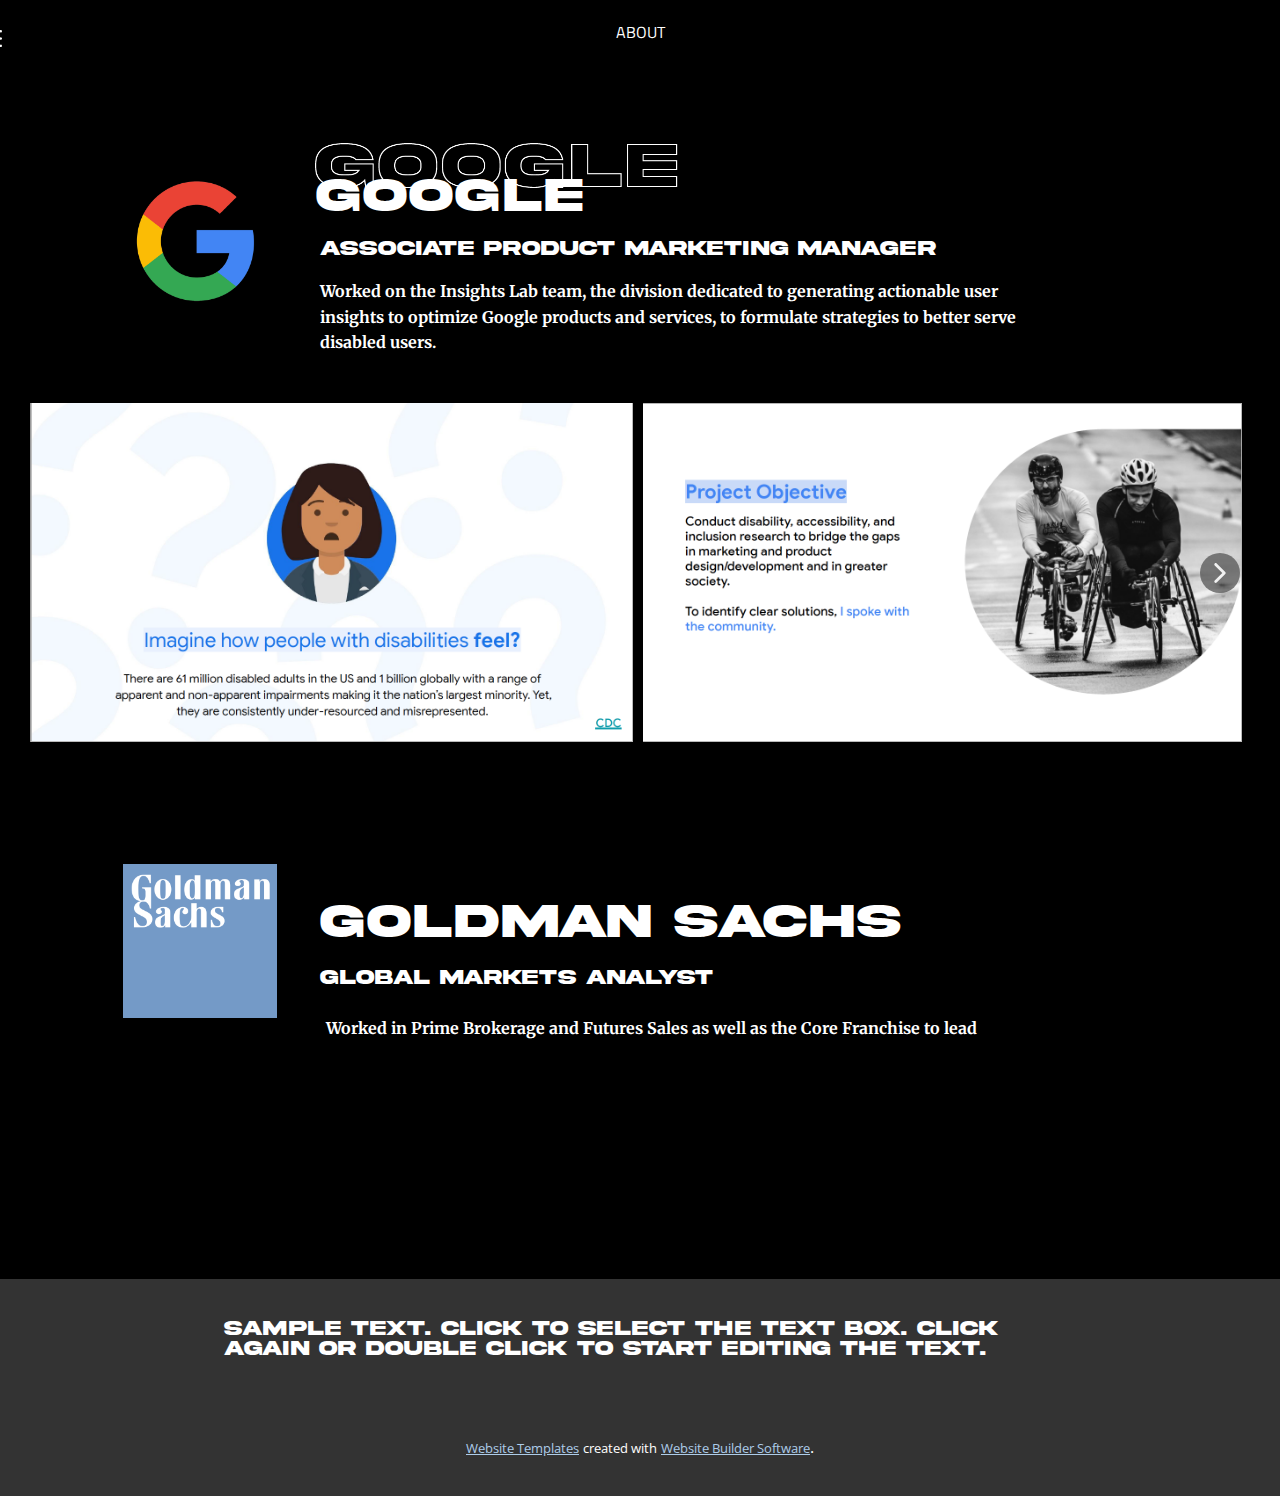
<file: PROJECTS.html>
<!DOCTYPE html>
<html style="font-size: 16px;">
  <head>
    <meta name="viewport" content="width=device-width, initial-scale=1.0">
    <meta charset="utf-8">
    <meta name="keywords" content="">
    <meta name="description" content="">
    <meta name="page_type" content="np-template-header-footer-from-plugin">
    <title>PROJECTS</title>
    <link rel="stylesheet" href="nicepage.css" media="screen">
<link rel="stylesheet" href="PROJECTS.css" media="screen">
    <script class="u-script" type="text/javascript" src="jquery.js" defer=""></script>
    <script class="u-script" type="text/javascript" src="nicepage.js" defer=""></script>
    <meta name="generator" content="Nicepage 4.0.3, nicepage.com">
    
    <link id="u-theme-google-font" rel="stylesheet" href="https://fonts.googleapis.com/css?family=Roboto:100,100i,300,300i,400,400i,500,500i,700,700i,900,900i|Open+Sans:300,300i,400,400i,600,600i,700,700i,800,800i">
    <link id="u-page-google-font" rel="stylesheet" href="https://fonts.googleapis.com/css?family=Merriweather:300,300i,400,400i,700,700i,900,900i|Titillium+Web:200,200i,300,300i,400,400i,600,600i,700,700i,900|Roboto:100,100i,300,300i,400,400i,500,500i,700,700i,900,900i">
    
    
    <script type="application/ld+json">{
		"@context": "http://schema.org",
		"@type": "Organization",
		"name": ""
}</script>
    <meta name="theme-color" content="#478ac9">
    <meta property="og:title" content="PROJECTS">
    <meta property="og:type" content="website">
  </head>
  <body class="u-body"><header class="u-black u-clearfix u-header u-sticky u-sticky-09d6 u-header" id="sec-2f1c"><div class="u-clearfix u-sheet u-sheet-1">
        <p class="u-align-center u-text u-text-1">
          <a class="u-active-none u-border-none u-btn u-button-link u-button-style u-custom-font u-font-titillium-web u-hover-none u-none u-text-body-alt-color u-btn-1" href="ABOUT.html" data-page-id="235969382">ABOUT</a>
        </p>
        <nav class="u-menu u-menu-dropdown u-offcanvas u-menu-1" data-responsive-from="XL">
          <div class="menu-collapse" style="font-size: 1rem; letter-spacing: 0px;">
            <a class="u-button-style u-custom-color u-custom-left-right-menu-spacing u-custom-padding-bottom u-custom-text-active-color u-custom-text-hover-color u-custom-top-bottom-menu-spacing u-file-icon u-nav-link u-text-active-palette-1-base u-text-hover-palette-2-base u-file-icon-1" href="#">
              <img src="images/Daco_3884885.png" alt="">
            </a>
          </div>
          <div class="u-custom-menu u-nav-container">
            <ul class="u-nav u-spacing-20 u-unstyled u-nav-1"><li class="u-nav-item"><a class="u-border-active-palette-1-base u-border-hover-palette-1-base u-button-style u-nav-link u-palette-1-base u-text-active-white u-text-hover-white" href="HOME.html" style="padding: 10px;">HOME</a>
</li><li class="u-nav-item"><a class="u-border-active-palette-1-base u-border-hover-palette-1-base u-button-style u-nav-link u-palette-1-base u-text-active-white u-text-hover-white" href="ABOUT.html" style="padding: 10px;">ABOUT</a>
</li><li class="u-nav-item"><a class="u-border-active-palette-1-base u-border-hover-palette-1-base u-button-style u-nav-link u-palette-1-base u-text-active-white u-text-hover-white" href="PROJECTS.html" style="padding: 10px;">PROJECTS</a>
</li><li class="u-nav-item"><a class="u-border-active-palette-1-base u-border-hover-palette-1-base u-button-style u-nav-link u-palette-1-base u-text-active-white u-text-hover-white" href="DESIGN.html" style="padding: 10px;">DESIGN</a>
</li><li class="u-nav-item"><a class="u-border-active-palette-1-base u-border-hover-palette-1-base u-button-style u-nav-link u-palette-1-base u-text-active-white u-text-hover-white" style="padding: 10px;">PHOTOGRAPHY</a>
</li><li class="u-nav-item"><a class="u-border-active-palette-1-base u-border-hover-palette-1-base u-button-style u-nav-link u-palette-1-base u-text-active-white u-text-hover-white" style="padding: 10px;">WRITING</a>
</li><li class="u-nav-item"><a class="u-border-active-palette-1-base u-border-hover-palette-1-base u-button-style u-nav-link u-palette-1-base u-text-active-white u-text-hover-white" style="padding: 10px;">BARTENDING</a>
</li></ul>
          </div>
          <div class="u-custom-menu u-nav-container-collapse">
            <div class="u-black u-container-style u-inner-container-layout u-opacity u-opacity-95 u-sidenav u-sidenav-1" data-offcanvas-width="260">
              <div class="u-inner-container-layout u-sidenav-overflow">
                <div class="u-menu-close"></div>
                <ul class="u-align-center u-custom-font u-font-roboto u-nav u-popupmenu-items u-spacing-7 u-unstyled u-nav-2"><li class="u-nav-item"><a class="u-button-style u-nav-link" href="HOME.html" style="padding: 10px;">HOME</a>
</li><li class="u-nav-item"><a class="u-button-style u-nav-link" href="ABOUT.html" style="padding: 10px;">ABOUT</a>
</li><li class="u-nav-item"><a class="u-button-style u-nav-link" href="PROJECTS.html" style="padding: 10px;">PROJECTS</a>
</li><li class="u-nav-item"><a class="u-button-style u-nav-link" href="DESIGN.html" style="padding: 10px;">DESIGN</a>
</li><li class="u-nav-item"><a class="u-button-style u-nav-link" style="padding: 10px;">PHOTOGRAPHY</a>
</li><li class="u-nav-item"><a class="u-button-style u-nav-link" style="padding: 10px;">WRITING</a>
</li><li class="u-nav-item"><a class="u-button-style u-nav-link" style="padding: 10px;">BARTENDING</a>
</li></ul>
              </div>
            </div>
            <div class="u-black u-menu-overlay u-opacity u-opacity-70"></div>
          </div>
        </nav>
      </div></header>
    <section class="u-black u-clearfix u-section-1" id="sec-a3a2">
      <div class="u-clearfix u-sheet u-sheet-1">
        <img class="u-image u-image-default u-image-1" src="images/Googlepnglogo.png" alt="" data-image-width="733" data-image-height="148">
        <p class="u-custom-font u-text u-text-default u-text-1">Google&nbsp;</p>
        <p class="u-custom-font u-text u-text-default u-text-2">
          <span style="font-size: 1.25rem;">Associate product marketing manager</span>&nbsp;
        </p>
        <img class="u-image u-image-default u-preserve-proportions u-image-2" src="images/Googlelogopng.png" alt="" data-image-width="1080" data-image-height="1080">
        <p class="u-custom-font u-font-merriweather u-text u-text-3">Worked on the Insights Lab team, the division dedicated to generating actionable user&nbsp;<br>insights to optimize Google products and services, to formulate strategies to better serve&nbsp;<br>disabled users.&nbsp;
        </p>
        <div class="u-gallery u-layout-horizontal u-lightbox u-no-transition u-show-text-on-hover u-gallery-1">
          <div class="u-gallery-inner"><div class="u-effect-fade u-gallery-item u-gallery-item-1"><div class="u-back-slide" data-image-width="1370" data-image-height="770"><img class="u-back-image" src="images/ScreenShot2021-11-28at9.28.38PM.png">
</div><div class="u-over-slide u-shading u-over-slide-1"><h3 class="u-gallery-heading"></h3><p class="u-gallery-text"></p>
</div>
</div><div class="u-effect-fade u-gallery-item u-gallery-item-2"><div class="u-back-slide" data-image-width="1364" data-image-height="772"><img class="u-back-image" src="images/ScreenShot2021-11-28at9.29.19PM.png">
</div><div class="u-over-slide u-shading u-over-slide-2"><h3 class="u-gallery-heading"></h3><p class="u-gallery-text"></p>
</div>
</div><div class="u-effect-fade u-gallery-item u-gallery-item-3"><div class="u-back-slide" data-image-width="1372" data-image-height="766"><img class="u-back-image" src="images/ScreenShot2021-11-28at9.29.51PM.png">
</div><div class="u-over-slide u-shading u-over-slide-3"><h3 class="u-gallery-heading"></h3><p class="u-gallery-text"></p>
</div>
</div><div class="u-effect-fade u-gallery-item u-gallery-item-4"><div class="u-back-slide" data-image-width="1366" data-image-height="768"><img class="u-back-image" src="images/ScreenShot2021-11-28at9.29.58PM.png">
</div><div class="u-over-slide u-shading u-over-slide-4"><h3 class="u-gallery-heading"></h3><p class="u-gallery-text"></p>
</div>
</div><div class="u-effect-fade u-gallery-item u-gallery-item-5"><div class="u-back-slide" data-image-width="1364" data-image-height="770"><img class="u-back-image" src="images/ScreenShot2021-11-28at9.30.05PM.png">
</div><div class="u-over-slide u-shading u-over-slide-5"><h3 class="u-gallery-heading"></h3><p class="u-gallery-text"></p>
</div>
</div><div class="u-effect-fade u-gallery-item u-gallery-item-6"><div class="u-back-slide" data-image-width="1364" data-image-height="766"><img class="u-back-image" src="images/ScreenShot2021-11-28at9.30.12PM.png">
</div><div class="u-over-slide u-shading u-over-slide-6"><h3 class="u-gallery-heading"></h3><p class="u-gallery-text"></p>
</div>
</div><div class="u-effect-fade u-gallery-item u-gallery-item-7" data-image-width="1370" data-image-height="768"><div class="u-back-slide"><img class="u-back-image" src="images/ScreenShot2021-11-28at11.15.56PM.png">
</div><div class="u-over-slide u-shading u-over-slide-7"><h3 class="u-gallery-heading"></h3><p class="u-gallery-text"></p>
</div>
</div><div class="u-effect-fade u-gallery-item u-gallery-item-8" data-image-width="1358" data-image-height="766"><div class="u-back-slide"><img class="u-back-image" src="images/ScreenShot2021-11-28at11.15.41PM.png">
</div><div class="u-over-slide u-shading u-over-slide-8"><h3 class="u-gallery-heading"></h3><p class="u-gallery-text"></p>
</div>
</div><div class="u-effect-fade u-gallery-item u-gallery-item-9" data-image-width="1366" data-image-height="772"><div class="u-back-slide"><img class="u-back-image" src="images/ScreenShot2021-11-28at11.15.50PM1.png">
</div><div class="u-over-slide u-shading u-over-slide-9"><h3 class="u-gallery-heading"></h3><p class="u-gallery-text"></p>
</div>
</div><div class="u-effect-fade u-gallery-item u-gallery-item-10" data-image-width="1362" data-image-height="766"><div class="u-back-slide"><img class="u-back-image" src="images/ScreenShot2021-11-28at11.16.01PM.png">
</div><div class="u-over-slide u-shading u-over-slide-10"><h3 class="u-gallery-heading"></h3><p class="u-gallery-text"></p>
</div>
</div><div class="u-effect-fade u-gallery-item u-gallery-item-11" data-image-width="1364" data-image-height="768"><div class="u-back-slide"><img class="u-back-image" src="images/ScreenShot2021-11-28at11.16.22PM.png">
</div><div class="u-over-slide u-shading u-over-slide-11"><h3 class="u-gallery-heading"></h3><p class="u-gallery-text"></p>
</div>
</div><div class="u-effect-fade u-gallery-item u-gallery-item-12" data-image-width="1370" data-image-height="766"><div class="u-back-slide"><img class="u-back-image" src="images/ScreenShot2021-11-28at11.16.29PM.png">
</div><div class="u-over-slide u-shading u-over-slide-12"><h3 class="u-gallery-heading"></h3><p class="u-gallery-text"></p>
</div>
</div><div class="u-effect-fade u-gallery-item u-gallery-item-13" data-image-width="1364" data-image-height="764"><div class="u-back-slide"><img class="u-back-image" src="images/ScreenShot2021-11-28at11.16.37PM.png">
</div><div class="u-over-slide u-shading u-over-slide-13"><h3 class="u-gallery-heading"></h3><p class="u-gallery-text"></p>
</div>
</div><div class="u-effect-fade u-gallery-item u-gallery-item-14" data-image-width="1362" data-image-height="770"><div class="u-back-slide"><img class="u-back-image" src="images/ScreenShot2021-11-28at11.16.47PM.png">
</div><div class="u-over-slide u-shading u-over-slide-14"><h3 class="u-gallery-heading"></h3><p class="u-gallery-text"></p>
</div>
</div><div class="u-effect-fade u-gallery-item u-gallery-item-15" data-image-width="1366" data-image-height="766"><div class="u-back-slide"><img class="u-back-image" src="images/ScreenShot2021-11-28at11.16.54PM.png">
</div><div class="u-over-slide u-shading u-over-slide-15"><h3 class="u-gallery-heading"></h3><p class="u-gallery-text"></p>
</div>
</div><div class="u-effect-fade u-gallery-item u-gallery-item-16" data-image-width="1360" data-image-height="762"><div class="u-back-slide"><img class="u-back-image" src="images/ScreenShot2021-11-28at11.17.01PM.png">
</div><div class="u-over-slide u-shading u-over-slide-16"><h3 class="u-gallery-heading"></h3><p class="u-gallery-text"></p>
</div>
</div></div>
          <a class="u-absolute-vcenter u-gallery-nav u-gallery-nav-prev u-grey-70 u-icon-circle u-opacity u-opacity-70 u-spacing-10 u-text-white u-gallery-nav-1" href="#" role="button">
            <span aria-hidden="true">
              <svg viewBox="0 0 451.847 451.847"><path d="M97.141,225.92c0-8.095,3.091-16.192,9.259-22.366L300.689,9.27c12.359-12.359,32.397-12.359,44.751,0
c12.354,12.354,12.354,32.388,0,44.748L173.525,225.92l171.903,171.909c12.354,12.354,12.354,32.391,0,44.744
c-12.354,12.365-32.386,12.365-44.745,0l-194.29-194.281C100.226,242.115,97.141,234.018,97.141,225.92z"></path></svg>
            </span>
            <span class="sr-only">
              <svg viewBox="0 0 451.847 451.847"><path d="M97.141,225.92c0-8.095,3.091-16.192,9.259-22.366L300.689,9.27c12.359-12.359,32.397-12.359,44.751,0
c12.354,12.354,12.354,32.388,0,44.748L173.525,225.92l171.903,171.909c12.354,12.354,12.354,32.391,0,44.744
c-12.354,12.365-32.386,12.365-44.745,0l-194.29-194.281C100.226,242.115,97.141,234.018,97.141,225.92z"></path></svg>
            </span>
          </a>
          <a class="u-absolute-vcenter u-gallery-nav u-gallery-nav-next u-grey-70 u-icon-circle u-opacity u-opacity-70 u-spacing-10 u-text-white u-gallery-nav-2" href="#" role="button">
            <span aria-hidden="true">
              <svg viewBox="0 0 451.846 451.847"><path d="M345.441,248.292L151.154,442.573c-12.359,12.365-32.397,12.365-44.75,0c-12.354-12.354-12.354-32.391,0-44.744
L278.318,225.92L106.409,54.017c-12.354-12.359-12.354-32.394,0-44.748c12.354-12.359,32.391-12.359,44.75,0l194.287,194.284
c6.177,6.18,9.262,14.271,9.262,22.366C354.708,234.018,351.617,242.115,345.441,248.292z"></path></svg>
            </span>
            <span class="sr-only">
              <svg viewBox="0 0 451.846 451.847"><path d="M345.441,248.292L151.154,442.573c-12.359,12.365-32.397,12.365-44.75,0c-12.354-12.354-12.354-32.391,0-44.744
L278.318,225.92L106.409,54.017c-12.354-12.359-12.354-32.394,0-44.748c12.354-12.359,32.391-12.359,44.75,0l194.287,194.284
c6.177,6.18,9.262,14.271,9.262,22.366C354.708,234.018,351.617,242.115,345.441,248.292z"></path></svg>
            </span>
          </a>
        </div>
        <img class="u-image u-image-default u-preserve-proportions u-image-3" src="images/goldmansachslogo.png" alt="" data-image-width="250" data-image-height="250">
        <p class="u-custom-font u-text u-text-default u-text-4">Goldman Sachs</p>
        <p class="u-custom-font u-text u-text-default u-text-5">
          <span style="font-size: 1.25rem;">Global markets analyst</span>&nbsp;
        </p>
        <p class="u-custom-font u-font-merriweather u-text u-text-default u-text-6">Worked in Prime Brokerage and Futures Sales as well as the Core Franchise to lead&nbsp;&nbsp;</p>
      </div>
    </section>
    
    
    <footer class="u-align-center u-clearfix u-footer u-grey-80 u-footer" id="sec-790c"><div class="u-clearfix u-sheet u-sheet-1">
        <p class="u-small-text u-text u-text-variant u-text-1">Sample text. Click to select the text box. Click again or double click to start editing the text.</p>
      </div></footer>
    <section class="u-backlink u-clearfix u-grey-80">
      <a class="u-link" href="https://nicepage.com/website-templates" target="_blank">
        <span>Website Templates</span>
      </a>
      <p class="u-text">
        <span>created with</span>
      </p>
      <a class="u-link" href="" target="_blank">
        <span>Website Builder Software</span>
      </a>. 
    </section>
  </body>
</html>
</file>
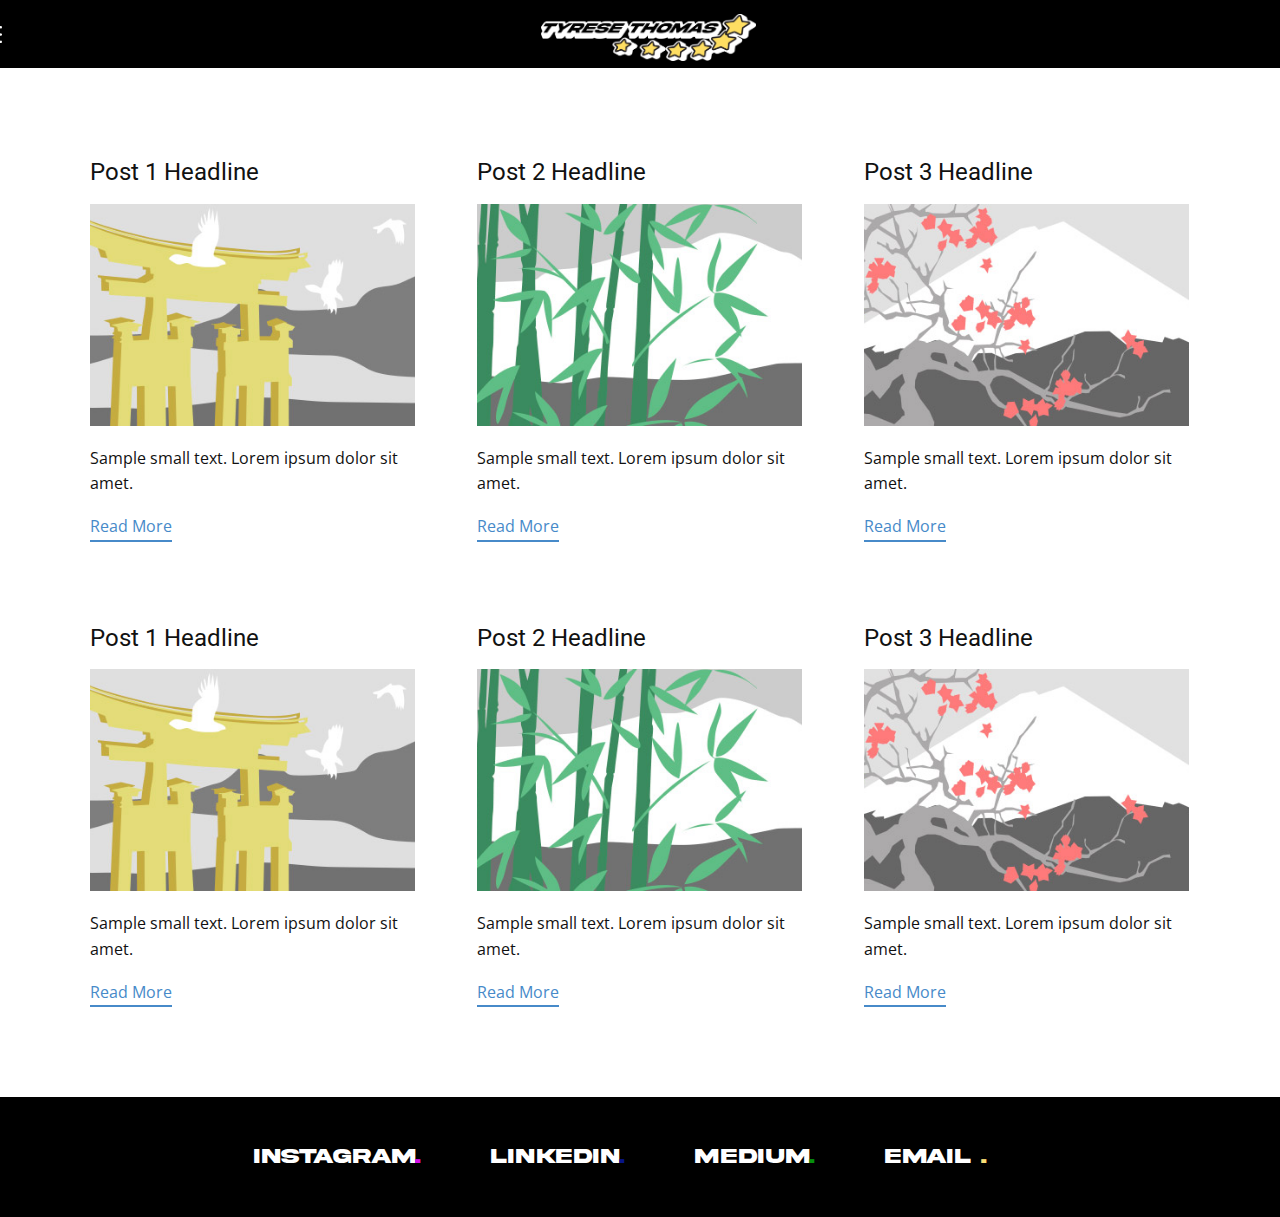
<file: blog/blog.html>
<html style="font-size: 16px;"><head>
    <meta name="viewport" content="width=device-width, initial-scale=1.0">
    <meta charset="utf-8">
    <meta name="keywords" content="Tyrese Thomas, Graphic Design, Product Management, Columbia University, Model, Google, Goldman Sachs, Milk Makeup, Fashion, Design">
    <meta name="description" content="">
    <meta name="page_type" content="np-template-header-footer-from-plugin">
    <title>Blog Template</title>
    <link rel="stylesheet" href="../nicepage.css" media="screen">
<link rel="stylesheet" href="../Blog-Template.css" media="screen">
    <script class="u-script" type="text/javascript" src="../jquery.js" defer=""></script>
    <script class="u-script" type="text/javascript" src="../nicepage.js" defer=""></script>
    <meta name="generator" content="Nicepage 4.2.6, nicepage.com">
    <link rel="icon" href="../images/favicon2.png">

    <link id="u-theme-google-font" rel="stylesheet" href="https://fonts.googleapis.com/css?family=Roboto:100,100i,300,300i,400,400i,500,500i,700,700i,900,900i|Open+Sans:300,300i,400,400i,600,600i,700,700i,800,800i">
    <link id="u-page-google-font" rel="stylesheet" href="https://fonts.googleapis.com/css?family=Raleway:100,100i,200,200i,300,300i,400,400i,500,500i,600,600i,700,700i,800,800i,900,900i">


    <script type="application/ld+json">{
		"@context": "http://schema.org",
		"@type": "Organization",
		"name": "Site1"
}</script>
    <meta name="theme-color" content="#478ac9">
  </head>
  <body class="u-body"><header class="u-black u-clearfix u-header u-sticky u-sticky-09d6 u-header" id="sec-2f1c"><div class="u-clearfix u-sheet u-sheet-1">
        <img class="u-image u-image-default u-image-1" src="../images/TyreseLogoyellowstars.png" alt="" data-image-width="1830" data-image-height="403" data-href="../HOME.html" data-page-id="84528852">
        <nav class="u-menu u-menu-dropdown u-offcanvas u-menu-1" data-responsive-from="XL">
          <div class="menu-collapse" style="font-size: 1rem; letter-spacing: 0px; font-style: italic;">
            <a class="u-button-style u-custom-color u-custom-left-right-menu-spacing u-custom-padding-bottom u-custom-text-active-color u-custom-text-hover-color u-custom-top-bottom-menu-spacing u-file-icon u-nav-link u-text-active-palette-1-base u-text-hover-palette-2-base u-file-icon-1" href="#">
              <img src="../images/Daco_3884885.png" alt="">
            </a>
          </div>
          <div class="u-custom-menu u-nav-container">
            <ul class="u-nav u-spacing-20 u-unstyled u-nav-1"><li class="u-nav-item"><a class="u-border-active-palette-1-base u-border-hover-palette-1-base u-button-style u-nav-link u-palette-1-base u-text-active-white u-text-hover-white" href="../HOME.html" style="padding: 10px;">HOME</a>
</li><li class="u-nav-item"><a class="u-border-active-palette-1-base u-border-hover-palette-1-base u-button-style u-nav-link u-palette-1-base u-text-active-white u-text-hover-white" href="../HOME.html#sec-f025" data-page-id="84528852" style="padding: 10px;">ABOUT</a>
</li><li class="u-nav-item"><a class="u-border-active-palette-1-base u-border-hover-palette-1-base u-button-style u-nav-link u-palette-1-base u-text-active-white u-text-hover-white" href="../WORK.html" style="padding: 10px;">WORK</a><div class="u-nav-popup"><ul class="u-h-spacing-20 u-nav u-unstyled u-v-spacing-10 u-nav-2"><li class="u-nav-item"><a class="u-button-style u-nav-link u-white" href="../WORK.html#sec-4b25" data-page-id="238166643">PROJECTS</a>
</li><li class="u-nav-item"><a class="u-button-style u-nav-link u-white" href="../WORK.html#sec-94e3" data-page-id="238166643">PHOTOGRAPHY</a>
</li><li class="u-nav-item"><a class="u-button-style u-nav-link u-white" href="../WORK.html#carousel_9a2d" data-page-id="238166643">MODELING</a>
</li><li class="u-nav-item"><a class="u-button-style u-nav-link u-white" href="../WORK.html#sec-0bec" data-page-id="238166643">WRITING</a>
</li><li class="u-nav-item"><a class="u-button-style u-nav-link u-white" href="../WORK.html#sec-2764" data-page-id="238166643">INTERVIEWS</a>
</li><li class="u-nav-item"><a class="u-button-style u-nav-link u-white" href="../WORK.html#sec-75c5" data-page-id="238166643">BARTENDING</a>
</li></ul>
</div>
</li></ul>
          </div>
          <div class="u-custom-menu u-nav-container-collapse">
            <div class="u-black u-container-style u-inner-container-layout u-opacity u-opacity-95 u-sidenav u-sidenav-1" data-offcanvas-width="267.3229">
              <div class="u-inner-container-layout u-sidenav-overflow">
                <div class="u-menu-close u-menu-close-1"></div>
                <ul class="u-align-center u-custom-font u-font-raleway u-nav u-popupmenu-items u-spacing-10 u-unstyled u-nav-3"><li class="u-nav-item"><a class="u-button-style u-nav-link" href="../HOME.html" style="padding: 10px;">HOME</a>
</li><li class="u-nav-item"><a class="u-button-style u-nav-link" href="../HOME.html#sec-f025" data-page-id="84528852" style="padding: 10px;">ABOUT</a>
</li><li class="u-nav-item"><a class="u-button-style u-nav-link" href="../WORK.html" style="padding: 10px;">WORK</a><div class="u-nav-popup"><ul class="u-h-spacing-20 u-nav u-unstyled u-v-spacing-10 u-nav-4"><li class="u-nav-item"><a class="u-button-style u-nav-link" href="../WORK.html#sec-4b25" data-page-id="238166643">PROJECTS</a>
</li><li class="u-nav-item"><a class="u-button-style u-nav-link" href="../WORK.html#sec-94e3" data-page-id="238166643">PHOTOGRAPHY</a>
</li><li class="u-nav-item"><a class="u-button-style u-nav-link" href="../WORK.html#carousel_9a2d" data-page-id="238166643">MODELING</a>
</li><li class="u-nav-item"><a class="u-button-style u-nav-link" href="../WORK.html#sec-0bec" data-page-id="238166643">WRITING</a>
</li><li class="u-nav-item"><a class="u-button-style u-nav-link" href="../WORK.html#sec-2764" data-page-id="238166643">INTERVIEWS</a>
</li><li class="u-nav-item"><a class="u-button-style u-nav-link" href="../WORK.html#sec-75c5" data-page-id="238166643">BARTENDING</a>
</li></ul>
</div>
</li></ul>
              </div>
            </div>
            <div class="u-black u-menu-overlay u-opacity u-opacity-70"></div>
          </div>
        </nav>
      </div></header>
    <section class="u-clearfix u-section-1" id="sec-cd5b">
      <div class="u-clearfix u-sheet u-valign-middle u-sheet-1"><!--blog--><!--blog_options_json--><!--{"type":"Recent","source":"","tags":"","count":""}--><!--/blog_options_json-->
        <div class="u-blog u-expanded-width u-repeater u-repeater-1"><!--blog_post-->
          <div class="u-blog-post u-container-style u-repeater-item u-white u-repeater-item-1">
            <div class="u-container-layout u-similar-container u-valign-top u-container-layout-1"><!--blog_post_header-->
              <h4 class="u-blog-control u-text u-text-1">
                <a class="u-post-header-link" href="../blog/post-5.html"><!--blog_post_header_content-->Post 1 Headline<!--/blog_post_header_content--></a>
              </h4><!--/blog_post_header--><!--blog_post_image-->
              <a class="u-post-header-link" href="../blog/post-5.html"><img alt="" class="u-blog-control u-expanded-width u-image u-image-default u-image-1" src="[data-uri]"></a><!--/blog_post_image--><!--blog_post_content-->
              <div class="u-blog-control u-post-content u-text u-text-2 fr-view">Sample small text. Lorem ipsum dolor sit amet.</div><!--/blog_post_content--><!--blog_post_readmore-->
              <a href="../blog/post-5.html" class="u-blog-control u-border-2 u-border-palette-1-base u-btn u-btn-rectangle u-button-style u-none u-btn-1"><!--blog_post_readmore_content--><!--options_json--><!--{"content":"","defaultValue":"Read More"}--><!--/options_json-->Read More<!--/blog_post_readmore_content--></a><!--/blog_post_readmore-->
            </div>
          </div><div class="u-blog-post u-container-style u-repeater-item u-video-cover u-white">
            <div class="u-container-layout u-similar-container u-valign-top u-container-layout-2"><!--blog_post_header-->
              <h4 class="u-blog-control u-text u-text-3">
                <a class="u-post-header-link" href="../blog/post-4.html"><!--blog_post_header_content-->Post 2 Headline<!--/blog_post_header_content--></a>
              </h4><!--/blog_post_header--><!--blog_post_image-->
              <a class="u-post-header-link" href="../blog/post-4.html"><img alt="" class="u-blog-control u-expanded-width u-image u-image-default u-image-2" src="[data-uri]"></a><!--/blog_post_image--><!--blog_post_content-->
              <div class="u-blog-control u-post-content u-text u-text-4 fr-view">Sample small text. Lorem ipsum dolor sit amet.</div><!--/blog_post_content--><!--blog_post_readmore-->
              <a href="../blog/post-4.html" class="u-blog-control u-border-2 u-border-palette-1-base u-btn u-btn-rectangle u-button-style u-none u-btn-2"><!--blog_post_readmore_content--><!--options_json--><!--{"content":"","defaultValue":"Read More"}--><!--/options_json-->Read More<!--/blog_post_readmore_content--></a><!--/blog_post_readmore-->
            </div>
          </div><div class="u-blog-post u-container-style u-repeater-item u-video-cover u-white">
            <div class="u-container-layout u-similar-container u-valign-top u-container-layout-3"><!--blog_post_header-->
              <h4 class="u-blog-control u-text u-text-5">
                <a class="u-post-header-link" href="../blog/post-3.html"><!--blog_post_header_content-->Post 3 Headline<!--/blog_post_header_content--></a>
              </h4><!--/blog_post_header--><!--blog_post_image-->
              <a class="u-post-header-link" href="../blog/post-3.html"><img alt="" class="u-blog-control u-expanded-width u-image u-image-default u-image-3" src="[data-uri]"></a><!--/blog_post_image--><!--blog_post_content-->
              <div class="u-blog-control u-post-content u-text u-text-6 fr-view">Sample small text. Lorem ipsum dolor sit amet.</div><!--/blog_post_content--><!--blog_post_readmore-->
              <a href="../blog/post-3.html" class="u-blog-control u-border-2 u-border-palette-1-base u-btn u-btn-rectangle u-button-style u-none u-btn-3"><!--blog_post_readmore_content--><!--options_json--><!--{"content":"","defaultValue":"Read More"}--><!--/options_json-->Read More<!--/blog_post_readmore_content--></a><!--/blog_post_readmore-->
            </div>
          </div><div class="u-blog-post u-container-style u-repeater-item u-white u-repeater-item-1">
            <div class="u-container-layout u-similar-container u-valign-top u-container-layout-1"><!--blog_post_header-->
              <h4 class="u-blog-control u-text u-text-1">
                <a class="u-post-header-link" href="../blog/post-2.html"><!--blog_post_header_content-->Post 1 Headline<!--/blog_post_header_content--></a>
              </h4><!--/blog_post_header--><!--blog_post_image-->
              <a class="u-post-header-link" href="../blog/post-2.html"><img alt="" class="u-blog-control u-expanded-width u-image u-image-default u-image-1" src="[data-uri]"></a><!--/blog_post_image--><!--blog_post_content-->
              <div class="u-blog-control u-post-content u-text u-text-2 fr-view">Sample small text. Lorem ipsum dolor sit amet.</div><!--/blog_post_content--><!--blog_post_readmore-->
              <a href="../blog/post-2.html" class="u-blog-control u-border-2 u-border-palette-1-base u-btn u-btn-rectangle u-button-style u-none u-btn-1"><!--blog_post_readmore_content--><!--options_json--><!--{"content":"","defaultValue":"Read More"}--><!--/options_json-->Read More<!--/blog_post_readmore_content--></a><!--/blog_post_readmore-->
            </div>
          </div><div class="u-blog-post u-container-style u-repeater-item u-video-cover u-white">
            <div class="u-container-layout u-similar-container u-valign-top u-container-layout-2"><!--blog_post_header-->
              <h4 class="u-blog-control u-text u-text-3">
                <a class="u-post-header-link" href="../blog/post-1.html"><!--blog_post_header_content-->Post 2 Headline<!--/blog_post_header_content--></a>
              </h4><!--/blog_post_header--><!--blog_post_image-->
              <a class="u-post-header-link" href="../blog/post-1.html"><img alt="" class="u-blog-control u-expanded-width u-image u-image-default u-image-2" src="[data-uri]"></a><!--/blog_post_image--><!--blog_post_content-->
              <div class="u-blog-control u-post-content u-text u-text-4 fr-view">Sample small text. Lorem ipsum dolor sit amet.</div><!--/blog_post_content--><!--blog_post_readmore-->
              <a href="../blog/post-1.html" class="u-blog-control u-border-2 u-border-palette-1-base u-btn u-btn-rectangle u-button-style u-none u-btn-2"><!--blog_post_readmore_content--><!--options_json--><!--{"content":"","defaultValue":"Read More"}--><!--/options_json-->Read More<!--/blog_post_readmore_content--></a><!--/blog_post_readmore-->
            </div>
          </div><div class="u-blog-post u-container-style u-repeater-item u-video-cover u-white">
            <div class="u-container-layout u-similar-container u-valign-top u-container-layout-3"><!--blog_post_header-->
              <h4 class="u-blog-control u-text u-text-5">
                <a class="u-post-header-link" href="../blog/post.html"><!--blog_post_header_content-->Post 3 Headline<!--/blog_post_header_content--></a>
              </h4><!--/blog_post_header--><!--blog_post_image-->
              <a class="u-post-header-link" href="../blog/post.html"><img alt="" class="u-blog-control u-expanded-width u-image u-image-default u-image-3" src="[data-uri]"></a><!--/blog_post_image--><!--blog_post_content-->
              <div class="u-blog-control u-post-content u-text u-text-6 fr-view">Sample small text. Lorem ipsum dolor sit amet.</div><!--/blog_post_content--><!--blog_post_readmore-->
              <a href="../blog/post.html" class="u-blog-control u-border-2 u-border-palette-1-base u-btn u-btn-rectangle u-button-style u-none u-btn-3"><!--blog_post_readmore_content--><!--options_json--><!--{"content":"","defaultValue":"Read More"}--><!--/options_json-->Read More<!--/blog_post_readmore_content--></a><!--/blog_post_readmore-->
            </div>
          </div><!--/blog_post--><!--blog_post-->
          <!--/blog_post--><!--blog_post-->
          <!--/blog_post-->
        </div><!--/blog-->
      </div>
    </section>


    <footer class="u-black u-clearfix u-footer" id="sec-790c"><div class="u-clearfix u-sheet u-valign-middle-lg u-valign-middle-xl u-sheet-1">
        <p class="u-align-center u-custom-font u-text u-text-1">
          <a href="https://www.instagram.com/tyrxse/" class="u-active-none u-border-none u-btn u-button-style u-hover-custom-color-1 u-none u-text-body-alt-color u-btn-1">InstaGram<span class="u-text-custom-color-1">.</span>
          </a>
          <a href="https://www.linkedin.com/in/tyresethomas/" class="u-active-none u-border-none u-btn u-button-style u-hover-custom-color-2 u-none u-text-custom-color-2 u-btn-2">
            <span class="u-text-body-alt-color">LinkediN</span>.
          </a>&nbsp;<a href="https://medium.com/@tyresethomas/decentralizing-big-tech-a-path-to-restoring-our-freedoms-online-6d730518d482" class="u-active-none u-border-none u-btn u-button-style u-hover-custom-color-3 u-none u-text-body-alt-color u-btn-3">MeDium<span class="u-text-custom-color-3" style="background-image: none; border-style: none;">.</span>
          </a>&nbsp;<a href="../mailto:tyreseothomas@gmail.com" class="u-active-none u-border-none u-btn u-button-style u-hover-custom-color-4 u-none u-btn-4">
            <span class="u-text-body-alt-color">EmaiL</span>
            <span class="u-text-custom-color-4">.</span>
    </section>

</body></html>
</file>
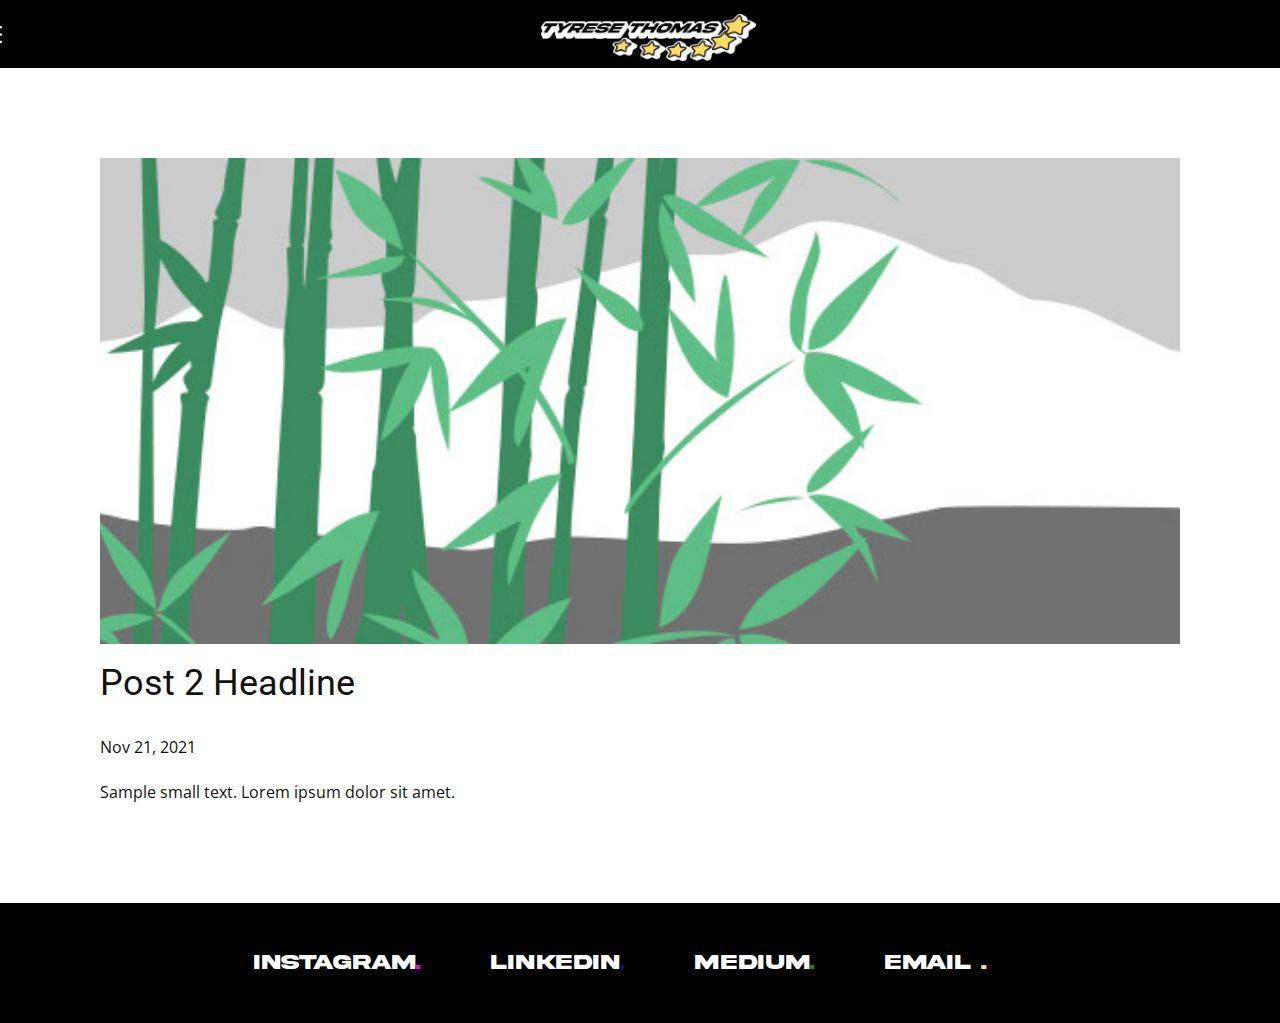
<file: blog/post-1.html>
<!doctype html>
<html style="font-size: 16px;"><head>
    <meta name="viewport" content="width=device-width, initial-scale=1.0">
    <meta charset="utf-8">
    <meta name="keywords" content="Post 1 Headline">
    <meta name="description" content="">
    <meta name="page_type" content="np-template-header-footer-from-plugin">
    <title>Post 2 Headline</title>
    <link rel="stylesheet" href="../nicepage.css" media="screen">
<link rel="stylesheet" href="../Post-Template.css" media="screen">
    <script class="u-script" type="text/javascript" src="../jquery.js" defer=""></script>
    <script class="u-script" type="text/javascript" src="../nicepage.js" defer=""></script>
    <meta name="generator" content="Nicepage 4.2.6, nicepage.com">
    <link rel="icon" href="../images/favicon2.png">

    <link id="u-theme-google-font" rel="stylesheet" href="https://fonts.googleapis.com/css?family=Roboto:100,100i,300,300i,400,400i,500,500i,700,700i,900,900i|Open+Sans:300,300i,400,400i,600,600i,700,700i,800,800i">
    <link id="u-page-google-font" rel="stylesheet" href="https://fonts.googleapis.com/css?family=Raleway:100,100i,200,200i,300,300i,400,400i,500,500i,600,600i,700,700i,800,800i,900,900i">


    <script type="application/ld+json">{
		"@context": "http://schema.org",
		"@type": "Organization",
		"name": "Site1"
}</script>
    <meta name="theme-color" content="#478ac9">
  </head>
  <body class="u-body"><header class="u-black u-clearfix u-header u-sticky u-sticky-09d6 u-header" id="sec-2f1c"><div class="u-clearfix u-sheet u-sheet-1">
        <img class="u-image u-image-default u-image-1" src="../images/TyreseLogoyellowstars.png" alt="" data-image-width="1830" data-image-height="403" data-href="../HOME.html" data-page-id="84528852">
        <nav class="u-menu u-menu-dropdown u-offcanvas u-menu-1" data-responsive-from="XL">
          <div class="menu-collapse" style="font-size: 1rem; letter-spacing: 0px; font-style: italic;">
            <a class="u-button-style u-custom-color u-custom-left-right-menu-spacing u-custom-padding-bottom u-custom-text-active-color u-custom-text-hover-color u-custom-top-bottom-menu-spacing u-file-icon u-nav-link u-text-active-palette-1-base u-text-hover-palette-2-base u-file-icon-1" href="#">
              <img src="../images/Daco_3884885.png" alt="">
            </a>
          </div>
          <div class="u-custom-menu u-nav-container">
            <ul class="u-nav u-spacing-20 u-unstyled u-nav-1"><li class="u-nav-item"><a class="u-border-active-palette-1-base u-border-hover-palette-1-base u-button-style u-nav-link u-palette-1-base u-text-active-white u-text-hover-white" href="../HOME.html" style="padding: 10px;">HOME</a>
</li><li class="u-nav-item"><a class="u-border-active-palette-1-base u-border-hover-palette-1-base u-button-style u-nav-link u-palette-1-base u-text-active-white u-text-hover-white" href="../HOME.html#sec-f025" data-page-id="84528852" style="padding: 10px;">ABOUT</a>
</li><li class="u-nav-item"><a class="u-border-active-palette-1-base u-border-hover-palette-1-base u-button-style u-nav-link u-palette-1-base u-text-active-white u-text-hover-white" href="../WORK.html" style="padding: 10px;">WORK</a><div class="u-nav-popup"><ul class="u-h-spacing-20 u-nav u-unstyled u-v-spacing-10 u-nav-2"><li class="u-nav-item"><a class="u-button-style u-nav-link u-white" href="../WORK.html#sec-4b25" data-page-id="238166643">PROJECTS</a>
</li><li class="u-nav-item"><a class="u-button-style u-nav-link u-white" href="../WORK.html#sec-94e3" data-page-id="238166643">PHOTOGRAPHY</a>
</li><li class="u-nav-item"><a class="u-button-style u-nav-link u-white" href="../WORK.html#carousel_9a2d" data-page-id="238166643">MODELING</a>
</li><li class="u-nav-item"><a class="u-button-style u-nav-link u-white" href="../WORK.html#sec-0bec" data-page-id="238166643">WRITING</a>
</li><li class="u-nav-item"><a class="u-button-style u-nav-link u-white" href="../WORK.html#sec-2764" data-page-id="238166643">INTERVIEWS</a>
</li><li class="u-nav-item"><a class="u-button-style u-nav-link u-white" href="../WORK.html#sec-75c5" data-page-id="238166643">BARTENDING</a>
</li></ul>
</div>
</li></ul>
          </div>
          <div class="u-custom-menu u-nav-container-collapse">
            <div class="u-black u-container-style u-inner-container-layout u-opacity u-opacity-95 u-sidenav u-sidenav-1" data-offcanvas-width="267.3229">
              <div class="u-inner-container-layout u-sidenav-overflow">
                <div class="u-menu-close u-menu-close-1"></div>
                <ul class="u-align-center u-custom-font u-font-raleway u-nav u-popupmenu-items u-spacing-10 u-unstyled u-nav-3"><li class="u-nav-item"><a class="u-button-style u-nav-link" href="../HOME.html" style="padding: 10px;">HOME</a>
</li><li class="u-nav-item"><a class="u-button-style u-nav-link" href="../HOME.html#sec-f025" data-page-id="84528852" style="padding: 10px;">ABOUT</a>
</li><li class="u-nav-item"><a class="u-button-style u-nav-link" href="../WORK.html" style="padding: 10px;">WORK</a><div class="u-nav-popup"><ul class="u-h-spacing-20 u-nav u-unstyled u-v-spacing-10 u-nav-4"><li class="u-nav-item"><a class="u-button-style u-nav-link" href="../WORK.html#sec-4b25" data-page-id="238166643">PROJECTS</a>
</li><li class="u-nav-item"><a class="u-button-style u-nav-link" href="../WORK.html#sec-94e3" data-page-id="238166643">PHOTOGRAPHY</a>
</li><li class="u-nav-item"><a class="u-button-style u-nav-link" href="../WORK.html#carousel_9a2d" data-page-id="238166643">MODELING</a>
</li><li class="u-nav-item"><a class="u-button-style u-nav-link" href="../WORK.html#sec-0bec" data-page-id="238166643">WRITING</a>
</li><li class="u-nav-item"><a class="u-button-style u-nav-link" href="../WORK.html#sec-2764" data-page-id="238166643">INTERVIEWS</a>
</li><li class="u-nav-item"><a class="u-button-style u-nav-link" href="../WORK.html#sec-75c5" data-page-id="238166643">BARTENDING</a>
</li></ul>
</div>
</li></ul>
              </div>
            </div>
            <div class="u-black u-menu-overlay u-opacity u-opacity-70"></div>
          </div>
        </nav>
      </div></header>
    <section class="u-align-center u-clearfix u-section-1" id="sec-a170">
      <div class="u-clearfix u-sheet u-valign-middle-md u-valign-middle-sm u-valign-middle-xs u-sheet-1"><!--post_details--><!--post_details_options_json--><!--{"source":""}--><!--/post_details_options_json--><!--blog_post-->
        <div class="u-container-style u-expanded-width u-post-details u-post-details-1">
          <div class="u-container-layout u-valign-middle u-container-layout-1"><!--blog_post_image-->
            <img alt="" class="u-blog-control u-expanded-width u-image u-image-default u-image-1" src="[data-uri]"><!--/blog_post_image--><!--blog_post_header-->
            <h2 class="u-blog-control u-text u-text-1">Post 2 Headline</h2><!--/blog_post_header--><!--blog_post_metadata-->
            <div class="u-blog-control u-metadata u-metadata-1"><!--blog_post_metadata_date-->
              <span class="u-meta-date u-meta-icon">Nov 21, 2021</span><!--/blog_post_metadata_date--><!--blog_post_metadata_category-->
              <!--/blog_post_metadata_category--><!--blog_post_metadata_comments-->
              <!--/blog_post_metadata_comments-->
            </div><!--/blog_post_metadata--><!--blog_post_content-->
            <div class="u-align-justify u-blog-control u-post-content u-text u-text-2 fr-view">
  Sample small text. Lorem ipsum dolor sit amet.
  </div><!--/blog_post_content-->
          </div>
        </div><!--/blog_post--><!--/post_details-->
      </div>
    </section>


    <footer class="u-black u-clearfix u-footer" id="sec-790c"><div class="u-clearfix u-sheet u-valign-middle-lg u-valign-middle-xl u-sheet-1">
        <p class="u-align-center u-custom-font u-text u-text-1">
          <a href="https://www.instagram.com/tyrxse/" class="u-active-none u-border-none u-btn u-button-style u-hover-custom-color-1 u-none u-text-body-alt-color u-btn-1">InstaGram<span class="u-text-custom-color-1">.</span>
          </a>
          <a href="https://www.linkedin.com/in/tyresethomas/" class="u-active-none u-border-none u-btn u-button-style u-hover-custom-color-2 u-none u-text-custom-color-2 u-btn-2">
            <span class="u-text-body-alt-color">LinkediN</span>.
          </a>&nbsp;<a href="https://medium.com/@tyresethomas/decentralizing-big-tech-a-path-to-restoring-our-freedoms-online-6d730518d482" class="u-active-none u-border-none u-btn u-button-style u-hover-custom-color-3 u-none u-text-body-alt-color u-btn-3">MeDium<span class="u-text-custom-color-3" style="background-image: none; border-style: none;">.</span>
          </a>&nbsp;<a href="../mailto:tyreseothomas@gmail.com" class="u-active-none u-border-none u-btn u-button-style u-hover-custom-color-4 u-none u-btn-4">
            <span class="u-text-body-alt-color">EmaiL</span>
            <span class="u-text-custom-color-4">.</span>
          </a>
        </p>
      </div></footer>
    </section>

</body></html>
</file>
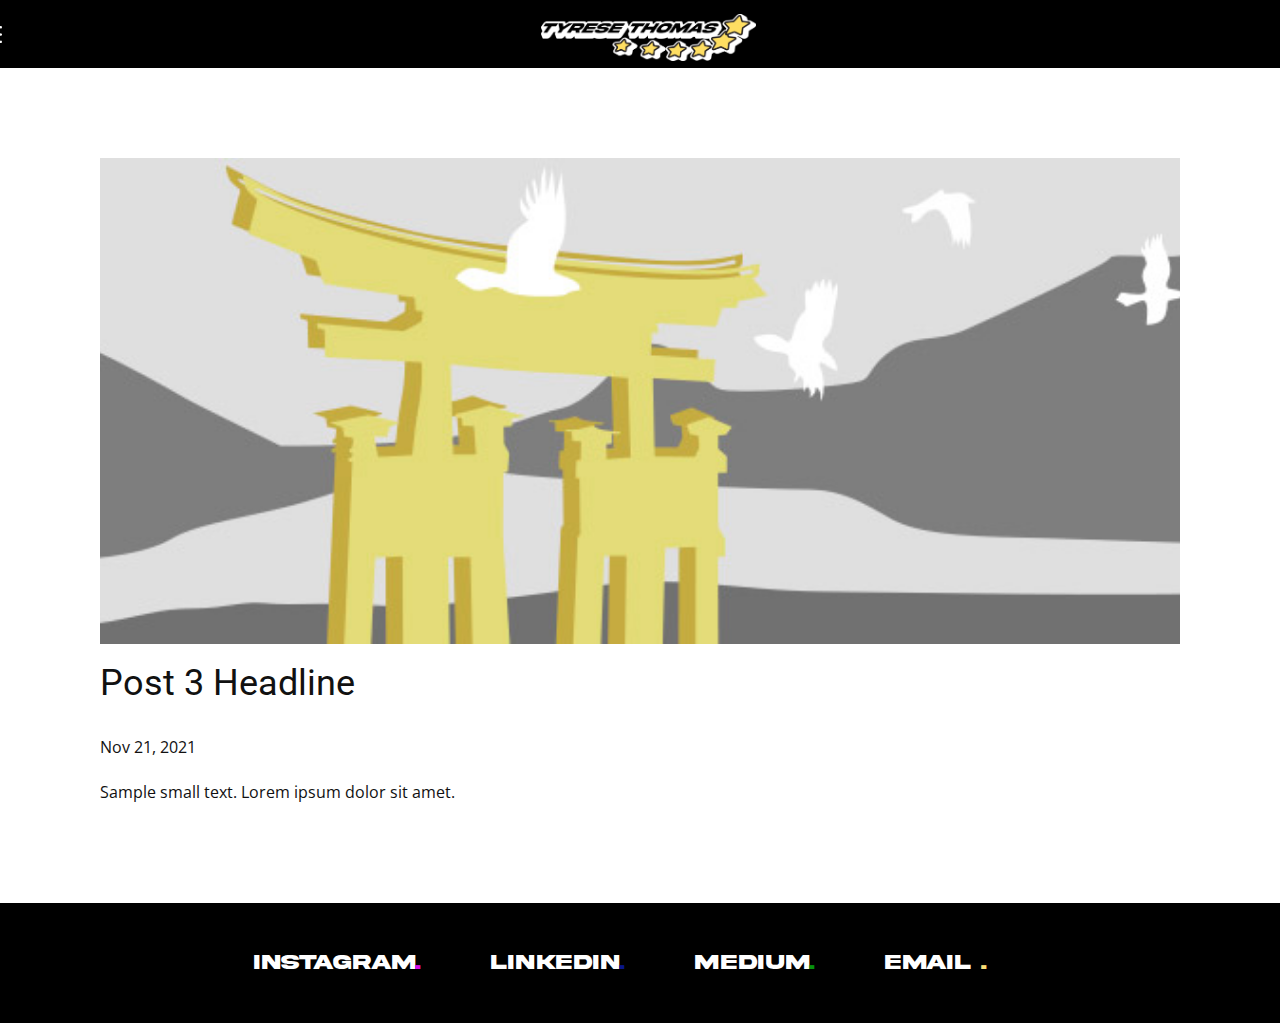
<file: blog/post-2.html>
<!doctype html>
<html style="font-size: 16px;"><head>
    <meta name="viewport" content="width=device-width, initial-scale=1.0">
    <meta charset="utf-8">
    <meta name="keywords" content="Post 1 Headline">
    <meta name="description" content="">
    <meta name="page_type" content="np-template-header-footer-from-plugin">
    <title>Post 3 Headline</title>
    <link rel="stylesheet" href="../nicepage.css" media="screen">
<link rel="stylesheet" href="../Post-Template.css" media="screen">
    <script class="u-script" type="text/javascript" src="../jquery.js" defer=""></script>
    <script class="u-script" type="text/javascript" src="../nicepage.js" defer=""></script>
    <meta name="generator" content="Nicepage 4.2.6, nicepage.com">
    <link rel="icon" href="../images/favicon2.png">

    <link id="u-theme-google-font" rel="stylesheet" href="https://fonts.googleapis.com/css?family=Roboto:100,100i,300,300i,400,400i,500,500i,700,700i,900,900i|Open+Sans:300,300i,400,400i,600,600i,700,700i,800,800i">
    <link id="u-page-google-font" rel="stylesheet" href="https://fonts.googleapis.com/css?family=Raleway:100,100i,200,200i,300,300i,400,400i,500,500i,600,600i,700,700i,800,800i,900,900i">


    <script type="application/ld+json">{
		"@context": "http://schema.org",
		"@type": "Organization",
		"name": "Site1"
}</script>
    <meta name="theme-color" content="#478ac9">
  </head>
  <body class="u-body"><header class="u-black u-clearfix u-header u-sticky u-sticky-09d6 u-header" id="sec-2f1c"><div class="u-clearfix u-sheet u-sheet-1">
        <img class="u-image u-image-default u-image-1" src="../images/TyreseLogoyellowstars.png" alt="" data-image-width="1830" data-image-height="403" data-href="../HOME.html" data-page-id="84528852">
        <nav class="u-menu u-menu-dropdown u-offcanvas u-menu-1" data-responsive-from="XL">
          <div class="menu-collapse" style="font-size: 1rem; letter-spacing: 0px; font-style: italic;">
            <a class="u-button-style u-custom-color u-custom-left-right-menu-spacing u-custom-padding-bottom u-custom-text-active-color u-custom-text-hover-color u-custom-top-bottom-menu-spacing u-file-icon u-nav-link u-text-active-palette-1-base u-text-hover-palette-2-base u-file-icon-1" href="#">
              <img src="../images/Daco_3884885.png" alt="">
            </a>
          </div>
          <div class="u-custom-menu u-nav-container">
            <ul class="u-nav u-spacing-20 u-unstyled u-nav-1"><li class="u-nav-item"><a class="u-border-active-palette-1-base u-border-hover-palette-1-base u-button-style u-nav-link u-palette-1-base u-text-active-white u-text-hover-white" href="../HOME.html" style="padding: 10px;">HOME</a>
</li><li class="u-nav-item"><a class="u-border-active-palette-1-base u-border-hover-palette-1-base u-button-style u-nav-link u-palette-1-base u-text-active-white u-text-hover-white" href="../HOME.html#sec-f025" data-page-id="84528852" style="padding: 10px;">ABOUT</a>
</li><li class="u-nav-item"><a class="u-border-active-palette-1-base u-border-hover-palette-1-base u-button-style u-nav-link u-palette-1-base u-text-active-white u-text-hover-white" href="../WORK.html" style="padding: 10px;">WORK</a><div class="u-nav-popup"><ul class="u-h-spacing-20 u-nav u-unstyled u-v-spacing-10 u-nav-2"><li class="u-nav-item"><a class="u-button-style u-nav-link u-white" href="../WORK.html#sec-4b25" data-page-id="238166643">PROJECTS</a>
</li><li class="u-nav-item"><a class="u-button-style u-nav-link u-white" href="../WORK.html#sec-94e3" data-page-id="238166643">PHOTOGRAPHY</a>
</li><li class="u-nav-item"><a class="u-button-style u-nav-link u-white" href="../WORK.html#carousel_9a2d" data-page-id="238166643">MODELING</a>
</li><li class="u-nav-item"><a class="u-button-style u-nav-link u-white" href="../WORK.html#sec-0bec" data-page-id="238166643">WRITING</a>
</li><li class="u-nav-item"><a class="u-button-style u-nav-link u-white" href="../WORK.html#sec-2764" data-page-id="238166643">INTERVIEWS</a>
</li><li class="u-nav-item"><a class="u-button-style u-nav-link u-white" href="../WORK.html#sec-75c5" data-page-id="238166643">BARTENDING</a>
</li></ul>
</div>
</li></ul>
          </div>
          <div class="u-custom-menu u-nav-container-collapse">
            <div class="u-black u-container-style u-inner-container-layout u-opacity u-opacity-95 u-sidenav u-sidenav-1" data-offcanvas-width="267.3229">
              <div class="u-inner-container-layout u-sidenav-overflow">
                <div class="u-menu-close u-menu-close-1"></div>
                <ul class="u-align-center u-custom-font u-font-raleway u-nav u-popupmenu-items u-spacing-10 u-unstyled u-nav-3"><li class="u-nav-item"><a class="u-button-style u-nav-link" href="../HOME.html" style="padding: 10px;">HOME</a>
</li><li class="u-nav-item"><a class="u-button-style u-nav-link" href="../HOME.html#sec-f025" data-page-id="84528852" style="padding: 10px;">ABOUT</a>
</li><li class="u-nav-item"><a class="u-button-style u-nav-link" href="../WORK.html" style="padding: 10px;">WORK</a><div class="u-nav-popup"><ul class="u-h-spacing-20 u-nav u-unstyled u-v-spacing-10 u-nav-4"><li class="u-nav-item"><a class="u-button-style u-nav-link" href="../WORK.html#sec-4b25" data-page-id="238166643">PROJECTS</a>
</li><li class="u-nav-item"><a class="u-button-style u-nav-link" href="../WORK.html#sec-94e3" data-page-id="238166643">PHOTOGRAPHY</a>
</li><li class="u-nav-item"><a class="u-button-style u-nav-link" href="../WORK.html#carousel_9a2d" data-page-id="238166643">MODELING</a>
</li><li class="u-nav-item"><a class="u-button-style u-nav-link" href="../WORK.html#sec-0bec" data-page-id="238166643">WRITING</a>
</li><li class="u-nav-item"><a class="u-button-style u-nav-link" href="../WORK.html#sec-2764" data-page-id="238166643">INTERVIEWS</a>
</li><li class="u-nav-item"><a class="u-button-style u-nav-link" href="../WORK.html#sec-75c5" data-page-id="238166643">BARTENDING</a>
</li></ul>
</div>
</li></ul>
              </div>
            </div>
            <div class="u-black u-menu-overlay u-opacity u-opacity-70"></div>
          </div>
        </nav>
      </div></header>
    <section class="u-align-center u-clearfix u-section-1" id="sec-a170">
      <div class="u-clearfix u-sheet u-valign-middle-md u-valign-middle-sm u-valign-middle-xs u-sheet-1"><!--post_details--><!--post_details_options_json--><!--{"source":""}--><!--/post_details_options_json--><!--blog_post-->
        <div class="u-container-style u-expanded-width u-post-details u-post-details-1">
          <div class="u-container-layout u-valign-middle u-container-layout-1"><!--blog_post_image-->
            <img alt="" class="u-blog-control u-expanded-width u-image u-image-default u-image-1" src="[data-uri]"><!--/blog_post_image--><!--blog_post_header-->
            <h2 class="u-blog-control u-text u-text-1">Post 3 Headline</h2><!--/blog_post_header--><!--blog_post_metadata-->
            <div class="u-blog-control u-metadata u-metadata-1"><!--blog_post_metadata_date-->
              <span class="u-meta-date u-meta-icon">Nov 21, 2021</span><!--/blog_post_metadata_date--><!--blog_post_metadata_category-->
              <!--/blog_post_metadata_category--><!--blog_post_metadata_comments-->
              <!--/blog_post_metadata_comments-->
            </div><!--/blog_post_metadata--><!--blog_post_content-->
            <div class="u-align-justify u-blog-control u-post-content u-text u-text-2 fr-view">
  Sample small text. Lorem ipsum dolor sit amet.
  </div><!--/blog_post_content-->
          </div>
        </div><!--/blog_post--><!--/post_details-->
      </div>
    </section>


    <footer class="u-black u-clearfix u-footer" id="sec-790c"><div class="u-clearfix u-sheet u-valign-middle-lg u-valign-middle-xl u-sheet-1">
        <p class="u-align-center u-custom-font u-text u-text-1">
          <a href="https://www.instagram.com/tyrxse/" class="u-active-none u-border-none u-btn u-button-style u-hover-custom-color-1 u-none u-text-body-alt-color u-btn-1">InstaGram<span class="u-text-custom-color-1">.</span>
          </a>
          <a href="https://www.linkedin.com/in/tyresethomas/" class="u-active-none u-border-none u-btn u-button-style u-hover-custom-color-2 u-none u-text-custom-color-2 u-btn-2">
            <span class="u-text-body-alt-color">LinkediN</span>.
          </a>&nbsp;<a href="https://medium.com/@tyresethomas/decentralizing-big-tech-a-path-to-restoring-our-freedoms-online-6d730518d482" class="u-active-none u-border-none u-btn u-button-style u-hover-custom-color-3 u-none u-text-body-alt-color u-btn-3">MeDium<span class="u-text-custom-color-3" style="background-image: none; border-style: none;">.</span>
          </a>&nbsp;<a href="../mailto:tyreseothomas@gmail.com" class="u-active-none u-border-none u-btn u-button-style u-hover-custom-color-4 u-none u-btn-4">
            <span class="u-text-body-alt-color">EmaiL</span>
            <span class="u-text-custom-color-4">.</span>
    </section>

</body></html>
</file>
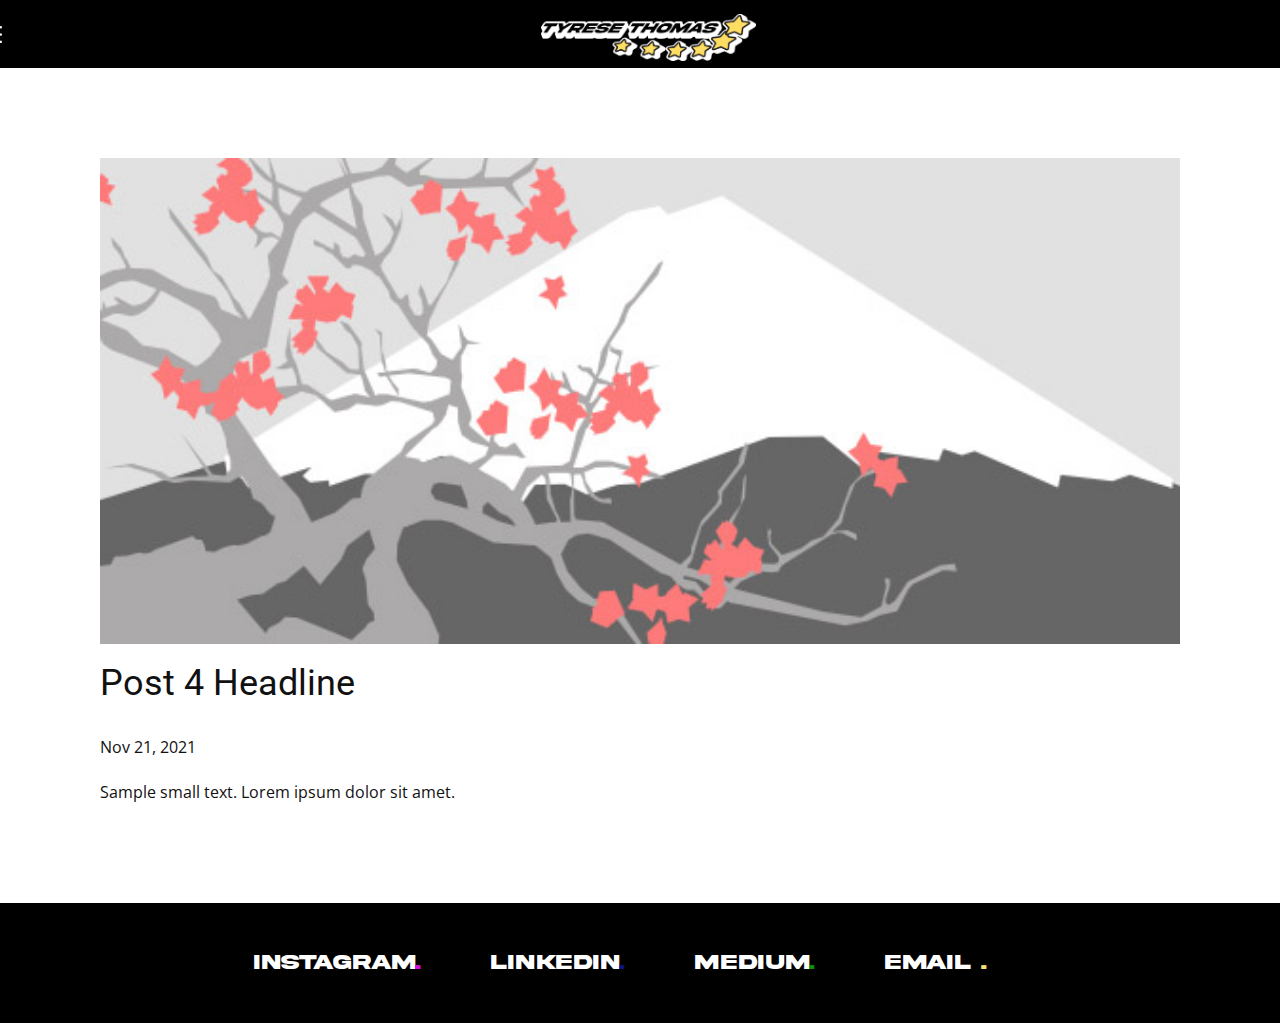
<file: blog/post-3.html>
<!doctype html>
<html style="font-size: 16px;"><head>
    <meta name="viewport" content="width=device-width, initial-scale=1.0">
    <meta charset="utf-8">
    <meta name="keywords" content="Post 1 Headline">
    <meta name="description" content="">
    <meta name="page_type" content="np-template-header-footer-from-plugin">
    <title>Post 4 Headline</title>
    <link rel="stylesheet" href="../nicepage.css" media="screen">
<link rel="stylesheet" href="../Post-Template.css" media="screen">
    <script class="u-script" type="text/javascript" src="../jquery.js" defer=""></script>
    <script class="u-script" type="text/javascript" src="../nicepage.js" defer=""></script>
    <meta name="generator" content="Nicepage 4.2.6, nicepage.com">
    <link rel="icon" href="../images/favicon2.png">

    <link id="u-theme-google-font" rel="stylesheet" href="https://fonts.googleapis.com/css?family=Roboto:100,100i,300,300i,400,400i,500,500i,700,700i,900,900i|Open+Sans:300,300i,400,400i,600,600i,700,700i,800,800i">
    <link id="u-page-google-font" rel="stylesheet" href="https://fonts.googleapis.com/css?family=Raleway:100,100i,200,200i,300,300i,400,400i,500,500i,600,600i,700,700i,800,800i,900,900i">


    <script type="application/ld+json">{
		"@context": "http://schema.org",
		"@type": "Organization",
		"name": "Site1"
}</script>
    <meta name="theme-color" content="#478ac9">
  </head>
  <body class="u-body"><header class="u-black u-clearfix u-header u-sticky u-sticky-09d6 u-header" id="sec-2f1c"><div class="u-clearfix u-sheet u-sheet-1">
        <img class="u-image u-image-default u-image-1" src="../images/TyreseLogoyellowstars.png" alt="" data-image-width="1830" data-image-height="403" data-href="../HOME.html" data-page-id="84528852">
        <nav class="u-menu u-menu-dropdown u-offcanvas u-menu-1" data-responsive-from="XL">
          <div class="menu-collapse" style="font-size: 1rem; letter-spacing: 0px; font-style: italic;">
            <a class="u-button-style u-custom-color u-custom-left-right-menu-spacing u-custom-padding-bottom u-custom-text-active-color u-custom-text-hover-color u-custom-top-bottom-menu-spacing u-file-icon u-nav-link u-text-active-palette-1-base u-text-hover-palette-2-base u-file-icon-1" href="#">
              <img src="../images/Daco_3884885.png" alt="">
            </a>
          </div>
          <div class="u-custom-menu u-nav-container">
            <ul class="u-nav u-spacing-20 u-unstyled u-nav-1"><li class="u-nav-item"><a class="u-border-active-palette-1-base u-border-hover-palette-1-base u-button-style u-nav-link u-palette-1-base u-text-active-white u-text-hover-white" href="../HOME.html" style="padding: 10px;">HOME</a>
</li><li class="u-nav-item"><a class="u-border-active-palette-1-base u-border-hover-palette-1-base u-button-style u-nav-link u-palette-1-base u-text-active-white u-text-hover-white" href="../HOME.html#sec-f025" data-page-id="84528852" style="padding: 10px;">ABOUT</a>
</li><li class="u-nav-item"><a class="u-border-active-palette-1-base u-border-hover-palette-1-base u-button-style u-nav-link u-palette-1-base u-text-active-white u-text-hover-white" href="../WORK.html" style="padding: 10px;">WORK</a><div class="u-nav-popup"><ul class="u-h-spacing-20 u-nav u-unstyled u-v-spacing-10 u-nav-2"><li class="u-nav-item"><a class="u-button-style u-nav-link u-white" href="../WORK.html#sec-4b25" data-page-id="238166643">PROJECTS</a>
</li><li class="u-nav-item"><a class="u-button-style u-nav-link u-white" href="../WORK.html#sec-94e3" data-page-id="238166643">PHOTOGRAPHY</a>
</li><li class="u-nav-item"><a class="u-button-style u-nav-link u-white" href="../WORK.html#carousel_9a2d" data-page-id="238166643">MODELING</a>
</li><li class="u-nav-item"><a class="u-button-style u-nav-link u-white" href="../WORK.html#sec-0bec" data-page-id="238166643">WRITING</a>
</li><li class="u-nav-item"><a class="u-button-style u-nav-link u-white" href="../WORK.html#sec-2764" data-page-id="238166643">INTERVIEWS</a>
</li><li class="u-nav-item"><a class="u-button-style u-nav-link u-white" href="../WORK.html#sec-75c5" data-page-id="238166643">BARTENDING</a>
</li></ul>
</div>
</li></ul>
          </div>
          <div class="u-custom-menu u-nav-container-collapse">
            <div class="u-black u-container-style u-inner-container-layout u-opacity u-opacity-95 u-sidenav u-sidenav-1" data-offcanvas-width="267.3229">
              <div class="u-inner-container-layout u-sidenav-overflow">
                <div class="u-menu-close u-menu-close-1"></div>
                <ul class="u-align-center u-custom-font u-font-raleway u-nav u-popupmenu-items u-spacing-10 u-unstyled u-nav-3"><li class="u-nav-item"><a class="u-button-style u-nav-link" href="../HOME.html" style="padding: 10px;">HOME</a>
</li><li class="u-nav-item"><a class="u-button-style u-nav-link" href="../HOME.html#sec-f025" data-page-id="84528852" style="padding: 10px;">ABOUT</a>
</li><li class="u-nav-item"><a class="u-button-style u-nav-link" href="../WORK.html" style="padding: 10px;">WORK</a><div class="u-nav-popup"><ul class="u-h-spacing-20 u-nav u-unstyled u-v-spacing-10 u-nav-4"><li class="u-nav-item"><a class="u-button-style u-nav-link" href="../WORK.html#sec-4b25" data-page-id="238166643">PROJECTS</a>
</li><li class="u-nav-item"><a class="u-button-style u-nav-link" href="../WORK.html#sec-94e3" data-page-id="238166643">PHOTOGRAPHY</a>
</li><li class="u-nav-item"><a class="u-button-style u-nav-link" href="../WORK.html#carousel_9a2d" data-page-id="238166643">MODELING</a>
</li><li class="u-nav-item"><a class="u-button-style u-nav-link" href="../WORK.html#sec-0bec" data-page-id="238166643">WRITING</a>
</li><li class="u-nav-item"><a class="u-button-style u-nav-link" href="../WORK.html#sec-2764" data-page-id="238166643">INTERVIEWS</a>
</li><li class="u-nav-item"><a class="u-button-style u-nav-link" href="../WORK.html#sec-75c5" data-page-id="238166643">BARTENDING</a>
</li></ul>
</div>
</li></ul>
              </div>
            </div>
            <div class="u-black u-menu-overlay u-opacity u-opacity-70"></div>
          </div>
        </nav>
      </div></header>
    <section class="u-align-center u-clearfix u-section-1" id="sec-a170">
      <div class="u-clearfix u-sheet u-valign-middle-md u-valign-middle-sm u-valign-middle-xs u-sheet-1"><!--post_details--><!--post_details_options_json--><!--{"source":""}--><!--/post_details_options_json--><!--blog_post-->
        <div class="u-container-style u-expanded-width u-post-details u-post-details-1">
          <div class="u-container-layout u-valign-middle u-container-layout-1"><!--blog_post_image-->
            <img alt="" class="u-blog-control u-expanded-width u-image u-image-default u-image-1" src="[data-uri]"><!--/blog_post_image--><!--blog_post_header-->
            <h2 class="u-blog-control u-text u-text-1">Post 4 Headline</h2><!--/blog_post_header--><!--blog_post_metadata-->
            <div class="u-blog-control u-metadata u-metadata-1"><!--blog_post_metadata_date-->
              <span class="u-meta-date u-meta-icon">Nov 21, 2021</span><!--/blog_post_metadata_date--><!--blog_post_metadata_category-->
              <!--/blog_post_metadata_category--><!--blog_post_metadata_comments-->
              <!--/blog_post_metadata_comments-->
            </div><!--/blog_post_metadata--><!--blog_post_content-->
            <div class="u-align-justify u-blog-control u-post-content u-text u-text-2 fr-view">
  Sample small text. Lorem ipsum dolor sit amet.
  </div><!--/blog_post_content-->
          </div>
        </div><!--/blog_post--><!--/post_details-->
      </div>
    </section>


    <footer class="u-black u-clearfix u-footer" id="sec-790c"><div class="u-clearfix u-sheet u-valign-middle-lg u-valign-middle-xl u-sheet-1">
        <p class="u-align-center u-custom-font u-text u-text-1">
          <a href="https://www.instagram.com/tyrxse/" class="u-active-none u-border-none u-btn u-button-style u-hover-custom-color-1 u-none u-text-body-alt-color u-btn-1">InstaGram<span class="u-text-custom-color-1">.</span>
          </a>
          <a href="https://www.linkedin.com/in/tyresethomas/" class="u-active-none u-border-none u-btn u-button-style u-hover-custom-color-2 u-none u-text-custom-color-2 u-btn-2">
            <span class="u-text-body-alt-color">LinkediN</span>.
          </a>&nbsp;<a href="https://medium.com/@tyresethomas/decentralizing-big-tech-a-path-to-restoring-our-freedoms-online-6d730518d482" class="u-active-none u-border-none u-btn u-button-style u-hover-custom-color-3 u-none u-text-body-alt-color u-btn-3">MeDium<span class="u-text-custom-color-3" style="background-image: none; border-style: none;">.</span>
          </a>&nbsp;<a href="../mailto:tyreseothomas@gmail.com" class="u-active-none u-border-none u-btn u-button-style u-hover-custom-color-4 u-none u-btn-4">
            <span class="u-text-body-alt-color">EmaiL</span>
            <span class="u-text-custom-color-4">.</span>
    </section>

</body></html>
</file>
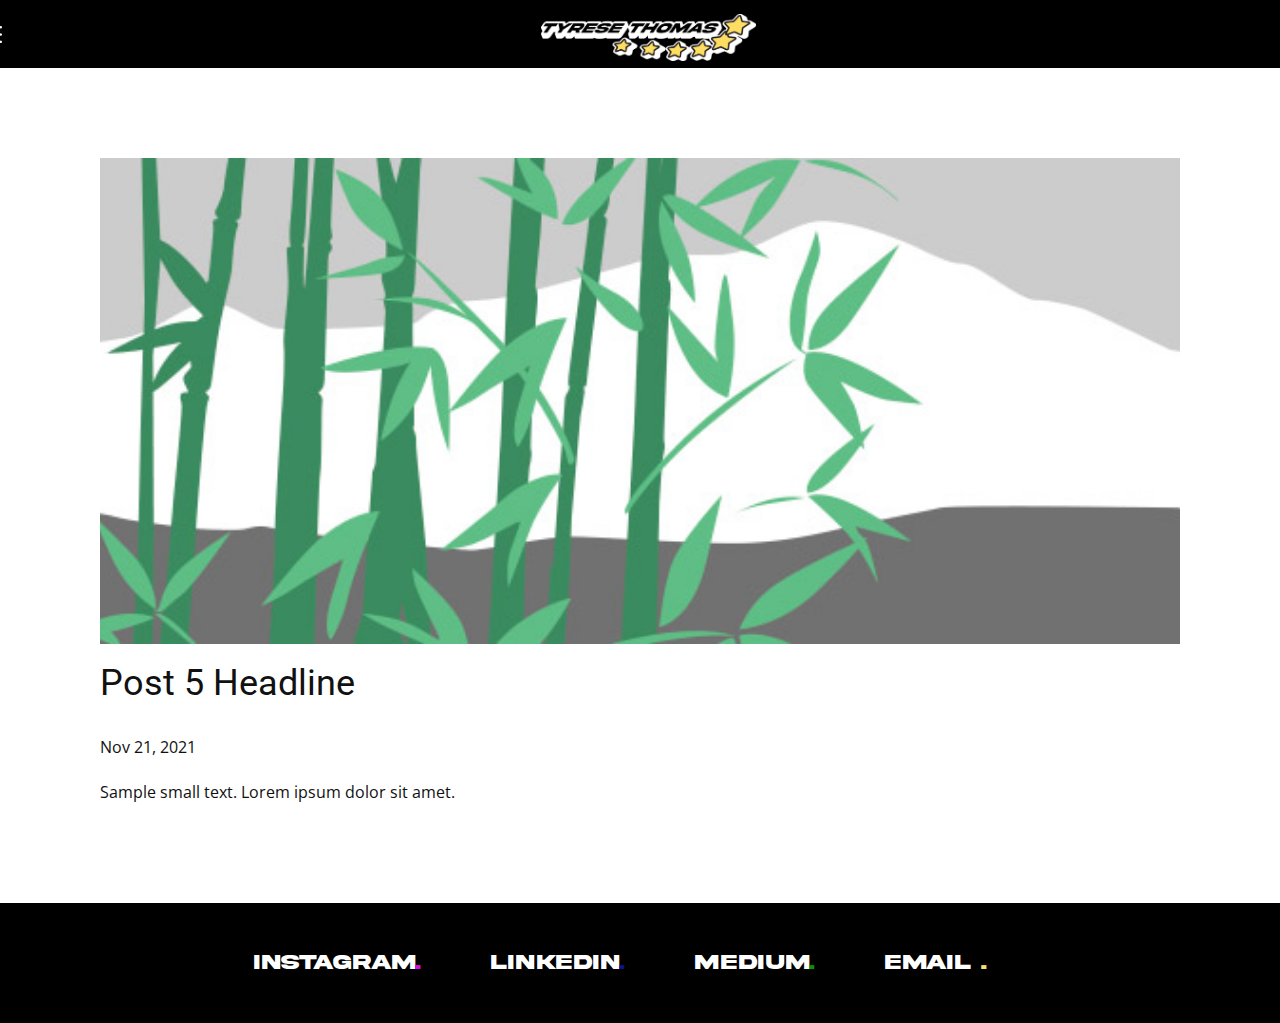
<file: blog/post-4.html>
<!doctype html>
<html style="font-size: 16px;"><head>
    <meta name="viewport" content="width=device-width, initial-scale=1.0">
    <meta charset="utf-8">
    <meta name="keywords" content="Post 1 Headline">
    <meta name="description" content="">
    <meta name="page_type" content="np-template-header-footer-from-plugin">
    <title>Post 5 Headline</title>
    <link rel="stylesheet" href="../nicepage.css" media="screen">
<link rel="stylesheet" href="../Post-Template.css" media="screen">
    <script class="u-script" type="text/javascript" src="../jquery.js" defer=""></script>
    <script class="u-script" type="text/javascript" src="../nicepage.js" defer=""></script>
    <meta name="generator" content="Nicepage 4.2.6, nicepage.com">
    <link rel="icon" href="../images/favicon2.png">

    <link id="u-theme-google-font" rel="stylesheet" href="https://fonts.googleapis.com/css?family=Roboto:100,100i,300,300i,400,400i,500,500i,700,700i,900,900i|Open+Sans:300,300i,400,400i,600,600i,700,700i,800,800i">
    <link id="u-page-google-font" rel="stylesheet" href="https://fonts.googleapis.com/css?family=Raleway:100,100i,200,200i,300,300i,400,400i,500,500i,600,600i,700,700i,800,800i,900,900i">


    <script type="application/ld+json">{
		"@context": "http://schema.org",
		"@type": "Organization",
		"name": "Site1"
}</script>
    <meta name="theme-color" content="#478ac9">
  </head>
  <body class="u-body"><header class="u-black u-clearfix u-header u-sticky u-sticky-09d6 u-header" id="sec-2f1c"><div class="u-clearfix u-sheet u-sheet-1">
        <img class="u-image u-image-default u-image-1" src="../images/TyreseLogoyellowstars.png" alt="" data-image-width="1830" data-image-height="403" data-href="../HOME.html" data-page-id="84528852">
        <nav class="u-menu u-menu-dropdown u-offcanvas u-menu-1" data-responsive-from="XL">
          <div class="menu-collapse" style="font-size: 1rem; letter-spacing: 0px; font-style: italic;">
            <a class="u-button-style u-custom-color u-custom-left-right-menu-spacing u-custom-padding-bottom u-custom-text-active-color u-custom-text-hover-color u-custom-top-bottom-menu-spacing u-file-icon u-nav-link u-text-active-palette-1-base u-text-hover-palette-2-base u-file-icon-1" href="#">
              <img src="../images/Daco_3884885.png" alt="">
            </a>
          </div>
          <div class="u-custom-menu u-nav-container">
            <ul class="u-nav u-spacing-20 u-unstyled u-nav-1"><li class="u-nav-item"><a class="u-border-active-palette-1-base u-border-hover-palette-1-base u-button-style u-nav-link u-palette-1-base u-text-active-white u-text-hover-white" href="../HOME.html" style="padding: 10px;">HOME</a>
</li><li class="u-nav-item"><a class="u-border-active-palette-1-base u-border-hover-palette-1-base u-button-style u-nav-link u-palette-1-base u-text-active-white u-text-hover-white" href="../HOME.html#sec-f025" data-page-id="84528852" style="padding: 10px;">ABOUT</a>
</li><li class="u-nav-item"><a class="u-border-active-palette-1-base u-border-hover-palette-1-base u-button-style u-nav-link u-palette-1-base u-text-active-white u-text-hover-white" href="../WORK.html" style="padding: 10px;">WORK</a><div class="u-nav-popup"><ul class="u-h-spacing-20 u-nav u-unstyled u-v-spacing-10 u-nav-2"><li class="u-nav-item"><a class="u-button-style u-nav-link u-white" href="../WORK.html#sec-4b25" data-page-id="238166643">PROJECTS</a>
</li><li class="u-nav-item"><a class="u-button-style u-nav-link u-white" href="../WORK.html#sec-94e3" data-page-id="238166643">PHOTOGRAPHY</a>
</li><li class="u-nav-item"><a class="u-button-style u-nav-link u-white" href="../WORK.html#carousel_9a2d" data-page-id="238166643">MODELING</a>
</li><li class="u-nav-item"><a class="u-button-style u-nav-link u-white" href="../WORK.html#sec-0bec" data-page-id="238166643">WRITING</a>
</li><li class="u-nav-item"><a class="u-button-style u-nav-link u-white" href="../WORK.html#sec-2764" data-page-id="238166643">INTERVIEWS</a>
</li><li class="u-nav-item"><a class="u-button-style u-nav-link u-white" href="../WORK.html#sec-75c5" data-page-id="238166643">BARTENDING</a>
</li></ul>
</div>
</li></ul>
          </div>
          <div class="u-custom-menu u-nav-container-collapse">
            <div class="u-black u-container-style u-inner-container-layout u-opacity u-opacity-95 u-sidenav u-sidenav-1" data-offcanvas-width="267.3229">
              <div class="u-inner-container-layout u-sidenav-overflow">
                <div class="u-menu-close u-menu-close-1"></div>
                <ul class="u-align-center u-custom-font u-font-raleway u-nav u-popupmenu-items u-spacing-10 u-unstyled u-nav-3"><li class="u-nav-item"><a class="u-button-style u-nav-link" href="../HOME.html" style="padding: 10px;">HOME</a>
</li><li class="u-nav-item"><a class="u-button-style u-nav-link" href="../HOME.html#sec-f025" data-page-id="84528852" style="padding: 10px;">ABOUT</a>
</li><li class="u-nav-item"><a class="u-button-style u-nav-link" href="../WORK.html" style="padding: 10px;">WORK</a><div class="u-nav-popup"><ul class="u-h-spacing-20 u-nav u-unstyled u-v-spacing-10 u-nav-4"><li class="u-nav-item"><a class="u-button-style u-nav-link" href="../WORK.html#sec-4b25" data-page-id="238166643">PROJECTS</a>
</li><li class="u-nav-item"><a class="u-button-style u-nav-link" href="../WORK.html#sec-94e3" data-page-id="238166643">PHOTOGRAPHY</a>
</li><li class="u-nav-item"><a class="u-button-style u-nav-link" href="../WORK.html#carousel_9a2d" data-page-id="238166643">MODELING</a>
</li><li class="u-nav-item"><a class="u-button-style u-nav-link" href="../WORK.html#sec-0bec" data-page-id="238166643">WRITING</a>
</li><li class="u-nav-item"><a class="u-button-style u-nav-link" href="../WORK.html#sec-2764" data-page-id="238166643">INTERVIEWS</a>
</li><li class="u-nav-item"><a class="u-button-style u-nav-link" href="../WORK.html#sec-75c5" data-page-id="238166643">BARTENDING</a>
</li></ul>
</div>
</li></ul>
              </div>
            </div>
            <div class="u-black u-menu-overlay u-opacity u-opacity-70"></div>
          </div>
        </nav>
      </div></header>
    <section class="u-align-center u-clearfix u-section-1" id="sec-a170">
      <div class="u-clearfix u-sheet u-valign-middle-md u-valign-middle-sm u-valign-middle-xs u-sheet-1"><!--post_details--><!--post_details_options_json--><!--{"source":""}--><!--/post_details_options_json--><!--blog_post-->
        <div class="u-container-style u-expanded-width u-post-details u-post-details-1">
          <div class="u-container-layout u-valign-middle u-container-layout-1"><!--blog_post_image-->
            <img alt="" class="u-blog-control u-expanded-width u-image u-image-default u-image-1" src="[data-uri]"><!--/blog_post_image--><!--blog_post_header-->
            <h2 class="u-blog-control u-text u-text-1">Post 5 Headline</h2><!--/blog_post_header--><!--blog_post_metadata-->
            <div class="u-blog-control u-metadata u-metadata-1"><!--blog_post_metadata_date-->
              <span class="u-meta-date u-meta-icon">Nov 21, 2021</span><!--/blog_post_metadata_date--><!--blog_post_metadata_category-->
              <!--/blog_post_metadata_category--><!--blog_post_metadata_comments-->
              <!--/blog_post_metadata_comments-->
            </div><!--/blog_post_metadata--><!--blog_post_content-->
            <div class="u-align-justify u-blog-control u-post-content u-text u-text-2 fr-view">
  Sample small text. Lorem ipsum dolor sit amet.
  </div><!--/blog_post_content-->
          </div>
        </div><!--/blog_post--><!--/post_details-->
      </div>
    </section>


    <footer class="u-black u-clearfix u-footer" id="sec-790c"><div class="u-clearfix u-sheet u-valign-middle-lg u-valign-middle-xl u-sheet-1">
        <p class="u-align-center u-custom-font u-text u-text-1">
          <a href="https://www.instagram.com/tyrxse/" class="u-active-none u-border-none u-btn u-button-style u-hover-custom-color-1 u-none u-text-body-alt-color u-btn-1">InstaGram<span class="u-text-custom-color-1">.</span>
          </a>
          <a href="https://www.linkedin.com/in/tyresethomas/" class="u-active-none u-border-none u-btn u-button-style u-hover-custom-color-2 u-none u-text-custom-color-2 u-btn-2">
            <span class="u-text-body-alt-color">LinkediN</span>.
          </a>&nbsp;<a href="https://medium.com/@tyresethomas/decentralizing-big-tech-a-path-to-restoring-our-freedoms-online-6d730518d482" class="u-active-none u-border-none u-btn u-button-style u-hover-custom-color-3 u-none u-text-body-alt-color u-btn-3">MeDium<span class="u-text-custom-color-3" style="background-image: none; border-style: none;">.</span>
          </a>&nbsp;<a href="../mailto:tyreseothomas@gmail.com" class="u-active-none u-border-none u-btn u-button-style u-hover-custom-color-4 u-none u-btn-4">
            <span class="u-text-body-alt-color">EmaiL</span>
            <span class="u-text-custom-color-4">.</span>
    </section>

</body></html>
</file>
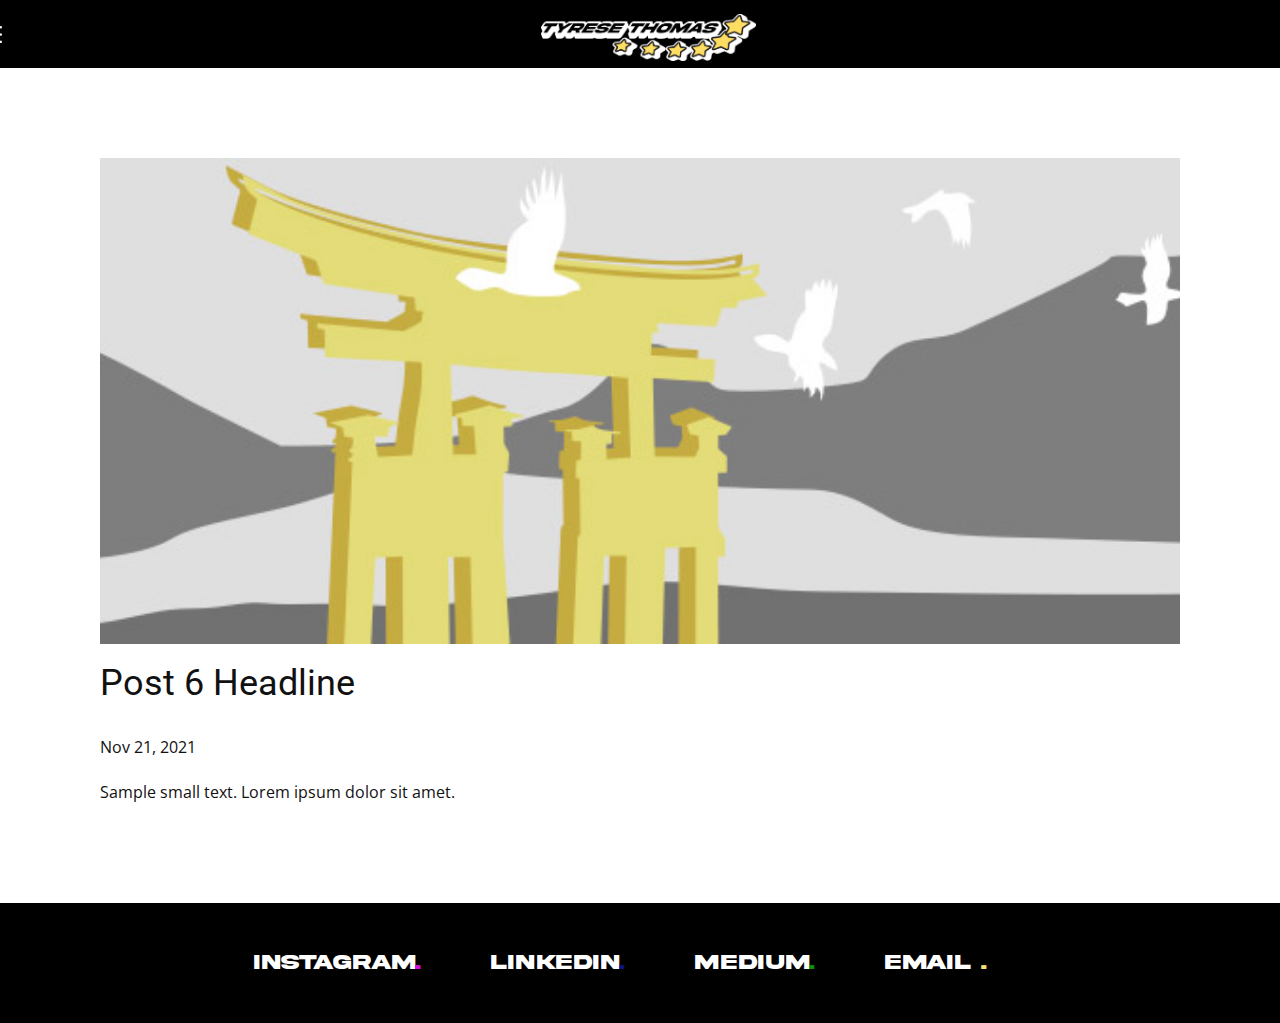
<file: blog/post-5.html>
<!doctype html>
<html style="font-size: 16px;"><head>
    <meta name="viewport" content="width=device-width, initial-scale=1.0">
    <meta charset="utf-8">
    <meta name="keywords" content="Post 1 Headline">
    <meta name="description" content="">
    <meta name="page_type" content="np-template-header-footer-from-plugin">
    <title>Post 6 Headline</title>
    <link rel="stylesheet" href="../nicepage.css" media="screen">
<link rel="stylesheet" href="../Post-Template.css" media="screen">
    <script class="u-script" type="text/javascript" src="../jquery.js" defer=""></script>
    <script class="u-script" type="text/javascript" src="../nicepage.js" defer=""></script>
    <meta name="generator" content="Nicepage 4.2.6, nicepage.com">
    <link rel="icon" href="../images/favicon2.png">

    <link id="u-theme-google-font" rel="stylesheet" href="https://fonts.googleapis.com/css?family=Roboto:100,100i,300,300i,400,400i,500,500i,700,700i,900,900i|Open+Sans:300,300i,400,400i,600,600i,700,700i,800,800i">
    <link id="u-page-google-font" rel="stylesheet" href="https://fonts.googleapis.com/css?family=Raleway:100,100i,200,200i,300,300i,400,400i,500,500i,600,600i,700,700i,800,800i,900,900i">


    <script type="application/ld+json">{
		"@context": "http://schema.org",
		"@type": "Organization",
		"name": "Site1"
}</script>
    <meta name="theme-color" content="#478ac9">
  </head>
  <body class="u-body"><header class="u-black u-clearfix u-header u-sticky u-sticky-09d6 u-header" id="sec-2f1c"><div class="u-clearfix u-sheet u-sheet-1">
        <img class="u-image u-image-default u-image-1" src="../images/TyreseLogoyellowstars.png" alt="" data-image-width="1830" data-image-height="403" data-href="../HOME.html" data-page-id="84528852">
        <nav class="u-menu u-menu-dropdown u-offcanvas u-menu-1" data-responsive-from="XL">
          <div class="menu-collapse" style="font-size: 1rem; letter-spacing: 0px; font-style: italic;">
            <a class="u-button-style u-custom-color u-custom-left-right-menu-spacing u-custom-padding-bottom u-custom-text-active-color u-custom-text-hover-color u-custom-top-bottom-menu-spacing u-file-icon u-nav-link u-text-active-palette-1-base u-text-hover-palette-2-base u-file-icon-1" href="#">
              <img src="../images/Daco_3884885.png" alt="">
            </a>
          </div>
          <div class="u-custom-menu u-nav-container">
            <ul class="u-nav u-spacing-20 u-unstyled u-nav-1"><li class="u-nav-item"><a class="u-border-active-palette-1-base u-border-hover-palette-1-base u-button-style u-nav-link u-palette-1-base u-text-active-white u-text-hover-white" href="../HOME.html" style="padding: 10px;">HOME</a>
</li><li class="u-nav-item"><a class="u-border-active-palette-1-base u-border-hover-palette-1-base u-button-style u-nav-link u-palette-1-base u-text-active-white u-text-hover-white" href="../HOME.html#sec-f025" data-page-id="84528852" style="padding: 10px;">ABOUT</a>
</li><li class="u-nav-item"><a class="u-border-active-palette-1-base u-border-hover-palette-1-base u-button-style u-nav-link u-palette-1-base u-text-active-white u-text-hover-white" href="../WORK.html" style="padding: 10px;">WORK</a><div class="u-nav-popup"><ul class="u-h-spacing-20 u-nav u-unstyled u-v-spacing-10 u-nav-2"><li class="u-nav-item"><a class="u-button-style u-nav-link u-white" href="../WORK.html#sec-4b25" data-page-id="238166643">PROJECTS</a>
</li><li class="u-nav-item"><a class="u-button-style u-nav-link u-white" href="../WORK.html#sec-94e3" data-page-id="238166643">PHOTOGRAPHY</a>
</li><li class="u-nav-item"><a class="u-button-style u-nav-link u-white" href="../WORK.html#carousel_9a2d" data-page-id="238166643">MODELING</a>
</li><li class="u-nav-item"><a class="u-button-style u-nav-link u-white" href="../WORK.html#sec-0bec" data-page-id="238166643">WRITING</a>
</li><li class="u-nav-item"><a class="u-button-style u-nav-link u-white" href="../WORK.html#sec-2764" data-page-id="238166643">INTERVIEWS</a>
</li><li class="u-nav-item"><a class="u-button-style u-nav-link u-white" href="../WORK.html#sec-75c5" data-page-id="238166643">BARTENDING</a>
</li></ul>
</div>
</li></ul>
          </div>
          <div class="u-custom-menu u-nav-container-collapse">
            <div class="u-black u-container-style u-inner-container-layout u-opacity u-opacity-95 u-sidenav u-sidenav-1" data-offcanvas-width="267.3229">
              <div class="u-inner-container-layout u-sidenav-overflow">
                <div class="u-menu-close u-menu-close-1"></div>
                <ul class="u-align-center u-custom-font u-font-raleway u-nav u-popupmenu-items u-spacing-10 u-unstyled u-nav-3"><li class="u-nav-item"><a class="u-button-style u-nav-link" href="../HOME.html" style="padding: 10px;">HOME</a>
</li><li class="u-nav-item"><a class="u-button-style u-nav-link" href="../HOME.html#sec-f025" data-page-id="84528852" style="padding: 10px;">ABOUT</a>
</li><li class="u-nav-item"><a class="u-button-style u-nav-link" href="../WORK.html" style="padding: 10px;">WORK</a><div class="u-nav-popup"><ul class="u-h-spacing-20 u-nav u-unstyled u-v-spacing-10 u-nav-4"><li class="u-nav-item"><a class="u-button-style u-nav-link" href="../WORK.html#sec-4b25" data-page-id="238166643">PROJECTS</a>
</li><li class="u-nav-item"><a class="u-button-style u-nav-link" href="../WORK.html#sec-94e3" data-page-id="238166643">PHOTOGRAPHY</a>
</li><li class="u-nav-item"><a class="u-button-style u-nav-link" href="../WORK.html#carousel_9a2d" data-page-id="238166643">MODELING</a>
</li><li class="u-nav-item"><a class="u-button-style u-nav-link" href="../WORK.html#sec-0bec" data-page-id="238166643">WRITING</a>
</li><li class="u-nav-item"><a class="u-button-style u-nav-link" href="../WORK.html#sec-2764" data-page-id="238166643">INTERVIEWS</a>
</li><li class="u-nav-item"><a class="u-button-style u-nav-link" href="../WORK.html#sec-75c5" data-page-id="238166643">BARTENDING</a>
</li></ul>
</div>
</li></ul>
              </div>
            </div>
            <div class="u-black u-menu-overlay u-opacity u-opacity-70"></div>
          </div>
        </nav>
      </div></header>
    <section class="u-align-center u-clearfix u-section-1" id="sec-a170">
      <div class="u-clearfix u-sheet u-valign-middle-md u-valign-middle-sm u-valign-middle-xs u-sheet-1"><!--post_details--><!--post_details_options_json--><!--{"source":""}--><!--/post_details_options_json--><!--blog_post-->
        <div class="u-container-style u-expanded-width u-post-details u-post-details-1">
          <div class="u-container-layout u-valign-middle u-container-layout-1"><!--blog_post_image-->
            <img alt="" class="u-blog-control u-expanded-width u-image u-image-default u-image-1" src="[data-uri]"><!--/blog_post_image--><!--blog_post_header-->
            <h2 class="u-blog-control u-text u-text-1">Post 6 Headline</h2><!--/blog_post_header--><!--blog_post_metadata-->
            <div class="u-blog-control u-metadata u-metadata-1"><!--blog_post_metadata_date-->
              <span class="u-meta-date u-meta-icon">Nov 21, 2021</span><!--/blog_post_metadata_date--><!--blog_post_metadata_category-->
              <!--/blog_post_metadata_category--><!--blog_post_metadata_comments-->
              <!--/blog_post_metadata_comments-->
            </div><!--/blog_post_metadata--><!--blog_post_content-->
            <div class="u-align-justify u-blog-control u-post-content u-text u-text-2 fr-view">
  Sample small text. Lorem ipsum dolor sit amet.
  </div><!--/blog_post_content-->
          </div>
        </div><!--/blog_post--><!--/post_details-->
      </div>
    </section>


    <footer class="u-black u-clearfix u-footer" id="sec-790c"><div class="u-clearfix u-sheet u-valign-middle-lg u-valign-middle-xl u-sheet-1">
        <p class="u-align-center u-custom-font u-text u-text-1">
          <a href="https://www.instagram.com/tyrxse/" class="u-active-none u-border-none u-btn u-button-style u-hover-custom-color-1 u-none u-text-body-alt-color u-btn-1">InstaGram<span class="u-text-custom-color-1">.</span>
          </a>
          <a href="https://www.linkedin.com/in/tyresethomas/" class="u-active-none u-border-none u-btn u-button-style u-hover-custom-color-2 u-none u-text-custom-color-2 u-btn-2">
            <span class="u-text-body-alt-color">LinkediN</span>.
          </a>&nbsp;<a href="https://medium.com/@tyresethomas/decentralizing-big-tech-a-path-to-restoring-our-freedoms-online-6d730518d482" class="u-active-none u-border-none u-btn u-button-style u-hover-custom-color-3 u-none u-text-body-alt-color u-btn-3">MeDium<span class="u-text-custom-color-3" style="background-image: none; border-style: none;">.</span>
          </a>&nbsp;<a href="../mailto:tyreseothomas@gmail.com" class="u-active-none u-border-none u-btn u-button-style u-hover-custom-color-4 u-none u-btn-4">
            <span class="u-text-body-alt-color">EmaiL</span>
            <span class="u-text-custom-color-4">.</span>
    </section>

</body></html>
</file>
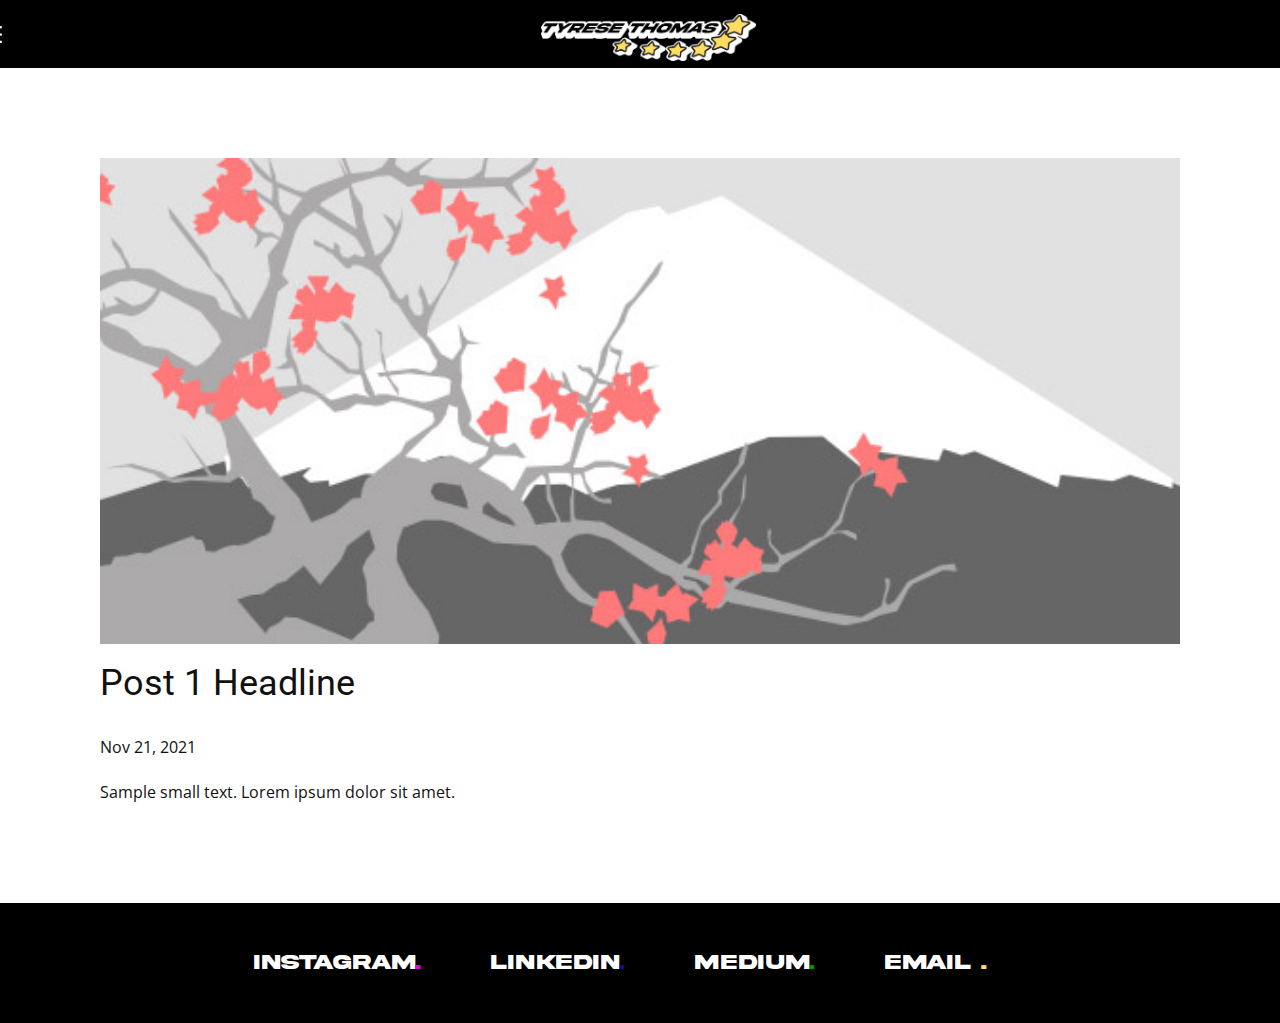
<file: blog/post.html>
<!doctype html>
<html style="font-size: 16px;"><head>
    <meta name="viewport" content="width=device-width, initial-scale=1.0">
    <meta charset="utf-8">
    <meta name="keywords" content="Post 1 Headline">
    <meta name="description" content="">
    <meta name="page_type" content="np-template-header-footer-from-plugin">
    <title>Post 1 Headline</title>
    <link rel="stylesheet" href="../nicepage.css" media="screen">
<link rel="stylesheet" href="../Post-Template.css" media="screen">
    <script class="u-script" type="text/javascript" src="../jquery.js" defer=""></script>
    <script class="u-script" type="text/javascript" src="../nicepage.js" defer=""></script>
    <meta name="generator" content="Nicepage 4.2.6, nicepage.com">
    <link rel="icon" href="../images/favicon2.png">

    <link id="u-theme-google-font" rel="stylesheet" href="https://fonts.googleapis.com/css?family=Roboto:100,100i,300,300i,400,400i,500,500i,700,700i,900,900i|Open+Sans:300,300i,400,400i,600,600i,700,700i,800,800i">
    <link id="u-page-google-font" rel="stylesheet" href="https://fonts.googleapis.com/css?family=Raleway:100,100i,200,200i,300,300i,400,400i,500,500i,600,600i,700,700i,800,800i,900,900i">


    <script type="application/ld+json">{
		"@context": "http://schema.org",
		"@type": "Organization",
		"name": "Site1"
}</script>
    <meta name="theme-color" content="#478ac9">
  </head>
  <body class="u-body"><header class="u-black u-clearfix u-header u-sticky u-sticky-09d6 u-header" id="sec-2f1c"><div class="u-clearfix u-sheet u-sheet-1">
        <img class="u-image u-image-default u-image-1" src="../images/TyreseLogoyellowstars.png" alt="" data-image-width="1830" data-image-height="403" data-href="../HOME.html" data-page-id="84528852">
        <nav class="u-menu u-menu-dropdown u-offcanvas u-menu-1" data-responsive-from="XL">
          <div class="menu-collapse" style="font-size: 1rem; letter-spacing: 0px; font-style: italic;">
            <a class="u-button-style u-custom-color u-custom-left-right-menu-spacing u-custom-padding-bottom u-custom-text-active-color u-custom-text-hover-color u-custom-top-bottom-menu-spacing u-file-icon u-nav-link u-text-active-palette-1-base u-text-hover-palette-2-base u-file-icon-1" href="#">
              <img src="../images/Daco_3884885.png" alt="">
            </a>
          </div>
          <div class="u-custom-menu u-nav-container">
            <ul class="u-nav u-spacing-20 u-unstyled u-nav-1"><li class="u-nav-item"><a class="u-border-active-palette-1-base u-border-hover-palette-1-base u-button-style u-nav-link u-palette-1-base u-text-active-white u-text-hover-white" href="../HOME.html" style="padding: 10px;">HOME</a>
</li><li class="u-nav-item"><a class="u-border-active-palette-1-base u-border-hover-palette-1-base u-button-style u-nav-link u-palette-1-base u-text-active-white u-text-hover-white" href="../HOME.html#sec-f025" data-page-id="84528852" style="padding: 10px;">ABOUT</a>
</li><li class="u-nav-item"><a class="u-border-active-palette-1-base u-border-hover-palette-1-base u-button-style u-nav-link u-palette-1-base u-text-active-white u-text-hover-white" href="../WORK.html" style="padding: 10px;">WORK</a><div class="u-nav-popup"><ul class="u-h-spacing-20 u-nav u-unstyled u-v-spacing-10 u-nav-2"><li class="u-nav-item"><a class="u-button-style u-nav-link u-white" href="../WORK.html#sec-4b25" data-page-id="238166643">PROJECTS</a>
</li><li class="u-nav-item"><a class="u-button-style u-nav-link u-white" href="../WORK.html#sec-94e3" data-page-id="238166643">PHOTOGRAPHY</a>
</li><li class="u-nav-item"><a class="u-button-style u-nav-link u-white" href="../WORK.html#carousel_9a2d" data-page-id="238166643">MODELING</a>
</li><li class="u-nav-item"><a class="u-button-style u-nav-link u-white" href="../WORK.html#sec-0bec" data-page-id="238166643">WRITING</a>
</li><li class="u-nav-item"><a class="u-button-style u-nav-link u-white" href="../WORK.html#sec-2764" data-page-id="238166643">INTERVIEWS</a>
</li><li class="u-nav-item"><a class="u-button-style u-nav-link u-white" href="../WORK.html#sec-75c5" data-page-id="238166643">BARTENDING</a>
</li></ul>
</div>
</li></ul>
          </div>
          <div class="u-custom-menu u-nav-container-collapse">
            <div class="u-black u-container-style u-inner-container-layout u-opacity u-opacity-95 u-sidenav u-sidenav-1" data-offcanvas-width="267.3229">
              <div class="u-inner-container-layout u-sidenav-overflow">
                <div class="u-menu-close u-menu-close-1"></div>
                <ul class="u-align-center u-custom-font u-font-raleway u-nav u-popupmenu-items u-spacing-10 u-unstyled u-nav-3"><li class="u-nav-item"><a class="u-button-style u-nav-link" href="../HOME.html" style="padding: 10px;">HOME</a>
</li><li class="u-nav-item"><a class="u-button-style u-nav-link" href="../HOME.html#sec-f025" data-page-id="84528852" style="padding: 10px;">ABOUT</a>
</li><li class="u-nav-item"><a class="u-button-style u-nav-link" href="../WORK.html" style="padding: 10px;">WORK</a><div class="u-nav-popup"><ul class="u-h-spacing-20 u-nav u-unstyled u-v-spacing-10 u-nav-4"><li class="u-nav-item"><a class="u-button-style u-nav-link" href="../WORK.html#sec-4b25" data-page-id="238166643">PROJECTS</a>
</li><li class="u-nav-item"><a class="u-button-style u-nav-link" href="../WORK.html#sec-94e3" data-page-id="238166643">PHOTOGRAPHY</a>
</li><li class="u-nav-item"><a class="u-button-style u-nav-link" href="../WORK.html#carousel_9a2d" data-page-id="238166643">MODELING</a>
</li><li class="u-nav-item"><a class="u-button-style u-nav-link" href="../WORK.html#sec-0bec" data-page-id="238166643">WRITING</a>
</li><li class="u-nav-item"><a class="u-button-style u-nav-link" href="../WORK.html#sec-2764" data-page-id="238166643">INTERVIEWS</a>
</li><li class="u-nav-item"><a class="u-button-style u-nav-link" href="../WORK.html#sec-75c5" data-page-id="238166643">BARTENDING</a>
</li></ul>
</div>
</li></ul>
              </div>
            </div>
            <div class="u-black u-menu-overlay u-opacity u-opacity-70"></div>
          </div>
        </nav>
      </div></header>
    <section class="u-align-center u-clearfix u-section-1" id="sec-a170">
      <div class="u-clearfix u-sheet u-valign-middle-md u-valign-middle-sm u-valign-middle-xs u-sheet-1"><!--post_details--><!--post_details_options_json--><!--{"source":""}--><!--/post_details_options_json--><!--blog_post-->
        <div class="u-container-style u-expanded-width u-post-details u-post-details-1">
          <div class="u-container-layout u-valign-middle u-container-layout-1"><!--blog_post_image-->
            <img alt="" class="u-blog-control u-expanded-width u-image u-image-default u-image-1" src="[data-uri]"><!--/blog_post_image--><!--blog_post_header-->
            <h2 class="u-blog-control u-text u-text-1">Post 1 Headline</h2><!--/blog_post_header--><!--blog_post_metadata-->
            <div class="u-blog-control u-metadata u-metadata-1"><!--blog_post_metadata_date-->
              <span class="u-meta-date u-meta-icon">Nov 21, 2021</span><!--/blog_post_metadata_date--><!--blog_post_metadata_category-->
              <!--/blog_post_metadata_category--><!--blog_post_metadata_comments-->
              <!--/blog_post_metadata_comments-->
            </div><!--/blog_post_metadata--><!--blog_post_content-->
            <div class="u-align-justify u-blog-control u-post-content u-text u-text-2 fr-view">
  Sample small text. Lorem ipsum dolor sit amet.
  </div><!--/blog_post_content-->
          </div>
        </div><!--/blog_post--><!--/post_details-->
      </div>
    </section>


    <footer class="u-black u-clearfix u-footer" id="sec-790c"><div class="u-clearfix u-sheet u-valign-middle-lg u-valign-middle-xl u-sheet-1">
        <p class="u-align-center u-custom-font u-text u-text-1">
          <a href="https://www.instagram.com/tyrxse/" class="u-active-none u-border-none u-btn u-button-style u-hover-custom-color-1 u-none u-text-body-alt-color u-btn-1">InstaGram<span class="u-text-custom-color-1">.</span>
          </a>
          <a href="https://www.linkedin.com/in/tyresethomas/" class="u-active-none u-border-none u-btn u-button-style u-hover-custom-color-2 u-none u-text-custom-color-2 u-btn-2">
            <span class="u-text-body-alt-color">LinkediN</span>.
          </a>&nbsp;<a href="https://medium.com/@tyresethomas/decentralizing-big-tech-a-path-to-restoring-our-freedoms-online-6d730518d482" class="u-active-none u-border-none u-btn u-button-style u-hover-custom-color-3 u-none u-text-body-alt-color u-btn-3">MeDium<span class="u-text-custom-color-3" style="background-image: none; border-style: none;">.</span>
          </a>&nbsp;<a href="../mailto:tyreseothomas@gmail.com" class="u-active-none u-border-none u-btn u-button-style u-hover-custom-color-4 u-none u-btn-4">
            <span class="u-text-body-alt-color">EmaiL</span>
            <span class="u-text-custom-color-4">.</span>
    </section>

</body></html>
</file>
